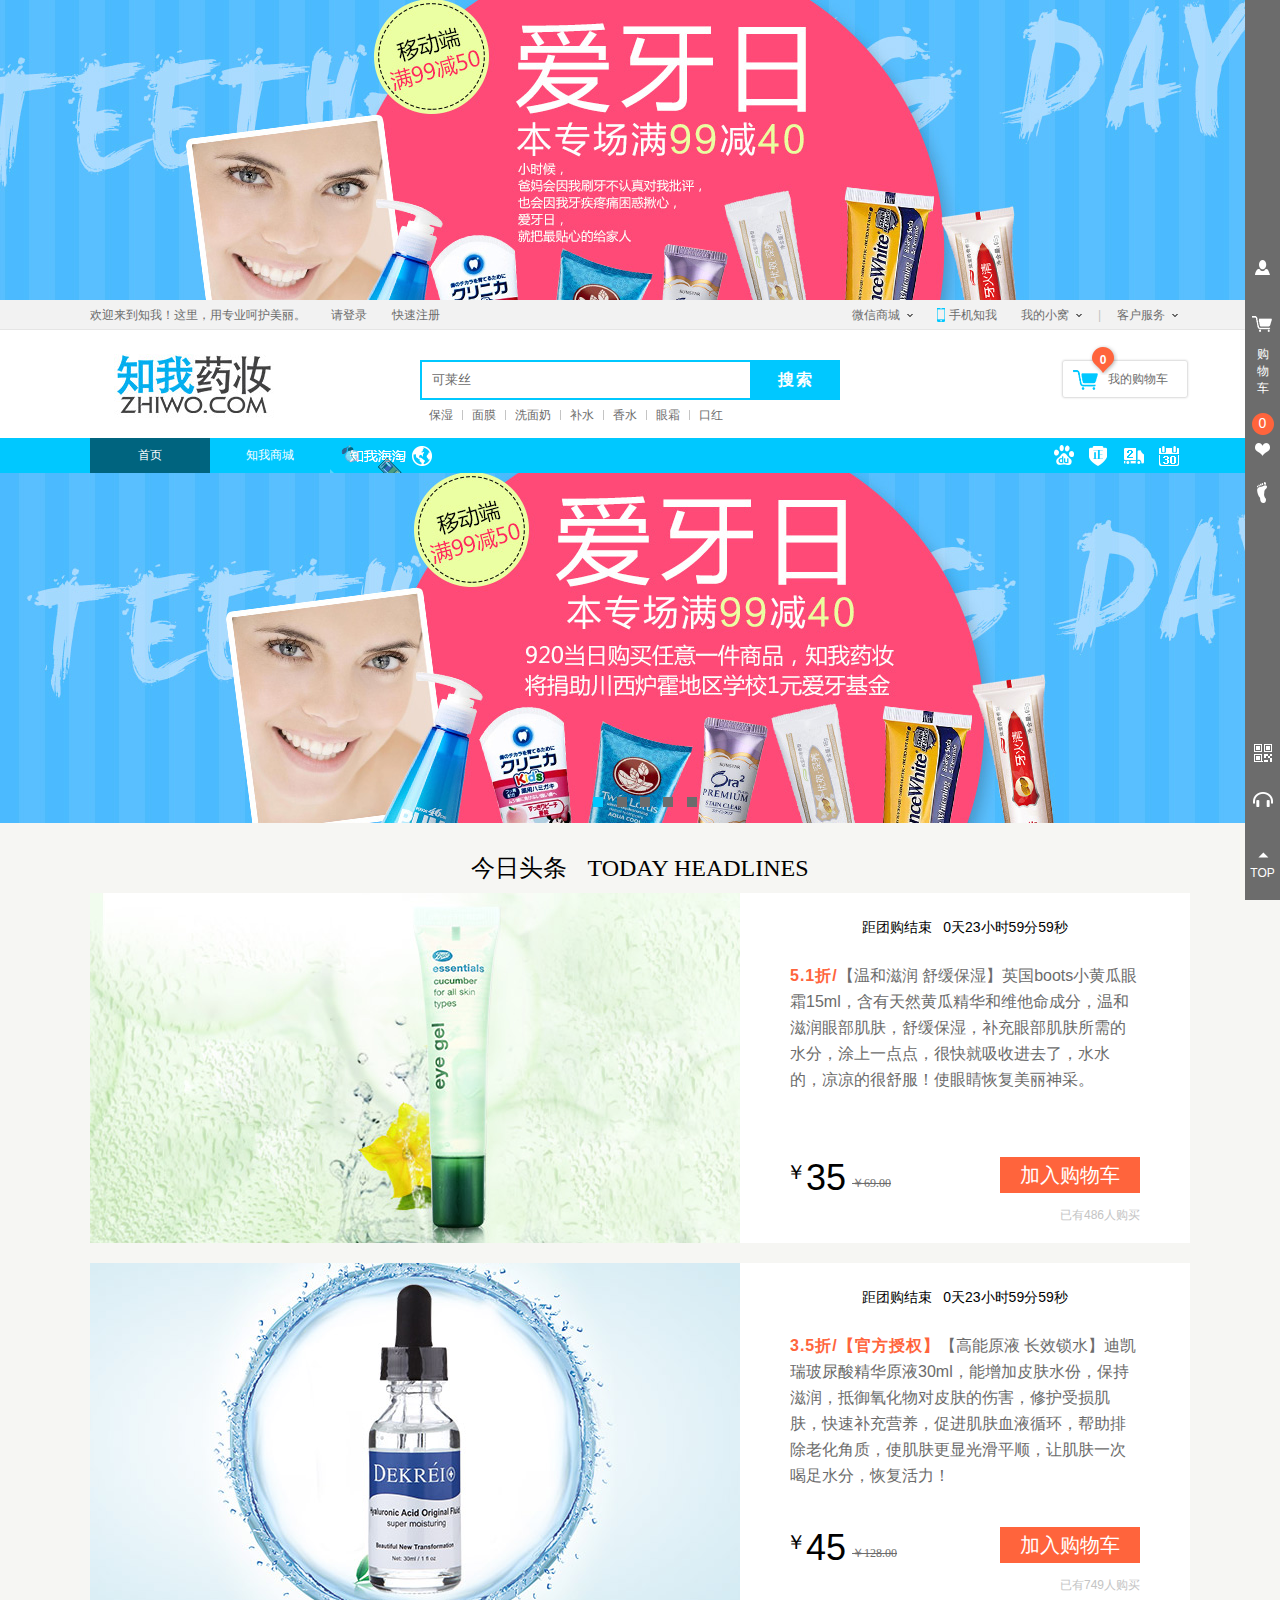
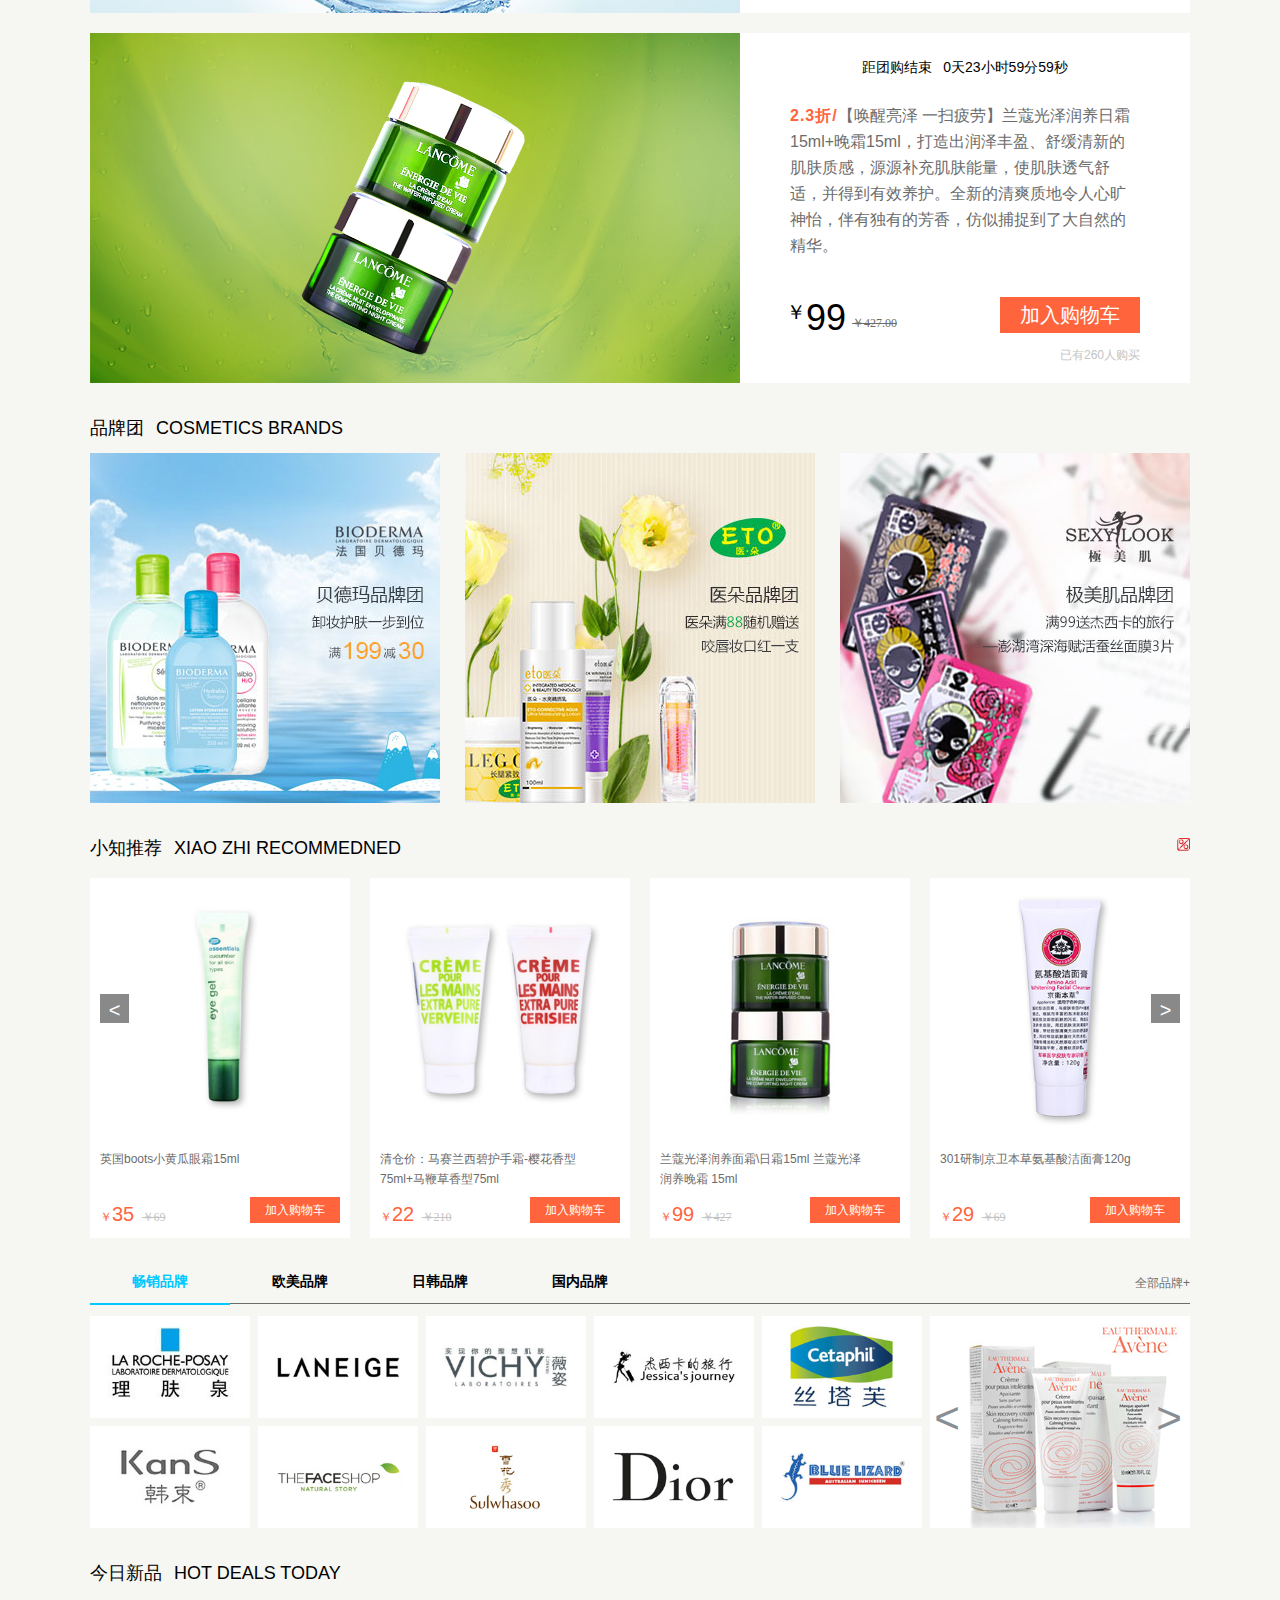
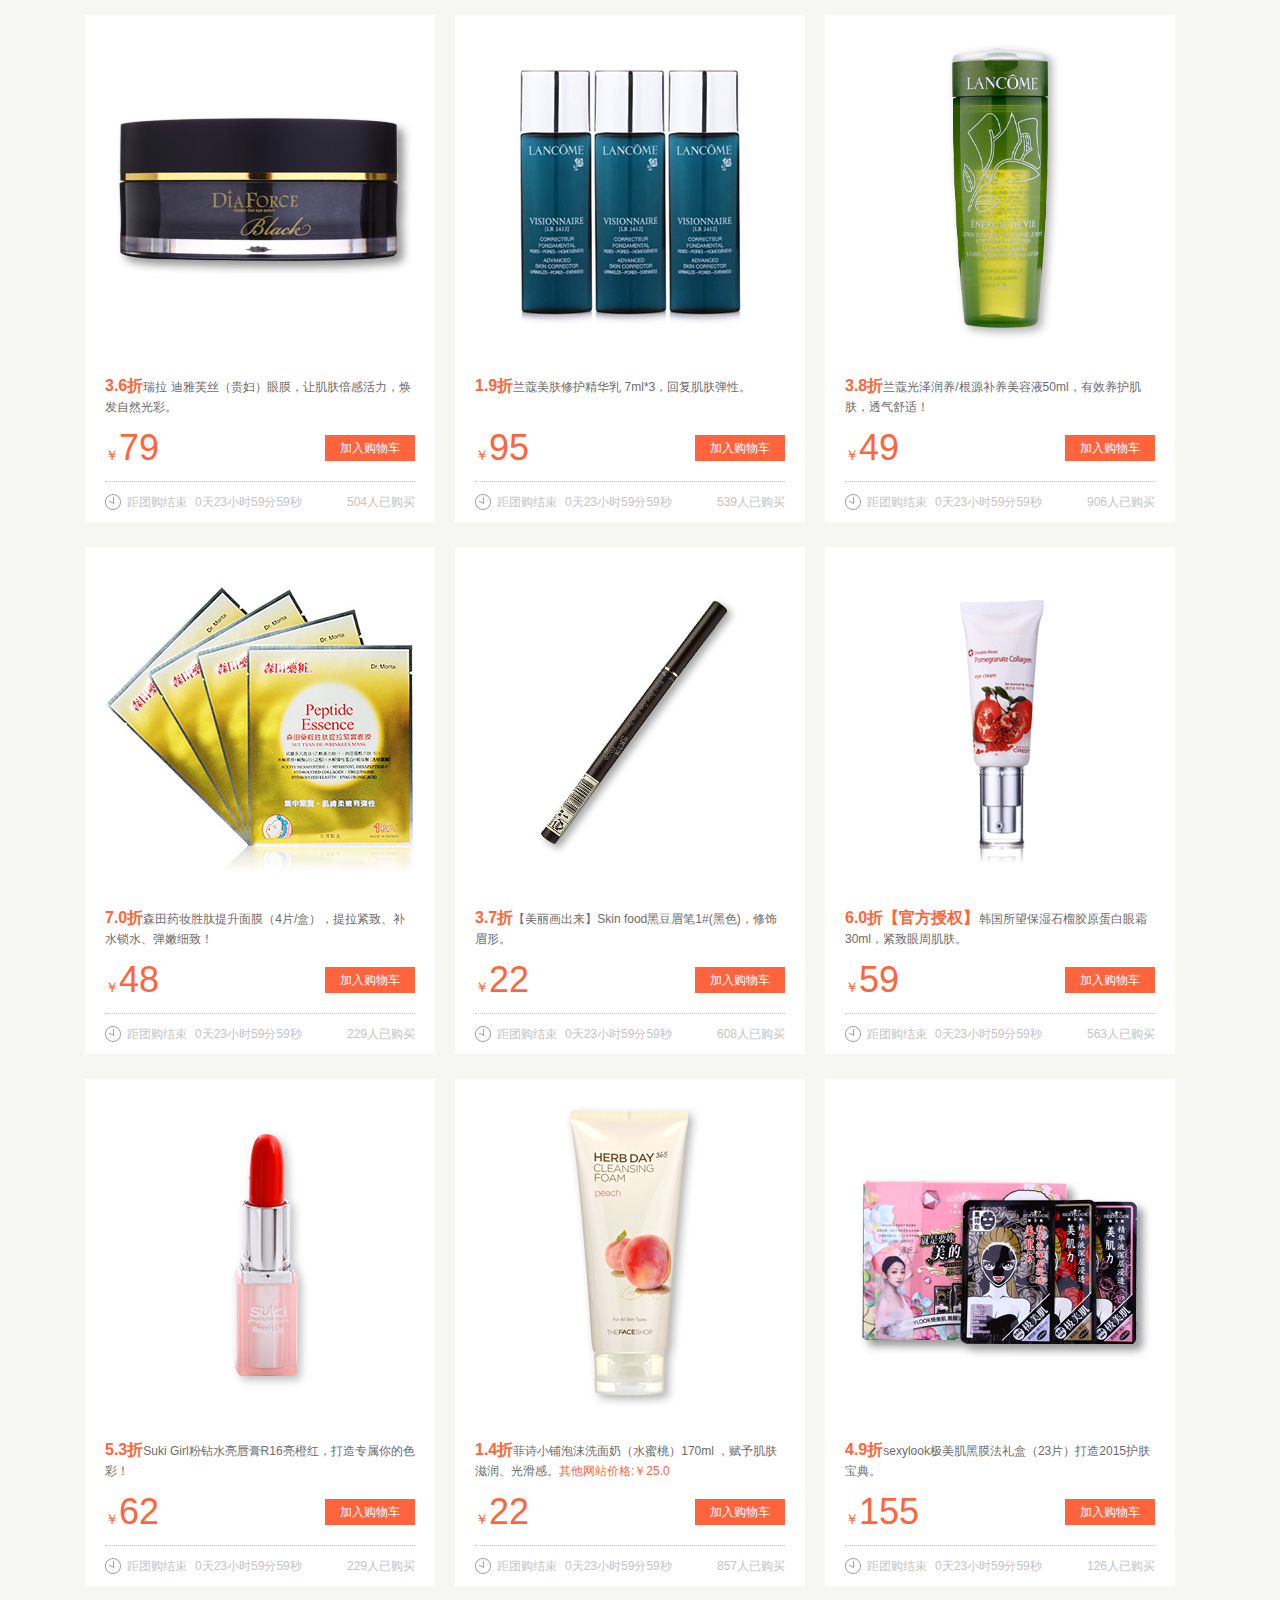
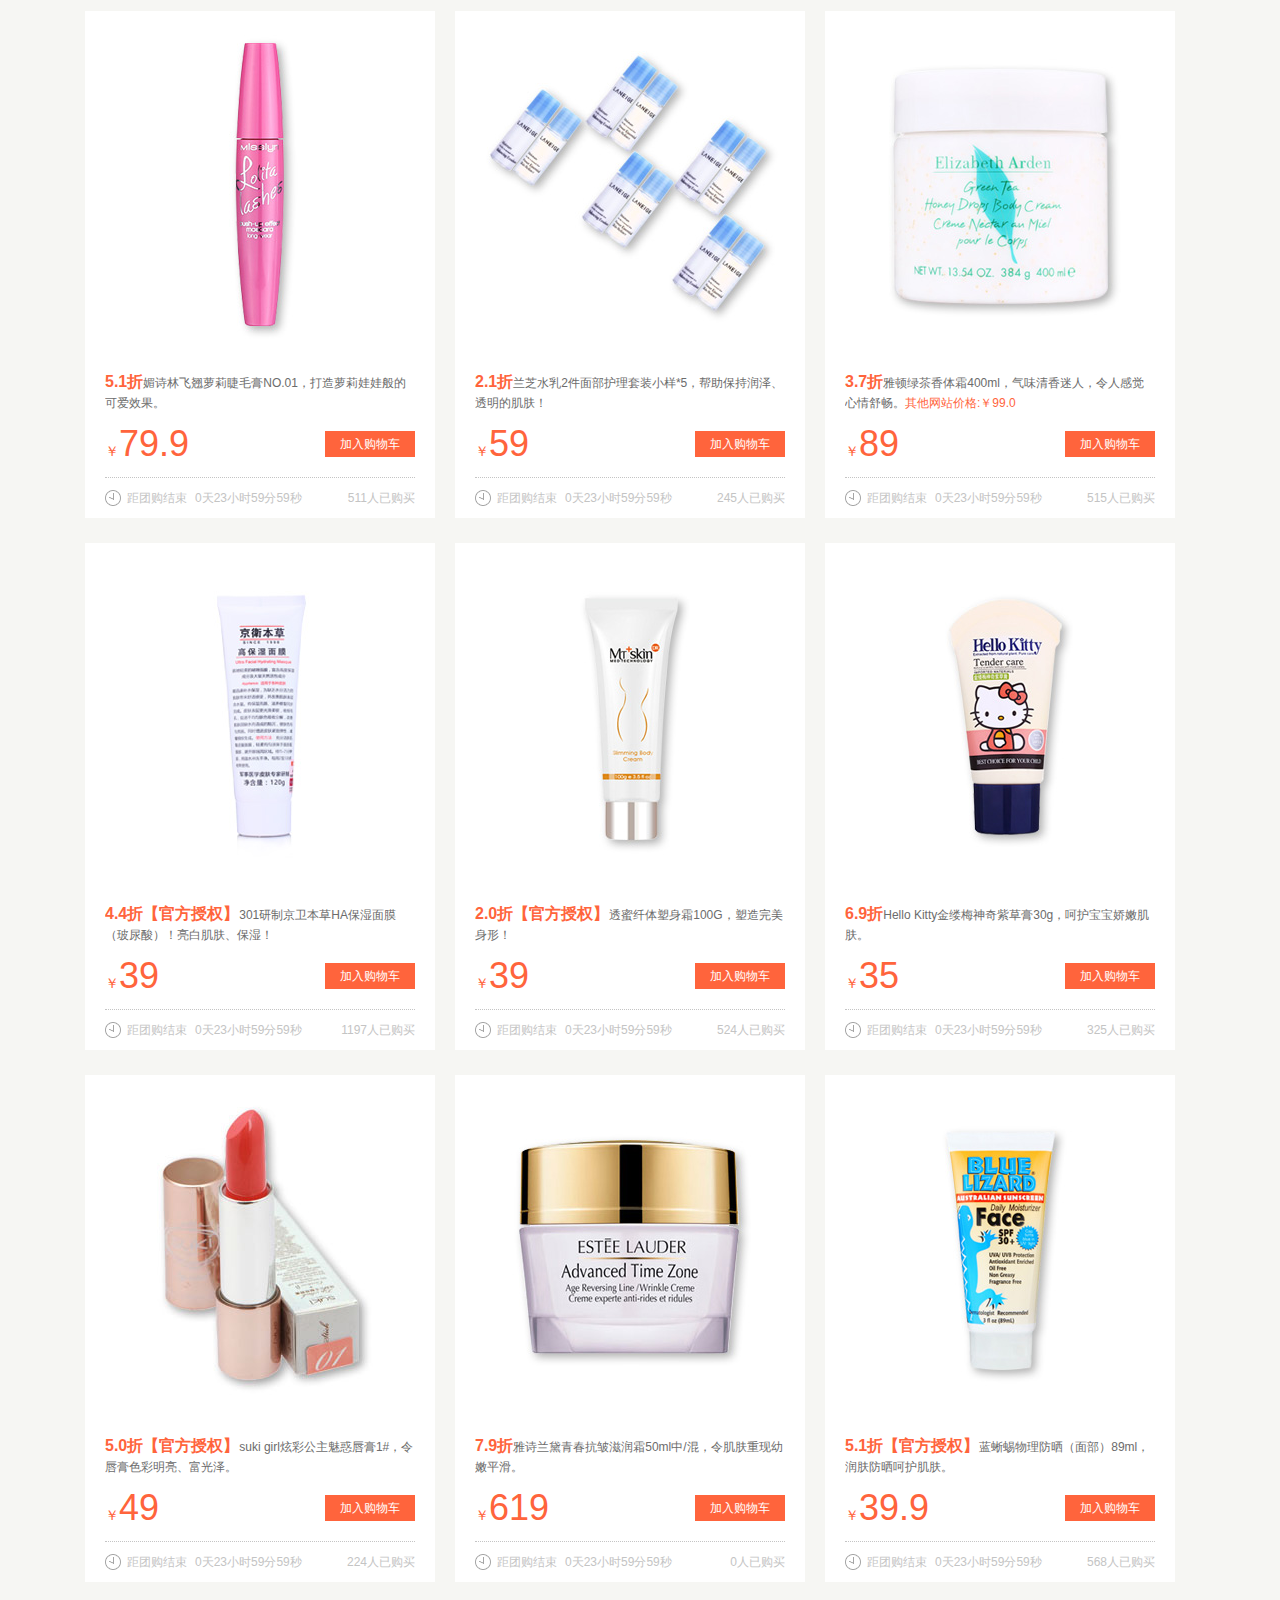
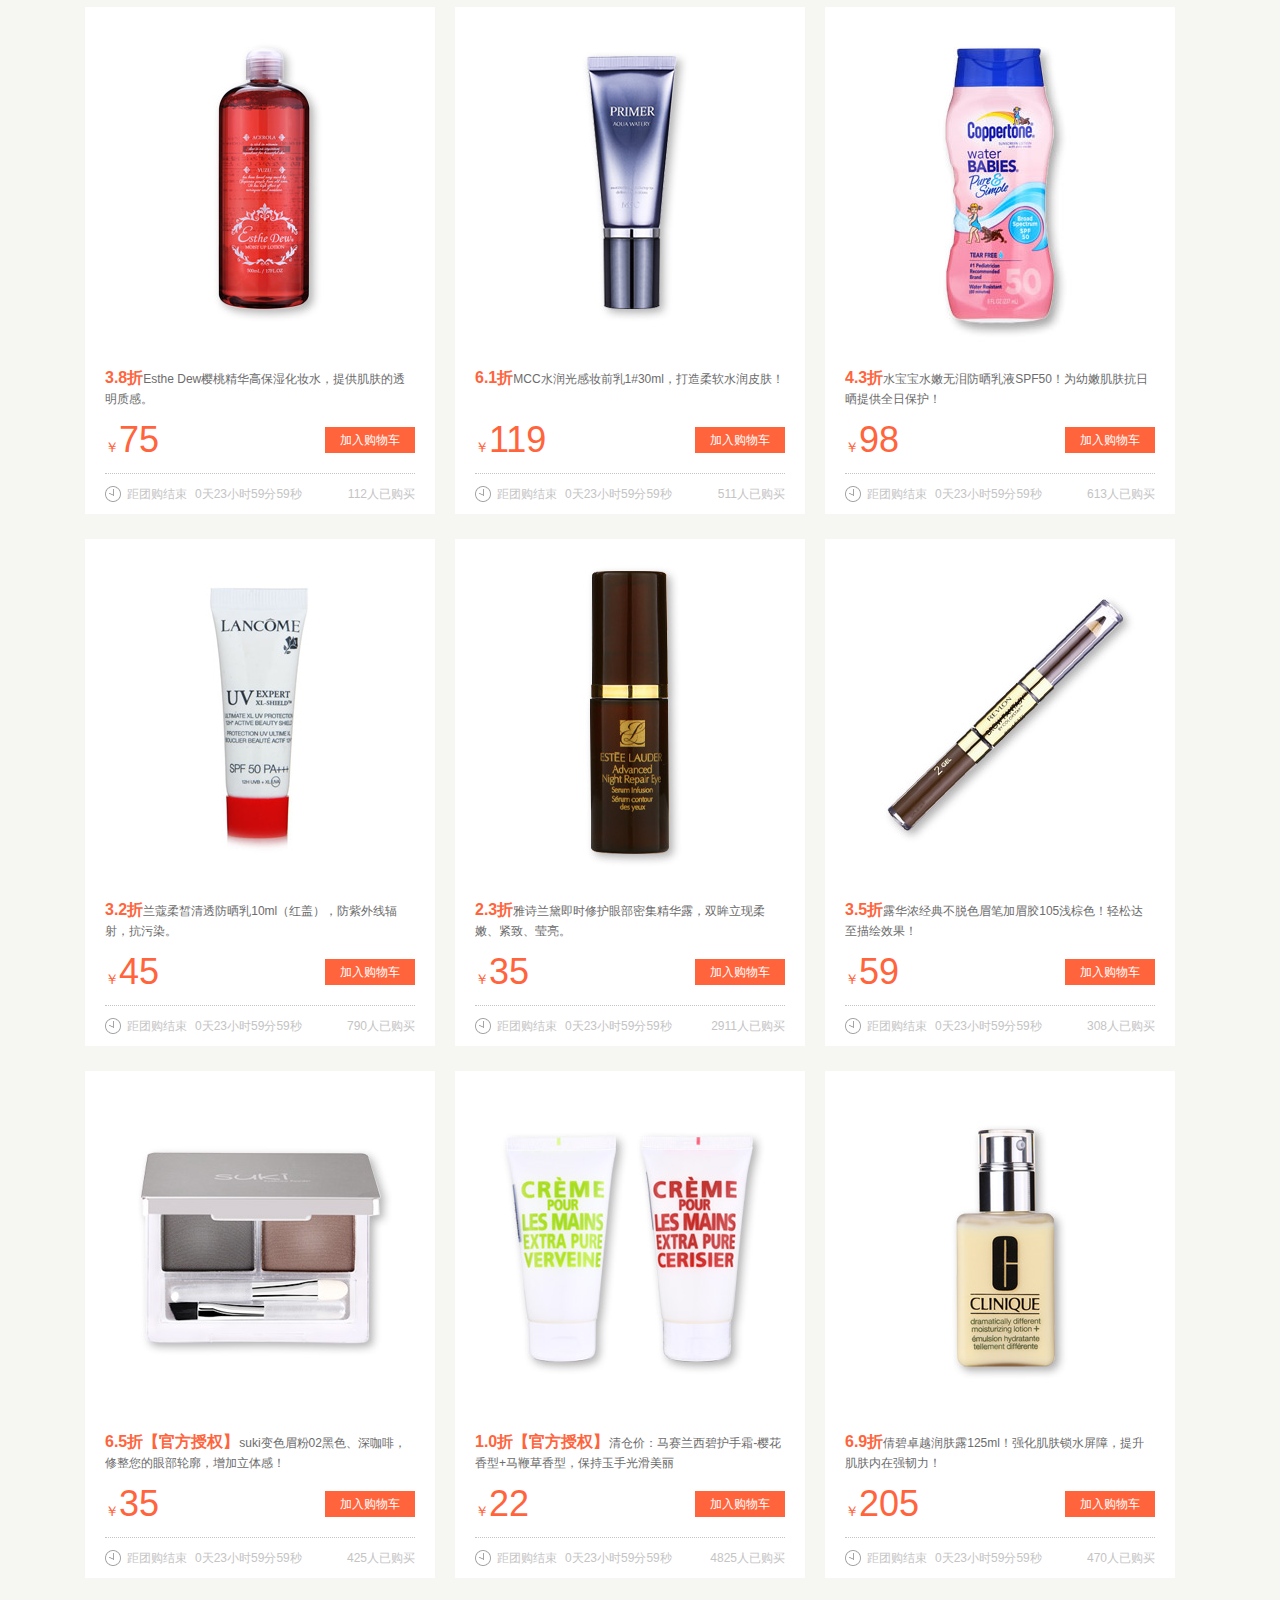
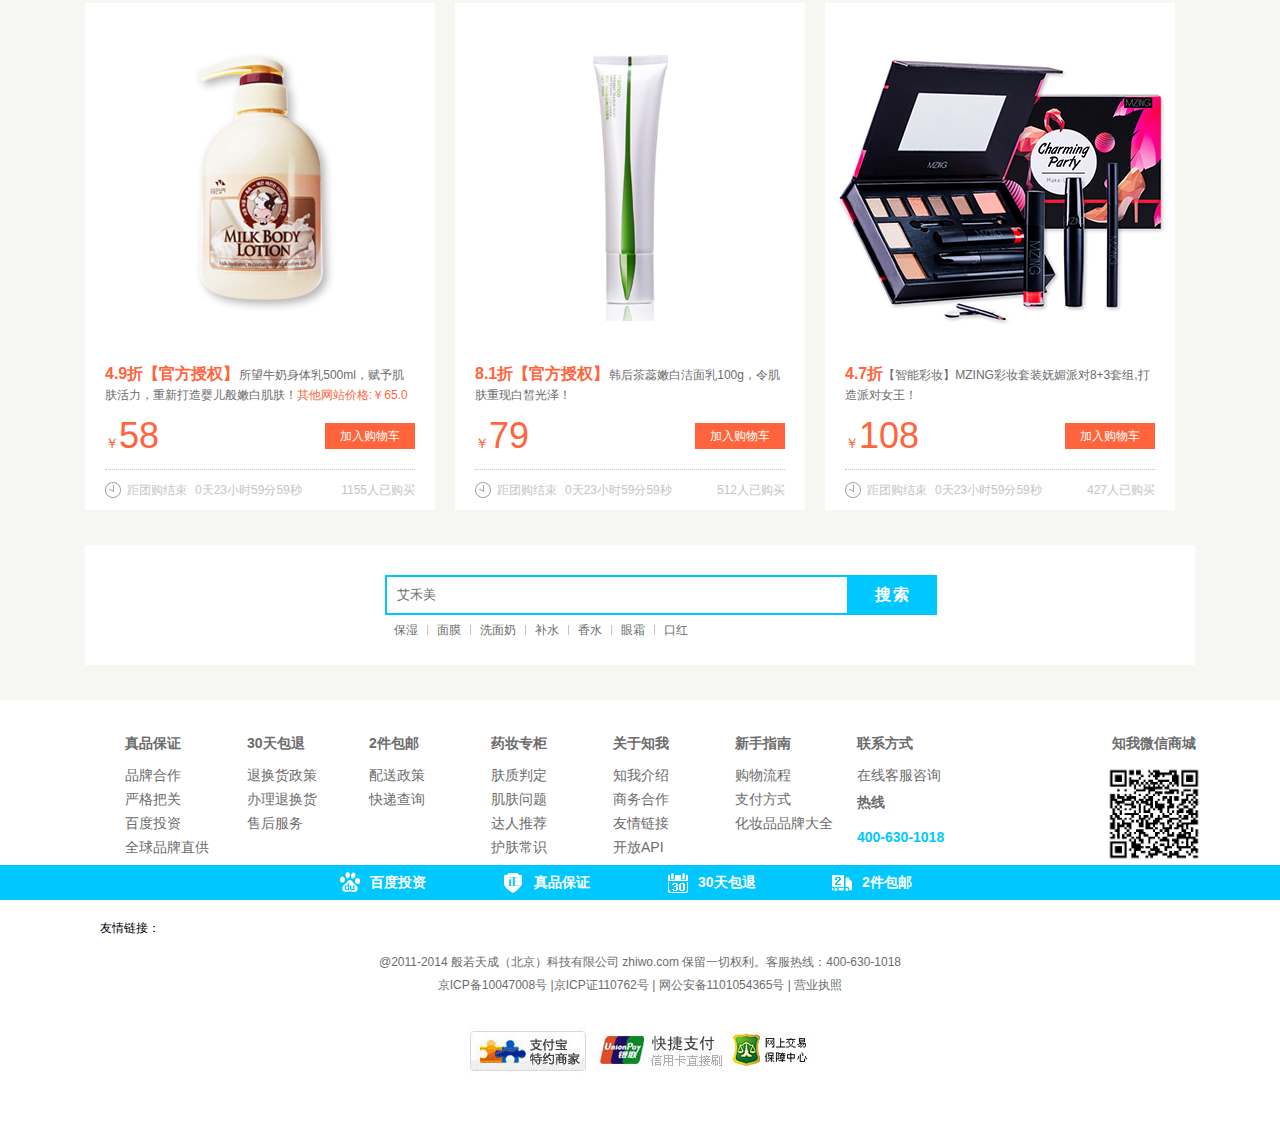
<file: yaozhuang/html/index.html>
<!DOCTYPE html>
<html lang="en">
<head>
    <meta charset="UTF-8">
    <title>知我药妆-知名药妆护肤品化妆品团购网站-真品保证-30天包退</title>
    <link href="../css/index.css" rel="stylesheet" type="text/css">
    <link href="../css/zhiwo_shopcity.css" rel="stylesheet" type="text/css">
    <link href="../css/zhuce_denglu.css" rel="stylesheet" type="text/css">
    <script src="../js/jquery.min.js"></script>
    <script src="../js/jquery.cookie.js"></script>
    <script src="../js/yaozhuang.js"></script>
    <script src="../js/pull_water.js"></script>
    <script src="../js/mycar.js"></script>
</head>
<body>
<div class="header_topbanner">
    <span class="span1"></span>
    <span class="span2"></span>
    <a class="topbanner_small" href="javascript:;"
       style="opacity:0;background:url('../img/head2.jpg') no-repeat center top;"></a>
    <a class="topbanner_big" href="javascript:;"
       style="opacity:1;background: url('../img/head1.jpg') no-repeat 50% 0%;"></a>
</div>
<div class="wrap">
    <div class="header_topnav">
        <div class="header_topnav_cont w1100">
            <div class="header_top_left left">
                <ul>
                    <li>欢迎来到知我！这里，用专业呵护美丽。</li>
                    <li><a href="denglu.html">请登录</a></li>
                    <li><a href="zhuce.html">快速注册</a></li>
                </ul>
            </div>
            <div class="header_top_right right">
                <ul>
                    <li class="item_personal weixin">
                        <a href="javascript:;"><span>微信商城</span><i></i></a>
                        <div class="wechat"><img src="../img/weixin.jpg"></div>
                    </li>
                    <li class="item_phone"><a href="javascript:;">手机知我</a></li>
                    <li class="item_personal xiaowo">
                        <a href="javascript:;"><span>我的小窝</span><i></i></a>
                        <div class="myhome">
                            <ul>
                                <li><a href="javascript:;">我的订单</a></li>
                                <li><a href="javascript:;">我的优惠券</a></li>
                                <li><a href="javascript:;">我的收藏</a></li>
                                <li><a href="javascript:;">我的预订</a></li>
                                <li><a href="javascript:;">我的积分</a></li>
                            </ul>
                        </div>
                    </li>
                    <li class="item_line">|</li>
                    <li class="item_personal item_service">
                        <a href="javascript:;"><span>客户服务</span><i></i></a>
                        <div class="kehu">
                            <ul>
                                <li><a href="javascript:;">帮助中心</a></li>
                                <li><a href="javascript:;">新浪微博</a></li>
                                <li><a href="javascript:;">正品承诺</a></li>
                                <li><a href="javascript:;">真伪查询</a></li>
                            </ul>
                        </div>
                    </li>
                </ul>
            </div>
        </div>
    </div>

    <div class="header_center">
        <div class="header_center_cont w1100">
            <div class="header_clogo left"><a href="index.html"><img src="../img/logo.jpg" alt="知我药妆"></a></div>
            <div class="header_csearch left">
                <div class="search_box header_searchbox">
                    <form class="clearfix search_form">
                        <input class="search_box_text" name="keyword" type="text" value="可莱丝">
                        <input class="search_box_btn" name="search" type="submit" value="搜索">
                    </form>
                    <ul class="hotkey">
                        <li><a href="javascript:;" rel="nofollow">保湿</a><i class="line"></i></li>
                        <li><a href="javascript:;" rel="nofollow">面膜</a><i class="line"></i></li>
                        <li><a href="javascript:;" rel="nofollow">洗面奶</a><i class="line"></i></li>
                        <li><a href="javascript:;" rel="nofollow">补水</a><i class="line"></i></li>
                        <li><a href="javascript:;" rel="nofollow">香水</a><i class="line"></i></li>
                        <li><a href="javascript:;" rel="nofollow">眼霜</a><i class="line"></i></li>
                        <li><a href="javascript:;" rel="nofollow">口红</a></li>
                    </ul>
                </div>
            </div>
            <div class="header_cshopcar">
                <p class="goods-number">0</p>
                <a class="myshopcar" href="mycar.html"><span>我的购物车</span><i></i></a>
                <div class="shopgoods">
                    <div class="shopgoods_empty">
                        <p class="shopgoods_empty_img"></p>
                        <p class="shopgoods_empty_tip1">购物车为空</p>
                        <p class="shopgoods_empty_tip2">请挑选心爱的商品吧！</p>
                    </div>
                    <div class="shopgoods_incar"></div>
                </div>
            </div>
        </div>
    </div>

    <div class="header_mainnav">
        <div class="header_mainnav_cont w1100">
            <div class="header_mc_menu">
                <ul id="index1" class="head_menu_list">
                    <li class="header_navcurrent">
                        <a class="mainnav" href="index.html"><span>首页</span></a>
                    </li>
                    <li class="hmcm_list">
                        <a class="mainnav" href="zhiwo_shopcity.html"><span>知我商城</span></a>
                        <div class="hmcm_shop_list item_cont">
                            <div class="hmcm_shop_listcont">
                                <div class="mainlist_row">
                                    <div class="mainlist_inner hufu">
                                        <dl>
                                            <dt><a>护肤</a></dt>
                                            <dd><a href="javascript:;">面膜面贴</a></dd>
                                            <dd><a href="javascript:;">乳液凝露</a></dd>
                                            <dd><a href="javascript:;">洁面卸妆</a></dd>
                                            <dd><a href="javascript:;">眼精华/眼霜</a></dd>
                                            <dd><a href="javascript:;">防晒隔离</a></dd>
                                            <dd><a href="javascript:;">化妆水爽肤水</a></dd>
                                            <dd><a href="javascript:;">眼膜/眼贴</a></dd>
                                            <dd><a href="javascript:;">精华</a></dd>
                                        </dl>
                                    </div>
                                    <div class="mainlist_inner yaozhuang">
                                        <dl>
                                            <dt><a>药妆</a></dt>
                                            <dd><a href="javascript:;">乳液面霜</a></dd>
                                            <dd><a href="javascript:;">洁面卸妆</a></dd>
                                            <dd><a href="javascript:;">面部精华</a></dd>
                                            <dd><a href="javascript:;">化妆水爽肤水</a></dd>
                                            <dd><a href="javascript:;">面膜面贴</a></dd>
                                            <dd><a href="javascript:;">喷雾</a></dd>
                                            <dd><a href="javascript:;">眼精华/眼霜</a></dd>
                                            <dd><a href="javascript:;">防晒隔离</a></dd>
                                        </dl>
                                    </div>
                                </div>
                                <div class="mainlist_row">
                                    <div class="mainlist_inner xihu">
                                        <dl>
                                            <dt><a>洗护</a></dt>
                                            <dd><a href="javascript:;">洗发护发</a></dd>
                                            <dd><a href="javascript:;">口腔护理</a></dd>
                                            <dd><a href="javascript:;">沐浴润体</a></dd>
                                            <dd><a href="javascript:;">身体乳霜</a></dd>
                                            <dd><a href="javascript:;">手足护理</a></dd>
                                            <dd><a href="javascript:;">美体瘦身</a></dd>
                                            <dd><a href="javascript:;">防晒隔离</a></dd>
                                            <dd><a href="javascript:;">润唇膏</a></dd>
                                        </dl>
                                    </div>
                                    <div class="mainlist_inner caizhuang">
                                        <dl>
                                            <dt><a>彩妆香氛</a></dt>
                                            <dd><a href="javascript:;">唇彩/口红</a></dd>
                                            <dd><a href="javascript:;">女士香水</a></dd>
                                            <dd><a href="javascript:;">粉饼/蜜粉</a></dd>
                                            <dd><a href="javascript:;">男士香水</a></dd>
                                            <dd><a href="javascript:;">睫毛</a></dd>
                                            <dd><a href="javascript:;">眼线</a></dd>
                                            <dd><a href="javascript:;">腮红/胭脂</a></dd>
                                            <dd><a href="javascript:;">粉底/妆前乳</a></dd>
                                            <dd><a href="javascript:;">眼影/彩妆盘</a></dd>
                                            <dd><a href="javascript:;">BB霜/CC霜</a></dd>
                                        </dl>
                                    </div>
                                </div>
                            </div>

                            <div class="hmcm_shop_image"><a href="javascript:;"><img src="../img/guoqing.jpg"></a></div>
                        </div>
                    </li>
                    <li class="head_overseas mainnav">
                        <a class="mainnav" href="javascript:;">
                            <img class="overseas_nav_img1" src="../img/home_overseas.gif">
                            <img class="overseas_nav_img2" src="../img/home_overseas_current.gif">
                        </a>
                    </li>
                </ul>
            </div>

            <div class="header_mc_info">
                <ul>
                    <li class="fcb_invest"><span>百度投资</span></li>
                    <li class="fcb_quality"><span>真品保证</span></li>
                    <li class="fcb_mail"><span>2件包邮</span></li>
                    <li class="fcb_return"><span>30天无理由退换货</span></li>
                </ul>
            </div>
        </div>
    </div>

    <div class="banner">
        <ul class="f_img">
            <li class="active"><a><img src="../img/banner1.jpg"></a></li>
            <li><a><img src="../img/banner2.jpg"></a></li>
            <li><a><img src="../img/banner3.jpg"></a></li>
            <li><a><img src="../img/banner4.jpg"></a></li>
            <li><a><img src="../img/banner5.jpg"></a></li>
        </ul>
        <div class="banner_btn">
            <a href="javascript:;" class="blue"></a>
            <a href="javascript:;"></a>
            <a href="javascript:;"></a>
            <a href="javascript:;"></a>
            <a href="javascript:;"></a>
        </div>
    </div>

    <div class="box">
        <div class="box_contant w1100">
            <h1><span>今日头条</span><i>TODAY HEADLINES</i></h1>

            <div class="m_list w1100">
                <ul>
                    <li>
                        <a href="javascript:;" class="m_list_img"><img src="../img/main1.jpg"></a>
                        <div class="m_list_cont">
                            <div class="qianggou">
                                <i>距团购结束</i><span><span class="day"></span>天<span class="hour"></span>小时<span class="min"></span>分<span class="miao"></span>秒</span>
                            </div>
                            <div class="good_introuduce"><a href="javascript:;"><span>5.1折/</span>【温和滋润
                                舒缓保湿】英国boots小黄瓜眼霜15ml，含有天然黄瓜精华和维他命成分，温和滋润眼部肌肤，舒缓保湿，补充眼部肌肤所需的水分，涂上一点点，很快就吸收进去了，水水的，凉凉的很舒服！使眼睛恢复美丽神采。</a>
                            </div>
                            <div class="m_list_cbuy">
                                <p class="mlcb_price left"><i>￥</i><span>35</span>
                                    <del>￥69.00</del>
                                </p>
                                <p class="mlcb_btn"><a class="put-cart embox" href="javascript:;">加入购物车</a></p>
                            </div>
                            <p class="mlct_count">已有<span>486</span>人购买</p>
                        </div>
                    </li>
                    <li>
                        <a href="javascript:;" class="m_list_img"><img src="../img/main2.jpg"></a>
                        <div class="m_list_cont">
                            <div class="qianggou">
                                <i>距团购结束</i><span><span class="day"></span>天<span class="hour"></span>小时<span class="min"></span>分<span class="miao"></span>秒</span>                            </div>
                            <div class="good_introuduce"><a href="javascript:;"><span>3.5折/【官方授权】</span>【高能原液
                                长效锁水】迪凯瑞玻尿酸精华原液30ml，能增加皮肤水份，保持滋润，抵御氧化物对皮肤的伤害，修护受损肌肤，快速补充营养，促进肌肤血液循环，帮助排除老化角质，使肌肤更显光滑平顺，让肌肤一次喝足水分，恢复活力！</a>
                            </div>
                            <div class="m_list_cbuy">
                                <p class="mlcb_price left"><i>￥</i><span>45</span>
                                    <del>￥128.00</del>
                                </p>
                                <p class="mlcb_btn"><a class="put-cart embox" href="javascript:;">加入购物车</a></p>
                            </div>
                            <p class="mlct_count">已有<span>749</span>人购买</p>
                        </div>
                    </li>
                    <li>
                        <a href="javascript:;" class="m_list_img"><img src="../img/main3.jpg"></a>
                        <div class="m_list_cont">
                            <div class="qianggou">
                                <i>距团购结束</i><span><span class="day"></span>天<span class="hour"></span>小时<span class="min"></span>分<span class="miao"></span>秒</span>                            </div>
                            <div class="good_introuduce"><a href="javascript:;"><span>2.3折/</span>【唤醒亮泽
                                一扫疲劳】兰蔻光泽润养日霜15ml+晚霜15ml，打造出润泽丰盈、舒缓清新的肌肤质感，源源补充肌肤能量，使肌肤透气舒适，并得到有效养护。全新的清爽质地令人心旷神怡，伴有独有的芳香，仿似捕捉到了大自然的精华。</a>
                            </div>
                            <div class="m_list_cbuy">
                                <p class="mlcb_price left"><i>￥</i><span>99</span>
                                    <del>￥427.00</del>
                                </p>
                                <p class="mlcb_btn"><a class="put-cart embox" href="javascript:;">加入购物车</a></p>
                            </div>
                            <p class="mlct_count">已有<span>260</span>人购买</p>
                        </div>
                    </li>
                </ul>
            </div>

            <h2 class="pinpai w1100"><span>品牌团</span><i>COSMETICS BRANDS</i></h2>
            <div class="tou_ming w1100">
                <a href="javascript:;"><img src="../img/tou1.jpg"></a><a href="javascript:;"><img src="../img/tou2.jpg"></a><a
                    href="javascript:;" class="last"><img src="../img/tou3.jpg"></a>
            </div>

            <h2 class="pinpai w1100 xiaozhi">
                <span>小知推荐</span><i>XIAO ZHI RECOMMEDNED</i>
                <a href="javascript:;" class="bfd_img_logo"></a>
            </h2>
            <div class="wufeng_banner w1100">
                <ul>
                    <li>
                        <a class="goods_img" href="javascript:;"><img src="../img/wufeng13.jpg"></a>
                        <div class="goods_price">
                            <p class="pro_name"><a href="javascript:;">兰蔻光泽润养面霜\日霜15ml 兰蔻光泽润养晚霜 15ml</a></p>
                            <p class="now_price"><i>￥</i><span class="price_day">99</span>
                                <del>￥427</del>
                            </p>
                            <p class="buy_btn"><a class="put-cart" href="javascript:;">加入购物车</a></p>
                        </div>
                    </li>
                    <li>
                        <a class="goods_img" href="javascript:;"><img src="../img/wufeng14.jpg"></a>
                        <div class="goods_price">
                            <p class="pro_name"><a href="javascript:;">兰蔻光泽润养面霜\日霜15ml 兰蔻光泽润养晚霜 15ml</a></p>
                            <p class="now_price"><i>￥</i><span class="price_day">99</span>
                                <del>￥427</del>
                            </p>
                            <p class="buy_btn"><a class="put-cart" href="javascript:;">加入购物车</a></p>
                        </div>
                    </li>
                    <li>
                        <a class="goods_img" href="javascript:;"><img src="../img/wufeng15.jpg"></a>
                        <div class="goods_price">
                            <p class="pro_name"><a href="javascript:;">兰蔻光泽润养面霜\日霜15ml 兰蔻光泽润养晚霜 15ml</a></p>
                            <p class="now_price"><i>￥</i><span class="price_day">99</span>
                                <del>￥427</del>
                            </p>
                            <p class="buy_btn"><a class="put-cart" href="javascript:;">加入购物车</a></p>
                        </div>
                    </li>
                    <li class="last">
                        <a class="goods_img" href="javascript:;"><img src="../img/wufeng16.jpg"></a>
                        <div class="goods_price">
                            <p class="pro_name"><a href="javascript:;">兰蔻光泽润养面霜\日霜15ml 兰蔻光泽润养晚霜 15ml</a></p>
                            <p class="now_price"><i>￥</i><span class="price_day">99</span>
                                <del>￥427</del>
                            </p>
                            <p class="buy_btn"><a class="put-cart" href="javascript:;">加入购物车</a></p>
                        </div>
                    </li>

                    <li>
                        <a class="goods_img" href="javascript:;"><img src="../img/wufeng1.jpg"></a>
                        <div class="goods_price">
                            <p class="pro_name"><a href="javascript:;">英国boots小黄瓜眼霜15ml</a></p>
                            <p class="now_price"><i>￥</i><span class="price_day">35</span>
                                <del>￥69</del>
                            </p>
                            <p class="buy_btn"><a class="put-cart" href="javascript:;">加入购物车</a></p>
                        </div>
                    </li>
                    <li>
                        <a class="goods_img" href="javascript:;"><img src="../img/wufeng2.jpg"></a>
                        <div class="goods_price">
                            <p class="pro_name"><a href="javascript:;">清仓价：马赛兰西碧护手霜-樱花香型75ml+马鞭草香型75ml</a></p>
                            <p class="now_price"><i>￥</i><span class="price_day">22</span>
                                <del>￥210</del>
                            </p>
                            <p class="buy_btn"><a class="put-cart" href="javascript:;">加入购物车</a></p>
                        </div>
                    </li>
                    <li>
                        <a class="goods_img" href="javascript:;"><img src="../img/wufeng3.jpg"></a>
                        <div class="goods_price">
                            <p class="pro_name"><a href="javascript:;">兰蔻光泽润养面霜\日霜15ml 兰蔻光泽润养晚霜 15ml</a></p>
                            <p class="now_price"><i>￥</i><span class="price_day">99</span>
                                <del>￥427</del>
                            </p>
                            <p class="buy_btn"><a class="put-cart" href="javascript:;">加入购物车</a></p>
                        </div>
                    </li>
                    <li class="last">
                        <a class="goods_img" href="javascript:;"><img src="../img/wufeng4.jpg"></a>
                        <div class="goods_price">
                            <p class="pro_name"><a href="javascript:;">301研制京卫本草氨基酸洁面膏120g</a></p>
                            <p class="now_price"><i>￥</i><span class="price_day">29</span>
                                <del>￥69</del>
                            </p>
                            <p class="buy_btn"><a class="put-cart" href="javascript:;">加入购物车</a></p>
                        </div>
                    </li>
                    <li>
                        <a class="goods_img" href="javascript:;"><img src="../img/wufeng5.jpg"></a>
                        <div class="goods_price">
                            <p class="pro_name"><a href="javascript:;">兰蔻光泽润养面霜\日霜15ml 兰蔻光泽润养晚霜 15ml</a></p>
                            <p class="now_price"><i>￥</i><span class="price_day">99</span>
                                <del>￥427</del>
                            </p>
                            <p class="buy_btn"><a class="put-cart" href="javascript:;">加入购物车</a></p>
                        </div>
                    </li>
                    <li>
                        <a class="goods_img" href="javascript:;"><img src="../img/wufeng6.jpg"></a>
                        <div class="goods_price">
                            <p class="pro_name"><a href="javascript:;">兰蔻光泽润养面霜\日霜15ml 兰蔻光泽润养晚霜 15ml</a></p>
                            <p class="now_price"><i>￥</i><span class="price_day">99</span>
                                <del>￥427</del>
                            </p>
                            <p class="buy_btn"><a class="put-cart" href="javascript:;">加入购物车</a></p>
                        </div>
                    </li>
                    <li>
                        <a class="goods_img" href="javascript:;"><img src="../img/wufeng7.jpg"></a>
                        <div class="goods_price">
                            <p class="pro_name"><a href="javascript:;">兰蔻光泽润养面霜\日霜15ml 兰蔻光泽润养晚霜 15ml</a></p>
                            <p class="now_price"><i>￥</i><span class="price_day">99</span>
                                <del>￥427</del>
                            </p>
                            <p class="buy_btn"><a class="put-cart" href="javascript:;">加入购物车</a></p>
                        </div>
                    </li>
                    <li class="last">
                        <a class="goods_img" href="javascript:;"><img src="../img/wufeng8.jpg"></a>
                        <div class="goods_price">
                            <p class="pro_name"><a href="javascript:;">兰蔻光泽润养面霜\日霜15ml 兰蔻光泽润养晚霜 15ml</a></p>
                            <p class="now_price"><i>￥</i><span class="price_day">99</span>
                                <del>￥427</del>
                            </p>
                            <p class="buy_btn"><a class="put-cart" href="javascript:;">加入购物车</a></p>
                        </div>
                    </li>
                    <li>
                        <a class="goods_img" href="javascript:;"><img src="../img/wufeng9.jpg"></a>
                        <div class="goods_price">
                            <p class="pro_name"><a href="javascript:;">兰蔻光泽润养面霜\日霜15ml 兰蔻光泽润养晚霜 15ml</a></p>
                            <p class="now_price"><i>￥</i><span class="price_day">99</span>
                                <del>￥427</del>
                            </p>
                            <p class="buy_btn"><a class="put-cart" href="javascript:;">加入购物车</a></p>
                        </div>
                    </li>
                    <li>
                        <a class="goods_img" href="javascript:;"><img src="../img/wufeng10.jpg"></a>
                        <div class="goods_price">
                            <p class="pro_name"><a href="javascript:;">兰蔻光泽润养面霜\日霜15ml 兰蔻光泽润养晚霜 15ml</a></p>
                            <p class="now_price"><i>￥</i><span class="price_day">99</span>
                                <del>￥427</del>
                            </p>
                            <p class="buy_btn"><a class="put-cart" href="javascript:;">加入购物车</a></p>
                        </div>
                    </li>
                    <li>
                        <a class="goods_img" href="javascript:;"><img src="../img/wufeng11.jpg"></a>
                        <div class="goods_price">
                            <p class="pro_name"><a href="javascript:;">兰蔻光泽润养面霜\日霜15ml 兰蔻光泽润养晚霜 15ml</a></p>
                            <p class="now_price"><i>￥</i><span class="price_day">99</span>
                                <del>￥427</del>
                            </p>
                            <p class="buy_btn"><a class="put-cart" href="javascript:;">加入购物车</a></p>
                        </div>
                    </li>
                    <li class="last">
                        <a class="goods_img" href="javascript:;"><img src="../img/wufeng12.jpg"></a>
                        <div class="goods_price">
                            <p class="pro_name"><a href="javascript:;">兰蔻光泽润养面霜\日霜15ml 兰蔻光泽润养晚霜 15ml</a></p>
                            <p class="now_price"><i>￥</i><span class="price_day">99</span>
                                <del>￥427</del>
                            </p>
                            <p class="buy_btn"><a class="put-cart" href="javascript:;">加入购物车</a></p>
                        </div>
                    </li>
                    <li>
                        <a class="goods_img" href="javascript:;"><img src="../img/wufeng13.jpg"></a>
                        <div class="goods_price">
                            <p class="pro_name"><a href="javascript:;">兰蔻光泽润养面霜\日霜15ml 兰蔻光泽润养晚霜 15ml</a></p>
                            <p class="now_price"><i>￥</i><span class="price_day">99</span>
                                <del>￥427</del>
                            </p>
                            <p class="buy_btn"><a class="put-cart" href="javascript:;">加入购物车</a></p>
                        </div>
                    </li>
                    <li>
                        <a class="goods_img" href="javascript:;"><img src="../img/wufeng14.jpg"></a>
                        <div class="goods_price">
                            <p class="pro_name"><a href="javascript:;">兰蔻光泽润养面霜\日霜15ml 兰蔻光泽润养晚霜 15ml</a></p>
                            <p class="now_price"><i>￥</i><span class="price_day">99</span>
                                <del>￥427</del>
                            </p>
                            <p class="buy_btn"><a class="put-cart" href="javascript:;">加入购物车</a></p>
                        </div>
                    </li>
                    <li>
                        <a class="goods_img" href="javascript:;"><img src="../img/wufeng15.jpg"></a>
                        <div class="goods_price">
                            <p class="pro_name"><a href="javascript:;">兰蔻光泽润养面霜\日霜15ml 兰蔻光泽润养晚霜 15ml</a></p>
                            <p class="now_price"><i>￥</i><span class="price_day">99</span>
                                <del>￥427</del>
                            </p>
                            <p class="buy_btn"><a class="put-cart" href="javascript:;">加入购物车</a></p>
                        </div>
                    </li>
                    <li class="last">
                        <a class="goods_img" href="javascript:;"><img src="../img/wufeng16.jpg"></a>
                        <div class="goods_price">
                            <p class="pro_name"><a href="javascript:;">兰蔻光泽润养面霜\日霜15ml 兰蔻光泽润养晚霜 15ml</a></p>
                            <p class="now_price"><i>￥</i><span class="price_day">99</span>
                                <del>￥427</del>
                            </p>
                            <p class="buy_btn"><a class="put-cart" href="javascript:;">加入购物车</a></p>
                        </div>
                    </li>

                    <li>
                        <a class="goods_img" href="javascript:;"><img src="../img/wufeng1.jpg"></a>
                        <div class="goods_price">
                            <p class="pro_name"><a href="javascript:;">英国boots小黄瓜眼霜15ml</a></p>
                            <p class="now_price"><i>￥</i><span class="price_day">35</span>
                                <del>￥69</del>
                            </p>
                            <p class="buy_btn"><a class="put-cart" href="javascript:;">加入购物车</a></p>
                        </div>
                    </li>
                    <li>
                        <a class="goods_img" href="javascript:;"><img src="../img/wufeng2.jpg"></a>
                        <div class="goods_price">
                            <p class="pro_name"><a href="javascript:;">清仓价：马赛兰西碧护手霜-樱花香型75ml+马鞭草香型75ml</a></p>
                            <p class="now_price"><i>￥</i><span class="price_day">22</span>
                                <del>￥210</del>
                            </p>
                            <p class="buy_btn"><a class="put-cart" href="javascript:;">加入购物车</a></p>
                        </div>
                    </li>
                    <li>
                        <a class="goods_img" href="javascript:;"><img src="../img/wufeng3.jpg"></a>
                        <div class="goods_price">
                            <p class="pro_name"><a href="javascript:;">兰蔻光泽润养面霜\日霜15ml 兰蔻光泽润养晚霜 15ml</a></p>
                            <p class="now_price"><i>￥</i><span class="price_day">99</span>
                                <del>￥427</del>
                            </p>
                            <p class="buy_btn"><a class="put-cart" href="javascript:;">加入购物车</a></p>
                        </div>
                    </li>
                    <li class="last">
                        <a class="goods_img" href="javascript:;"><img src="../img/wufeng4.jpg"></a>
                        <div class="goods_price">
                            <p class="pro_name"><a href="javascript:;">301研制京卫本草氨基酸洁面膏120g</a></p>
                            <p class="now_price"><i>￥</i><span class="price_day">29</span>
                                <del>￥69</del>
                            </p>
                            <p class="buy_btn"><a class="put-cart" href="javascript:;">加入购物车</a></p>
                        </div>
                    </li>
                </ul>
                <div class="wufeng_btn wufeng_leftbtn">&lt;</div>
                <div class="wufeng_btn wufeng_rightbtn">&gt;</div>
            </div>

            <div class="brand_box w1100">
                <div class="brand_b_nav">
                    <ul>
                        <li class="blue_current"><span>畅销品牌</span><i></i></li>
                        <li><span>欧美品牌</span><i></i></li>
                        <li><span>日韩品牌</span><i></i></li>
                        <li><span>国内品牌</span><i></i></li>
                    </ul>
                    <div class="bbn_allbrand"><a href="javascript:;">全部品牌+</a></div>
                </div>
                <div class="brand_b_cont">
                    <div class="brand_bc_page">
                        <div class="bbc_listbrand">
                            <ul>
                                <li><a href="javascript:;"><img src="../img/11.jpg"></a></li>
                                <li><a href="javascript:;"><img src="../img/12.jpg"></a></li>
                                <li><a href="javascript:;"><img src="../img/13.jpg"></a></li>
                                <li><a href="javascript:;"><img src="../img/14.jpg"></a></li>
                                <li><a href="javascript:;"><img src="../img/15.jpg"></a></li>
                                <li><a href="javascript:;"><img src="../img/16.jpg"></a></li>
                                <li><a href="javascript:;"><img src="../img/17.jpg"></a></li>
                                <li><a href="javascript:;"><img src="../img/18.jpg"></a></li>
                                <li><a href="javascript:;"><img src="../img/19.jpg"></a></li>
                                <li><a href="javascript:;"><img src="../img/20.jpg"></a></li>
                            </ul>
                        </div>
                        <div class="bbc_hotbrand"><a href="javascript:;"><img src="../img/111.jpg"></a></div>
                    </div>
                    <div class="brand_bc_page" style="display: none;">
                        <div class="bbc_listbrand">
                            <ul>
                                <li><a href="javascript:;"><img src="../img/21.jpg"></a></li>
                                <li><a href="javascript:;"><img src="../img/22.jpg"></a></li>
                                <li><a href="javascript:;"><img src="../img/23.jpg"></a></li>
                                <li><a href="javascript:;"><img src="../img/24.jpg"></a></li>
                                <li><a href="javascript:;"><img src="../img/25.jpg"></a></li>
                                <li><a href="javascript:;"><img src="../img/26.jpg"></a></li>
                                <li><a href="javascript:;"><img src="../img/27.jpg"></a></li>
                                <li><a href="javascript:;"><img src="../img/28.jpg"></a></li>
                                <li><a href="javascript:;"><img src="../img/29.jpg"></a></li>
                                <li><a href="javascript:;"><img src="../img/30.jpg"></a></li>
                            </ul>
                        </div>
                        <div class="bbc_hotbrand"><a href="javascript:;"><img src="../img/222.jpg"></a></div>
                    </div>
                    <div class="brand_bc_page" style="display: none;">
                        <div class="bbc_listbrand">
                            <ul>
                                <li><a href="javascript:;"><img src="../img/31.jpg"></a></li>
                                <li><a href="javascript:;"><img src="../img/32.jpg"></a></li>
                                <li><a href="javascript:;"><img src="../img/33.jpg"></a></li>
                                <li><a href="javascript:;"><img src="../img/34.jpg"></a></li>
                                <li><a href="javascript:;"><img src="../img/35.jpg"></a></li>
                                <li><a href="javascript:;"><img src="../img/36.jpg"></a></li>
                                <li><a href="javascript:;"><img src="../img/37.jpg"></a></li>
                                <li><a href="javascript:;"><img src="../img/38.jpg"></a></li>
                                <li><a href="javascript:;"><img src="../img/39.jpg"></a></li>
                                <li><a href="javascript:;"><img src="../img/40.jpg"></a></li>
                            </ul>
                        </div>
                        <div class="bbc_hotbrand"><a href="javascript:;"><img src="../img/333.jpg"></a></div>
                    </div>
                    <div class="brand_bc_page" style="display: none;">
                        <div class="bbc_listbrand">
                            <ul>
                                <li><a href="javascript:;"><img src="../img/41.jpg"></a></li>
                                <li><a href="javascript:;"><img src="../img/42.jpg"></a></li>
                                <li><a href="javascript:;"><img src="../img/43.jpg"></a></li>
                                <li><a href="javascript:;"><img src="../img/44.jpg"></a></li>
                                <li><a href="javascript:;"><img src="../img/45.jpg"></a></li>
                                <li><a href="javascript:;"><img src="../img/46.jpg"></a></li>
                                <li><a href="javascript:;"><img src="../img/47.jpg"></a></li>
                                <li><a href="javascript:;"><img src="../img/48.jpg"></a></li>
                                <li><a href="javascript:;"><img src="../img/49.jpg"></a></li>
                                <li><a href="javascript:;"><img src="../img/50.jpg"></a></li>
                            </ul>
                        </div>
                        <div class="bbc_hotbrand"><a href="javascript:;"><img src="../img/444.jpg"></a></div>
                    </div>
                </div>
                <div class="bbc_leftbtn">&lt;</div>
                <div class="bbc_rightbtn">&gt;</div>
            </div>

            <h2 class="pinpai w1100 xinpin"><span>今日新品</span><i>HOT DEALS TODAY</i></h2>

            <div class="n_list w1100">
                <ul id="groupGoods">
                    <li>
                        <div class="goods_img">
                            <a class="goods_img_show" href="javascript:;">
                                <img class="lazy" src="../img/pu1.jpg" style="display: block;">
                            </a>
                            <div class="goods_img_efficacy">
                                <a href="javascript:;">润肤</a>
                                <a href="javascript:;">提拉紧致</a>
                                <a href="javascript:;">去干纹细纹</a>
                            </div>
                            <div class="sk_sale_out"></div>
                            <div class="skso_tip">
                                <p class="sktip_txt">已抢光</p>
                            </div>
                        </div>
                        <div class="goods_info">
                            <div class="pro_name">
                                <a href="javascript:;"><span>3.6折</span>瑞拉 迪雅芙丝（贵妇）眼膜，让肌肤倍感活力，焕发自然光彩。</a>
                            </div>
                            <div class="price_info">
                                <p class="pinfo_num"><i>￥</i><span>79</span><del>￥219.00</del></p>
                                <p class="pinfo_buy"><a class="put-cart embox" href="javascript:;">加入购物车</a></p>
                            </div>
                            <div class="sale_tip">
                                <p class="sale_tip_time"><i class="_downClock">距团购结束</i><span><span class="day1"></span>天<span class="hour1"></span>小时<span class="min1"></span>分<span class="miao1"></span>秒</span></p>
                                <p class="sale_tip_count"><span>504</span>人已购买</p>
                            </div>
                        </div>
                    </li>
                    <li>
                        <div class="goods_img ">
                            <a class="goods_img_show" href="javascript:;">
                                <img class="lazy" src="../img/pu2.jpg" style="display: block;">
                            </a>
                            <div class="goods_img_efficacy">
                                <a href="javascript:;">保湿</a>
                                <a href="javascript:;">补水</a>
                                <a href="javascript:;">提拉紧致</a>
                            </div>
                            <div class="sk_sale_out"></div>
                            <div class="skso_tip"><p class="sktip_txt">已抢光</p></div>
                        </div>
                        <div class="goods_info">
                            <div class="pro_name">
                                <a href="javascript:;"><span>1.9折</span>兰蔻美肤修护精华乳 7ml*3，回复肌肤弹性。</a>
                            </div>
                            <div class="price_info">
                                <p class="pinfo_num"><i>￥</i><span>95</span><del>￥489.00</del></p>
                                <p class="pinfo_buy"><a class="put-cart embox" href="javascript:;">加入购物车</a></p>
                            </div>
                            <div class="sale_tip">
                                <p class="sale_tip_time"><i class="_downClock">距团购结束</i><span><span class="day1"></span>天<span class="hour1"></span>小时<span class="min1"></span>分<span class="miao1"></span>秒</span></p>
                                <p class="sale_tip_count"><span>539</span>人已购买</p>
                            </div>
                        </div>
                    </li>
                    <li>
                        <div class="goods_img ">
                            <a class="goods_img_show" href="javascript:;">
                                <img class="lazy" src="../img/pu3.jpg" style="display: block;">
                            </a>
                            <div class="goods_img_efficacy">
                                <a href="javascript:;">补水</a>
                                <a href="javascript:;">保湿</a>
                                <a href="javascript:;">润肤</a>
                            </div>
                            <div class="sk_sale_out"></div>
                            <div class="skso_tip"><p class="sktip_txt">已抢光</p></div>
                        </div>
                        <div class="goods_info">
                            <div class="pro_name">
                                <a href="javascript:;"><span>3.8折</span>兰蔻光泽润养/根源补养美容液50ml，有效养护肌肤，透气舒适！</a>
                            </div>
                            <div class="price_info">
                                <p class="pinfo_num"><i>￥</i><span>49</span><del>￥128.00</del></p>
                                <p class="pinfo_buy"><a class="put-cart embox" href="javascript:;">加入购物车</a></p>
                            </div>
                            <div class="sale_tip">
                                <p class="sale_tip_time"><i class="_downClock">距团购结束</i><span><span class="day1"></span>天<span class="hour1"></span>小时<span class="min1"></span>分<span class="miao1"></span>秒</span></p>
                                <p class="sale_tip_count"><span>906</span>人已购买</p>
                            </div>
                        </div>
                    </li>
                    <li>
                        <div class="goods_img ">
                            <a class="goods_img_show" href="javascript:;"><img class="lazy" src="../img/pu4.jpg"></a>
                            <div class="goods_img_efficacy"><a href="javascript:;">保湿补水</a></div>
                            <div class="sk_sale_out"></div>
                            <div class="skso_tip"><p class="sktip_txt">已抢光</p></div>
                        </div>
                        <div class="goods_info">
                            <div class="pro_name">
                                <a href="javascript:;"><span>7.0折</span>森田药妆胜肽提升面膜（4片/盒），提拉紧致、补水锁水、弹嫩细致！</a>
                            </div>
                            <div class="price_info">
                                <p class="pinfo_num"><i>￥</i><span>48</span><del>￥69.00</del></p>
                                <p class="pinfo_buy"><a class="put-cart embox" href="javascript:;">加入购物车</a></p>
                            </div>
                            <div class="sale_tip">
                                <p class="sale_tip_time"><i class="_downClock">距团购结束</i><span><span class="day1"></span>天<span class="hour1"></span>小时<span class="min1"></span>分<span class="miao1"></span>秒</span></p>
                                <p class="sale_tip_count"><span>229</span>人已购买</p>
                            </div>
                        </div>
                    </li>
                    <li>
                        <div class="goods_img ">
                            <a class="goods_img_show" href="javascript:;"><img class="lazy" src="../img/pu5.jpg"></a>
                            <div class="goods_img_efficacy"><a href="javascript:;">眼部造型</a></div>
                            <div class="sk_sale_out"></div>
                            <div class="skso_tip"><p class="sktip_txt">已抢光</p></div>
                        </div>
                        <div class="goods_info">
                            <div class="pro_name"><a href="javascript:;"><span>3.7折</span>【美丽画出来】Skin
                                    food黑豆眉笔1#(黑色)，修饰眉形。</a>
                            </div>
                            <div class="price_info">
                                <p class="pinfo_num"><i>￥</i><span>22</span><del>￥59.00</del></p>
                                <p class="pinfo_buy"><a class="put-cart embox" href="javascript:;">加入购物车</a></p>
                            </div>
                            <div class="sale_tip">
                                <p class="sale_tip_time"><i class="_downClock">距团购结束</i><span><span class="day1"></span>天<span class="hour1"></span>小时<span class="min1"></span>分<span class="miao1"></span>秒</span></p>
                                <p class="sale_tip_count"><span>608</span>人已购买</p>
                            </div>
                        </div>
                    </li>
                    <li>
                        <div class="goods_img ">
                            <a class="goods_img_show" href="javascript:;"><img class="lazy" src="../img/pu6.jpg"></a>
                            <div class="goods_img_efficacy">
                                <a href="javascript:;">保湿</a>
                                <a href="javascript:;">提拉紧致</a>
                                <a href="javascript:;">去干纹细纹</a>
                            </div>
                            <div class="sk_sale_out"></div>
                            <div class="skso_tip"><p class="sktip_txt">已抢光</p></div>
                        </div>
                        <div class="goods_info">
                            <div class="pro_name">
                                <a href="javascript:;"><span>6.0折【官方授权】</span>韩国所望保湿石榴胶原蛋白眼霜30ml，紧致眼周肌肤。</a>
                            </div>
                            <div class="price_info">
                                <p class="pinfo_num"><i>￥</i><span>59</span><del>￥99.00</del></p>
                                <p class="pinfo_buy"><a class="put-cart embox" href="javascript:;">加入购物车</a></p>
                            </div>
                            <div class="sale_tip">
                                <p class="sale_tip_time"><i class="_downClock">距团购结束</i><span><span class="day1"></span>天<span class="hour1"></span>小时<span class="min1"></span>分<span class="miao1"></span>秒</span></p>
                                <p class="sale_tip_count"><span>563</span>人已购买</p>
                            </div>
                        </div>
                    </li>
                    <li>
                        <div class="goods_img ">
                            <a class="goods_img_show" href="javascript:;"><img class="lazy" src="../img/pu7.jpg"></a>
                            <div class="goods_img_efficacy">
                                <a href="javascript:;">润唇保湿</a>
                            </div>
                            <div class="sk_sale_out"></div>
                            <div class="skso_tip"><p class="sktip_txt">已抢光</p></div>
                        </div>
                        <div class="goods_info">
                            <div class="pro_name">
                                <a href="javascript:;"><span>5.3折</span>Suki
                                    Girl粉钻水亮唇膏R16亮橙红，打造专属你的色彩！</a>
                            </div>
                            <div class="price_info">
                                <p class="pinfo_num"><i>￥</i><span>62</span><del>￥118.00</del></p>
                                <p class="pinfo_buy"><a class="put-cart embox" href="javascript:;">加入购物车</a></p>
                            </div>
                            <div class="sale_tip">
                                <p class="sale_tip_time"><i class="_downClock">距团购结束</i><span><span class="day1"></span>天<span class="hour1"></span>小时<span class="min1"></span>分<span class="miao1"></span>秒</span></p>
                                <p class="sale_tip_count"><span>229</span>人已购买</p>
                            </div>
                        </div>
                    </li>
                    <li>
                        <div class="goods_img ">
                            <a class="goods_img_show" href="javascript:;"><img class="lazy" src="../img/pu8.jpg"></a>
                            <div class="goods_img_efficacy">
                                <a href="javascript:;">卸妆</a>
                                <a href="javascript:;">清洁</a>
                                <a href="javascript:;">保湿</a>
                            </div>
                            <div class="sk_sale_out"></div>
                            <div class="skso_tip"><p class="sktip_txt">已抢光</p></div>
                        </div>
                        <div class="goods_info">
                            <div class="pro_name">
                                <a href="javascript:;"><span>1.4折</span>菲诗小铺泡沫洗面奶（水蜜桃）170ml
                                    ，赋予肌肤滋润、光滑感。<em class="pro_nametip">其他网站价格:<i>￥</i>25.0</em></a>
                            </div>
                            <div class="price_info">
                                <p class="pinfo_num"><i>￥</i><span>22</span><del>￥158.00</del></p>
                                <p class="pinfo_buy"><a class="put-cart embox" href="javascript:;">加入购物车</a></p>
                            </div>
                            <div class="sale_tip">
                                <p class="sale_tip_time"><i class="_downClock">距团购结束</i><span><span class="day1"></span>天<span class="hour1"></span>小时<span class="min1"></span>分<span class="miao1"></span>秒</span></p>
                                <p class="sale_tip_count"><span>857</span>人已购买</p>
                            </div>
                        </div>
                    </li>
                    <li>
                        <div class="goods_img ">
                            <a class="goods_img_show" href="javascript:;"><img class="lazy" src="../img/pu9.jpg"></a>
                            <div class="goods_img_efficacy">
                                <a href="javascript:;">补水</a>
                                <a href="javascript:;">保湿</a>
                                <a href="javascript:;">润肤</a>
                            </div>
                            <div class="sk_sale_out"></div>
                            <div class="skso_tip"><p class="sktip_txt">已抢光</p></div>
                        </div>
                        <div class="goods_info">
                            <div class="pro_name">
                                <a href="javascript:;"><span>4.9折</span>sexylook极美肌黑膜法礼盒（23片）打造2015护肤宝典。</a>
                            </div>
                            <div class="price_info">
                                <p class="pinfo_num"><i>￥</i><span>155</span><del>￥318.00</del></p>
                                <p class="pinfo_buy"><a class="put-cart embox" href="javascript:;">加入购物车</a></p>
                            </div>
                            <div class="sale_tip">
                                <p class="sale_tip_time"><i class="_downClock">距团购结束</i><span><span class="day1"></span>天<span class="hour1"></span>小时<span class="min1"></span>分<span class="miao1"></span>秒</span></p>
                                <p class="sale_tip_count"><span>126</span>人已购买</p>
                            </div>
                        </div>
                    </li>
                    <li>
                        <div class="goods_img ">
                            <a class="goods_img_show" href="javascript:;"><img class="lazy" src="../img/pu10.jpg"></a>
                            <div class="goods_img_efficacy"><a href="javascript:;">眼部造型</a></div>
                            <div class="sk_sale_out"></div>
                            <div class="skso_tip"><p class="sktip_txt">已抢光</p></div>
                        </div>
                        <div class="goods_info">
                            <div class="pro_name">
                                <a href="javascript:;"><span>5.1折</span>媚诗林飞翘萝莉睫毛膏NO.01，打造萝莉娃娃般的可爱效果。</a>
                            </div>
                            <div class="price_info">
                                <p class="pinfo_num"><i>￥</i><span>79.9</span><del>￥158.00</del></p>
                                <p class="pinfo_buy"><a class="put-cart embox" href="javascript:;">加入购物车</a></p>
                            </div>
                            <div class="sale_tip">
                                <p class="sale_tip_time"><i class="_downClock">距团购结束</i><span><span class="day1"></span>天<span class="hour1"></span>小时<span class="min1"></span>分<span class="miao1"></span>秒</span></p>
                                <p class="sale_tip_count"><span>511</span>人已购买</p>
                            </div>
                        </div>
                    </li>
                    <li>
                        <div class="goods_img ">
                            <a class="goods_img_show" href="javascript:;"><img class="lazy" src="../img/pu11.jpg"></a>
                            <div class="goods_img_efficacy">
                                <a href="javascript:;">补水</a>
                                <a href="javascript:;">保湿</a>
                                <a href="javascript:;">润肤</a>
                            </div>
                            <div class="sk_sale_out"></div>
                            <div class="skso_tip"><p class="sktip_txt">已抢光</p></div>
                        </div>
                        <div class="goods_info">
                            <div class="pro_name">
                                <a href="javascript:;"><span>2.1折</span>兰芝水乳2件面部护理套装小样*5，帮助保持润泽、透明的肌肤！</a>
                            </div>
                            <div class="price_info">
                                <p class="pinfo_num"><i>￥</i><span>59</span><del>￥275.00</del></p>
                                <p class="pinfo_buy"><a class="put-cart embox" href="javascript:;">加入购物车</a></p>
                            </div>
                            <div class="sale_tip">
                                <p class="sale_tip_time"><i class="_downClock">距团购结束</i><span><span class="day1"></span>天<span class="hour1"></span>小时<span class="min1"></span>分<span class="miao1"></span>秒</span></p>
                                <p class="sale_tip_count"><span>245</span>人已购买</p>
                            </div>
                        </div>
                    </li>
                    <li>
                        <div class="goods_img ">
                            <a class="goods_img_show" href="javascript:;"><img class="lazy" src="../img/pu12.jpg"></a>
                            <div class="goods_img_efficacy">
                                <a href="javascript:;">保湿</a>
                                <a href="javascript:;">润肤</a>
                                <a href="javascript:;">舒缓</a>
                            </div>
                            <div class="sk_sale_out"></div>
                            <div class="skso_tip"><p class="sktip_txt">已抢光</p></div>
                        </div>
                        <div class="goods_info">
                            <div class="pro_name">
                                <a href="javascript:;"><span>3.7折</span>雅顿绿茶香体霜400ml，气味清香迷人，令人感觉心情舒畅。<em
                                        class="pro_nametip">其他网站价格:<i>￥</i>99.0</em></a>
                            </div>
                            <div class="price_info">
                                <p class="pinfo_num"><i>￥</i><span>89</span><del>￥238.00</del></p>
                                <p class="pinfo_buy"><a class="put-cart embox" href="javascript:;">加入购物车</a></p>
                            </div>
                            <div class="sale_tip">
                                <p class="sale_tip_time"><i class="_downClock">距团购结束</i><span><span class="day1"></span>天<span class="hour1"></span>小时<span class="min1"></span>分<span class="miao1"></span>秒</span></p>
                                <p class="sale_tip_count"><span>515</span>人已购买</p>
                            </div>
                        </div>
                    </li>
                    <li>
                        <div class="goods_img ">
                            <a class="goods_img_show" href="javascript:;"><img class="lazy" src="../img/pu13.jpg"></a>
                            <div class="goods_img_efficacy">
                                <a href="javascript:;">保湿补水</a>
                                <a href="javascript:;">补水</a>
                                <a href="javascript:;">保湿</a>
                            </div>
                            <div class="sk_sale_out"></div>
                            <div class="skso_tip"><p class="sktip_txt">已抢光</p></div>
                        </div>
                        <div class="goods_info">
                            <div class="pro_name">
                                <a href="javascript:;"><span>4.4折【官方授权】</span>301研制京卫本草HA保湿面膜（玻尿酸）！亮白肌肤、保湿！</a>
                            </div>
                            <div class="price_info">
                                <p class="pinfo_num"><i>￥</i><span>39</span><del>￥88.00</del></p>
                                <p class="pinfo_buy"><a class="put-cart embox" href="javascript:;">加入购物车</a></p>
                            </div>
                            <div class="sale_tip">
                                <p class="sale_tip_time"><i class="_downClock">距团购结束</i><span><span class="day1"></span>天<span class="hour1"></span>小时<span class="min1"></span>分<span class="miao1"></span>秒</span></p>
                                <p class="sale_tip_count"><span>1197</span>人已购买</p>
                            </div>
                        </div>
                    </li>
                    <li>
                        <div class="goods_img ">
                            <a class="goods_img_show" href="javascript:;"><img class="lazy" src="../img/pu14.jpg"></a>
                            <span class="promo_img_2015"
                                  style="background-image: url('../img/zhiwo.png')"></span>
                            <div class="goods_img_efficacy">
                                <a href="javascript:;">提拉紧致</a>
                                <a href="javascript:;">美体</a>
                            </div>
                            <div class="sk_sale_out"></div>
                            <div class="skso_tip">
                                <p class="sktip_txt">已抢光</p>
                            </div>
                        </div>
                        <div class="goods_info">
                            <div class="pro_name">
                                <a href="javascript:;"><span>2.0折【官方授权】</span>透蜜纤体塑身霜100G，塑造完美身形！</a>
                            </div>
                            <div class="price_info">
                                <p class="pinfo_num"><i>￥</i><span>39</span><del>￥199.00</del></p>
                                <p class="pinfo_buy"><a class="put-cart embox" href="javascript:;">加入购物车</a></p>
                            </div>
                            <div class="sale_tip">
                                <p class="sale_tip_time"><i class="_downClock">距团购结束</i><span><span class="day1"></span>天<span class="hour1"></span>小时<span class="min1"></span>分<span class="miao1"></span>秒</span></p>
                                <p class="sale_tip_count"><span>524</span>人已购买</p>
                            </div>
                        </div>
                    </li>
                    <li>
                        <div class="goods_img ">
                            <a class="goods_img_show" href="javascript:;"><img class="lazy" src="../img/pu15.jpg"></a>
                            <div class="goods_img_efficacy">
                                <a href="javascript:;">舒缓</a>
                            </div>
                            <div class="sk_sale_out"></div>
                            <div class="skso_tip"><p class="sktip_txt">已抢光</p></div>
                        </div>
                        <div class="goods_info">
                            <div class="pro_name">
                                <a href="javascript:;"><span>6.9折</span>Hello
                                    Kitty金缕梅神奇紫草膏30g，呵护宝宝娇嫩肌肤。</a>
                            </div>
                            <div class="price_info">
                                <p class="pinfo_num"><i>￥</i><span>35</span><del>￥50.40</del>
                                </p>
                                <p class="pinfo_buy"><a class="put-cart embox" href="javascript:;">加入购物车</a></p>
                            </div>
                            <div class="sale_tip">
                                <p class="sale_tip_time"><i class="_downClock">距团购结束</i><span><span class="day1"></span>天<span class="hour1"></span>小时<span class="min1"></span>分<span class="miao1"></span>秒</span></p>
                                <p class="sale_tip_count"><span>325</span>人已购买</p>
                            </div>
                        </div>
                    </li>
                    <li>
                        <div class="goods_img ">
                            <a class="goods_img_show" href="javascript:;"><img class="lazy" src="../img/pu16.jpg"></a>
                            <div class="goods_img_efficacy">
                                <a href="javascript:;">保湿</a>
                                <a href="javascript:;">润唇保湿</a>
                            </div>
                            <div class="sk_sale_out"></div>
                            <div class="skso_tip"><p class="sktip_txt">已抢光</p></div>
                        </div>
                        <div class="goods_info">
                            <div class="pro_name">
                                <a href="javascript:;"><span>5.0折【官方授权】</span>suki
                                    girl炫彩公主魅惑唇膏1#，令唇膏色彩明亮、富光泽。</a>
                            </div>
                            <div class="price_info">
                                <p class="pinfo_num"><i>￥</i><span>49</span><del>￥98.00</del></p>
                                <p class="pinfo_buy"><a class="put-cart embox" href="javascript:;">加入购物车</a></p>
                            </div>
                            <div class="sale_tip">
                                <p class="sale_tip_time"><i class="_downClock">距团购结束</i><span><span class="day1"></span>天<span class="hour1"></span>小时<span class="min1"></span>分<span class="miao1"></span>秒</span></p>
                                <p class="sale_tip_count"><span>224</span>人已购买</p>
                            </div>
                        </div>
                    </li>
                    <li>
                        <div class="goods_img ">
                            <a class="goods_img_show" href="javascript:;"><img class="lazy" src="../img/pu17.jpg"></a>
                            <div class="goods_img_efficacy">
                                <a href="javascript:;">保湿</a>
                                <a href="javascript:;">提拉紧致</a>
                                <a href="javascript:;">去干纹细纹</a>
                            </div>
                            <div class="sk_sale_out"></div>
                            <div class="skso_tip"><p class="sktip_txt">已抢光</p></div>
                        </div>
                        <div class="goods_info">
                            <div class="pro_name">
                                <a href="javascript:;"><span>7.9折</span>雅诗兰黛青春抗皱滋润霜50ml中/混，令肌肤重现幼嫩平滑。</a>
                            </div>
                            <div class="price_info">
                                <p class="pinfo_num"><i>￥</i><span>619</span><del>￥780.00</del></p>
                                <p class="pinfo_buy"><a class="put-cart embox" href="javascript:;">加入购物车</a></p>
                            </div>
                            <div class="sale_tip">
                                <p class="sale_tip_time"><i class="_downClock">距团购结束</i><span><span class="day1"></span>天<span class="hour1"></span>小时<span class="min1"></span>分<span class="miao1"></span>秒</span></p>
                                <p class="sale_tip_count"><span>0</span>人已购买</p>
                            </div>
                        </div>
                    </li>
                    <li>
                        <div class="goods_img ">
                            <a class="goods_img_show" href="javascript:;"><img class="lazy" src="../img/pu18.jpg"></a>
                            <div class="goods_img_efficacy">
                                <a href="javascript:;">润肤</a>
                                <a href="javascript:;">隔离</a>
                                <a href="javascript:;">防晒</a>
                            </div>
                            <div class="sk_sale_out"></div>
                            <div class="skso_tip"><p class="sktip_txt">已抢光</p></div>
                        </div>
                        <div class="goods_info">
                            <div class="pro_name">
                                <a href="javascript:;"><span>5.1折【官方授权】</span>蓝蜥蜴物理防晒（面部）89ml，润肤防晒呵护肌肤。</a>
                            </div>
                            <div class="price_info">
                                <p class="pinfo_num"><i>￥</i><span>39.9</span><del>￥78.00</del></p>
                                <p class="pinfo_buy"><a class="put-cart embox" href="javascript:;">加入购物车</a></p>
                            </div>
                            <div class="sale_tip">
                                <p class="sale_tip_time"><i class="_downClock">距团购结束</i><span><span class="day1"></span>天<span class="hour1"></span>小时<span class="min1"></span>分<span class="miao1"></span>秒</span></p>
                                <p class="sale_tip_count"><span>568</span>人已购买</p>
                            </div>
                        </div>
                    </li>
                    <li>
                        <div class="goods_img ">
                            <a class="goods_img_show" href="javascript:;"><img class="lazy" src="../img/pu19.jpg"></a>
                            <div class="goods_img_efficacy">
                                <a href="javascript:;">补水</a>
                                <a href="javascript:;">保湿</a>
                            </div>
                            <div class="sk_sale_out"></div>
                            <div class="skso_tip"><p class="sktip_txt">已抢光</p></div>
                        </div>
                        <div class="goods_info">
                            <div class="pro_name">
                                <a href="javascript:;"><span>3.8折</span>Esthe Dew樱桃精华高保湿化妆水，提供肌肤的透明质感。</a>
                            </div>
                            <div class="price_info">
                                <p class="pinfo_num"><i>￥</i><span>75</span><del>￥198.00</del></p>
                                <p class="pinfo_buy"><a class="put-cart embox" href="javascript:;">加入购物车</a></p>
                            </div>
                            <div class="sale_tip">
                                <p class="sale_tip_time"><i class="_downClock">距团购结束</i><span><span class="day1"></span>天<span class="hour1"></span>小时<span class="min1"></span>分<span class="miao1"></span>秒</span></p>
                                <p class="sale_tip_count"><span>112</span>人已购买</p>
                            </div>
                        </div>
                    </li>
                    <li>
                        <div class="goods_img ">
                            <a class="goods_img_show" href="javascript:;"><img class="lazy" src="../img/pu20.jpg"></a>
                            <div class="goods_img_efficacy">
                                <a href="javascript:;">保湿</a>
                                <a href="javascript:;">均匀肤色</a>
                                <a href="javascript:;">遮瑕</a>
                            </div>
                            <div class="sk_sale_out"></div>
                            <div class="skso_tip"><p class="sktip_txt">已抢光</p></div>
                        </div>
                        <div class="goods_info">
                            <div class="pro_name">
                                <a href="javascript:;"><span>6.1折</span>MCC水润光感妆前乳1#30ml，打造柔软水润皮肤！</a>
                            </div>
                            <div class="price_info">
                                <p class="pinfo_num"><i>￥</i><span>119</span><del>￥196.00</del></p>
                                <p class="pinfo_buy"><a class="put-cart embox" href="javascript:;">加入购物车</a></p>
                            </div>
                            <div class="sale_tip">
                                <p class="sale_tip_time"><i class="_downClock">距团购结束</i><span><span class="day1"></span>天<span class="hour1"></span>小时<span class="min1"></span>分<span class="miao1"></span>秒</span></p>
                                <p class="sale_tip_count"><span>511</span>人已购买</p>
                            </div>
                        </div>
                    </li>
                    <li>
                        <div class="goods_img ">
                            <a class="goods_img_show" href="javascript:;"><img class="lazy" src="../img/pu21.jpg"></a>
                            <div class="goods_img_efficacy">
                                <a href="javascript:;">保湿</a>
                                <a href="javascript:;">隔离</a>
                                <a href="javascript:;">防晒</a>
                            </div>
                            <div class="sk_sale_out"></div>
                            <div class="skso_tip"><p class="sktip_txt">已抢光</p></div>
                        </div>
                        <div class="goods_info">
                            <div class="pro_name">
                                <a href="javascript:;"><span>4.3折</span>水宝宝水嫩无泪防晒乳液SPF50！为幼嫩肌肤抗日晒提供全日保护！</a>
                            </div>
                            <div class="price_info">
                                <p class="pinfo_num"><i>￥</i><span>98</span><del>￥228.00</del></p>
                                <p class="pinfo_buy"><a class="put-cart embox" href="javascript:;">加入购物车</a></p>
                            </div>
                            <div class="sale_tip">
                                <p class="sale_tip_time"><i class="_downClock">距团购结束</i><span><span class="day1"></span>天<span class="hour1"></span>小时<span class="min1"></span>分<span class="miao1"></span>秒</span></p>
                                <p class="sale_tip_count"><span>613</span>人已购买</p>
                            </div>
                        </div>
                    </li>
                    <li>
                        <div class="goods_img ">
                            <a class="goods_img_show" href="javascript:;"><img class="lazy" src="../img/pu22.jpg"></a>
                            <div class="goods_img_efficacy">
                                <a href="javascript:;">隔离</a>
                                <a href="javascript:;">防晒</a>
                            </div>
                            <div class="sk_sale_out"></div>
                            <div class="skso_tip"><p class="sktip_txt">已抢光</p></div>
                        </div>
                        <div class="goods_info">
                            <div class="pro_name">
                                <a href="javascript:;"><span>3.2折</span>兰蔻柔皙清透防晒乳10ml（红盖），防紫外线辐射，抗污染。</a>
                            </div>
                            <div class="price_info">
                                <p class="pinfo_num"><i>￥</i><span>45</span><del>￥139.00</del></p>
                                <p class="pinfo_buy"><a class="put-cart embox" href="javascript:;">加入购物车</a></p>
                            </div>
                            <div class="sale_tip">
                                <p class="sale_tip_time"><i class="_downClock">距团购结束</i><span><span class="day1"></span>天<span class="hour1"></span>小时<span class="min1"></span>分<span class="miao1"></span>秒</span></p>
                                <p class="sale_tip_count"><span>790</span>人已购买</p>
                            </div>
                        </div>
                    </li>
                    <li>
                        <div class="goods_img ">
                            <a class="goods_img_show" href="javascript:;"><img class="lazy" src="../img/pu23.jpg"></a>
                            <div class="goods_img_efficacy">
                                <a href="javascript:;">保湿</a>
                                <a href="javascript:;">润肤</a>
                            </div>
                            <div class="sk_sale_out"></div>
                            <div class="skso_tip"><p class="sktip_txt">已抢光</p></div>
                        </div>
                        <div class="goods_info">
                            <div class="pro_name">
                                <a href="javascript:;"><span>2.3折</span>雅诗兰黛即时修护眼部密集精华露，双眸立现柔嫩、紧致、莹亮。</a>
                            </div>
                            <div class="price_info">
                                <p class="pinfo_num"><i>￥</i><span>35</span><del>￥149.00</del></p>
                                <p class="pinfo_buy"><a class="put-cart embox" href="javascript:;">加入购物车</a></p>
                            </div>
                            <div class="sale_tip">
                                <p class="sale_tip_time"><i class="_downClock">距团购结束</i><span><span class="day1"></span>天<span class="hour1"></span>小时<span class="min1"></span>分<span class="miao1"></span>秒</span></p>
                                <p class="sale_tip_count"><span>2911</span>人已购买</p>
                            </div>
                        </div>
                    </li>
                    <li>
                        <div class="goods_img ">
                            <a class="goods_img_show" href="javascript:;"><img class="lazy" src="../img/pu24.jpg"></a>
                            <div class="goods_img_efficacy"><a href="javascript:;">眼部造型</a></div>
                            <div class="sk_sale_out"></div>
                            <div class="skso_tip"><p class="sktip_txt">已抢光</p></div>
                        </div>
                        <div class="goods_info">
                            <div class="pro_name"><a href="javascript:;"><span>3.5折</span>露华浓经典不脱色眉笔加眉胶105浅棕色！轻松达至描绘效果！</a></div>
                            <div class="price_info">
                                <p class="pinfo_num"><i>￥</i><span>59</span><del>￥168.00</del></p>
                                <p class="pinfo_buy"><a class="put-cart embox" href="javascript:;">加入购物车</a></p>
                            </div>
                            <div class="sale_tip">
                                <p class="sale_tip_time"><i class="_downClock">距团购结束</i><span><span class="day1"></span>天<span class="hour1"></span>小时<span class="min1"></span>分<span class="miao1"></span>秒</span></p>
                                <p class="sale_tip_count"><span>308</span>人已购买</p>
                            </div>
                        </div>
                    </li>
                    <li>
                        <div class="goods_img ">
                            <a class="goods_img_show" href="javascript:;"><img class="lazy" src="../img/pu25.jpg"></a>
                            <div class="goods_img_efficacy">
                                <a href="javascript:;">定妆</a>
                                <a href="javascript:;">眼部造型</a>
                            </div>
                            <div class="sk_sale_out"></div>
                            <div class="skso_tip"><p class="sktip_txt">已抢光</p></div>
                        </div>
                        <div class="goods_info">
                            <div class="pro_name">
                                <a href="javascript:;"><span>6.5折【官方授权】</span>suki变色眉粉02黑色、深咖啡，修整您的眼部轮廓，增加立体感！</a>
                            </div>
                            <div class="price_info">
                                <p class="pinfo_num"><i>￥</i><span>35</span><del>￥54.00</del></p>
                                <p class="pinfo_buy"><a class="put-cart embox" href="javascript:;">加入购物车</a></p>
                            </div>
                            <div class="sale_tip">
                                <p class="sale_tip_time"><i class="_downClock">距团购结束</i><span><span class="day1"></span>天<span class="hour1"></span>小时<span class="min1"></span>分<span class="miao1"></span>秒</span></p>
                                <p class="sale_tip_count"><span>425</span>人已购买</p>
                            </div>
                        </div>
                    </li>
                    <li>
                        <div class="goods_img ">
                            <a class="goods_img_show" href="javascript:;"><img class="lazy" src="../img/pu26.jpg"></a>
                            <div class="goods_img_efficacy">
                                <a href="javascript:;">保湿</a>
                                <a href="javascript:;">润肤</a>
                            </div>
                            <div class="sk_sale_out"></div>
                            <div class="skso_tip"><p class="sktip_txt">已抢光</p></div>
                        </div>
                        <div class="goods_info">
                            <div class="pro_name">
                                <a href="javascript:;"><span>1.0折【官方授权】</span>清仓价：马赛兰西碧护手霜-樱花香型+马鞭草香型，保持玉手光滑美丽</a>
                            </div>
                            <div class="price_info">
                                <p class="pinfo_num"><i>￥</i><span>22</span><del>￥210.00</del></p>
                                <p class="pinfo_buy"><a class="put-cart embox" href="javascript:;">加入购物车</a></p>
                            </div>
                            <div class="sale_tip">
                                <p class="sale_tip_time"><i class="_downClock">距团购结束</i><span><span class="day1"></span>天<span class="hour1"></span>小时<span class="min1"></span>分<span class="miao1"></span>秒</span></p>
                                <p class="sale_tip_count"><span>4825</span>人已购买</p>
                            </div>
                        </div>
                    </li>
                    <li>
                        <div class="goods_img ">
                            <a class="goods_img_show" href="javascript:;"><img class="lazy" src="../img/pu27.jpg"></a>
                            <div class="goods_img_efficacy">
                                <a href="javascript:;">补水</a>
                                <a href="javascript:;">保湿</a>
                                <a href="javascript:;">润肤</a>
                            </div>
                            <div class="sk_sale_out"></div>
                            <div class="skso_tip"><p class="sktip_txt">已抢光</p></div>
                        </div>
                        <div class="goods_info">
                            <div class="pro_name">
                                <a href="javascript:;"><span>6.9折</span>倩碧卓越润肤露125ml！强化肌肤锁水屏障，提升肌肤内在强韧力！</a>
                            </div>
                            <div class="price_info">
                                <p class="pinfo_num"><i>￥</i><span>205</span><del>￥295.00</del></p>
                                <p class="pinfo_buy"><a class="put-cart embox" href="javascript:;">加入购物车</a></p>
                            </div>
                            <div class="sale_tip">
                                <p class="sale_tip_time"><i class="_downClock">距团购结束</i><span><span class="day1"></span>天<span class="hour1"></span>小时<span class="min1"></span>分<span class="miao1"></span>秒</span></p>
                                <p class="sale_tip_count"><span>470</span>人已购买</p>
                            </div>
                        </div>
                    </li>
                    <li>
                        <div class="goods_img ">
                            <a class="goods_img_show" href="javascript:;"><img class="lazy" src="../img/pu28.jpg"></a>
                            <div class="goods_img_efficacy">
                                <a href="javascript:;">补水</a>
                                <a href="javascript:;">保湿</a>
                                <a href="javascript:;">润肤</a>
                            </div>
                            <div class="sk_sale_out"></div>
                            <div class="skso_tip"><p class="sktip_txt">已抢光</p></div>
                        </div>
                        <div class="goods_info">
                            <div class="pro_name">
                                <a href="javascript:;"><span>4.9折【官方授权】</span>所望牛奶身体乳500ml，赋予肌肤活力，重新打造婴儿般嫩白肌肤！<em class="pro_nametip">其他网站价格:<i>￥</i>65.0</em></a>
                            </div>
                            <div class="price_info">
                                <p class="pinfo_num"><i>￥</i><span>58</span><del>￥118.00</del></p>
                                <p class="pinfo_buy"><a class="put-cart embox" href="javascript:;">加入购物车</a></p>
                            </div>
                            <div class="sale_tip">
                                <p class="sale_tip_time"><i class="_downClock">距团购结束</i><span><span class="day1"></span>天<span class="hour1"></span>小时<span class="min1"></span>分<span class="miao1"></span>秒</span></p>
                                <p class="sale_tip_count"><span>1155</span>人已购买</p>
                            </div>
                        </div>
                    </li>
                    <li>
                        <div class="goods_img ">
                            <a class="goods_img_show" href="javascript:;"><img class="lazy" src="../img/pu29.jpg"></a>
                            <div class="goods_img_efficacy">
                                <a href="javascript:;">卸妆</a>
                                <a href="javascript:;">清洁</a>
                                <a href="javascript:;">保湿</a>
                            </div>
                            <div class="sk_sale_out"></div>
                            <div class="skso_tip"><p class="sktip_txt">已抢光</p></div>
                        </div>
                        <div class="goods_info">
                            <div class="pro_name">
                                <a href="javascript:;"><span>8.1折【官方授权】</span>韩后茶蕊嫩白洁面乳100g，令肌肤重现白皙光泽！</a>
                            </div>
                            <div class="price_info">
                                <p class="pinfo_num"><i>￥</i><span>79</span><del>￥98.00</del></p>
                                <p class="pinfo_buy"><a class="put-cart embox" href="javascript:;">加入购物车</a></p>
                            </div>
                            <div class="sale_tip">
                                <p class="sale_tip_time"><i class="_downClock">距团购结束</i><span><span class="day1"></span>天<span class="hour1"></span>小时<span class="min1"></span>分<span class="miao1"></span>秒</span></p>
                                <p class="sale_tip_count"><span>512</span>人已购买</p>
                            </div>
                        </div>
                    </li>
                    <li class="dingwei">
                        <div class="goods_img ">
                            <a class="goods_img_show" href="javascript:;"><img class="lazy" src="../img/pu30.jpg"></a>
                            <div class="goods_img_efficacy"><a href="javascript:;">眼部造型</a></div>
                            <div class="sk_sale_out"></div>
                            <div class="skso_tip"><p class="sktip_txt">已抢光</p></div>
                        </div>
                        <div class="goods_info">
                            <div class="pro_name">
                                <a href="javascript:;"><span>4.7折</span>【智能彩妆】MZING彩妆套装妩媚派对8+3套组,打造派对女王！</a>
                            </div>
                            <div class="price_info">
                                <p class="pinfo_num"><i>￥</i><span>108</span><del>￥228.00</del></p>
                                <p class="pinfo_buy"><a class="put-cart embox" href="javascript:;">加入购物车</a></p>
                            </div>
                            <div class="sale_tip">
                                <p class="sale_tip_time"><i class="_downClock">距团购结束</i><span><span class="day1"></span>天<span class="hour1"></span>小时<span class="min1"></span>分<span class="miao1"></span>秒</span></p>
                                <p class="sale_tip_count"><span>427</span>人已购买</p>
                            </div>
                        </div>
                    </li>
                </ul>
            </div>

        </div>
        <div class="footer_search w1100">
            <div class="search_box header_searchbox">
                <form class="footer_search_form">
                    <input class="search_box_text" type="text" value="艾禾美">
                    <input class="search_box_btn" type="submit" value="搜索">
                </form>
                <ul class="hotkey footer_ul">
                    <li><a href="javascript:;" rel="nofollow">保湿</a><i class="line"></i></li>
                    <li><a href="javascript:;" rel="nofollow">面膜</a><i class="line"></i></li>
                    <li><a href="javascript:;" rel="nofollow">洗面奶</a><i class="line"></i></li>
                    <li><a href="javascript:;" rel="nofollow">补水</a><i class="line"></i></li>
                    <li><a href="javascript:;" rel="nofollow">香水</a><i class="line"></i></li>
                    <li><a href="javascript:;" rel="nofollow">眼霜</a><i class="line"></i></li>
                    <li><a href="javascript:;" rel="nofollow">口红</a></li>
                </ul>
            </div>
        </div>
    </div>


    <div id="foot">
        <div class="foot_list w1100">
             <dl>
                 <dt>真品保证</dt>
                 <dd><a href="javascript:;">品牌合作</a></dd>
                 <dd><a href="javascript:;">严格把关</a></dd>
                 <dd><a href="javascript:;">百度投资</a></dd>
                 <dd><a href="javascript:;">全球品牌直供</a></dd>
             </dl>
            <dl>
                <dt>30天包退</dt>
                <dd><a href="javascript:;">退换货政策</a></dd>
                <dd><a href="javascript:;">办理退换货</a></dd>
                <dd><a href="javascript:;">售后服务</a></dd>
            </dl>
            <dl>
                <dt>2件包邮</dt>
                <dd><a href="javascript:;">配送政策</a></dd>
                <dd><a href="javascript:;">快递查询</a></dd>
            </dl>
            <dl>
                <dt>药妆专柜</dt>
                <dd><a href="javascript:;">肤质判定</a></dd>
                <dd><a href="javascript:;">肌肤问题</a></dd>
                <dd><a href="javascript:;">达人推荐</a></dd>
                <dd><a href="javascript:;">护肤常识</a></dd>
            </dl>
            <dl>
                <dt>关于知我</dt>
                <dd><a href="javascript:;">知我介绍</a></dd>
                <dd><a href="javascript:;">商务合作</a></dd>
                <dd><a href="javascript:;">友情链接</a></dd>
                <dd><a href="javascript:;">开放API</a></dd>
            </dl>
            <dl>
                <dt>新手指南</dt>
                <dd><a href="javascript:;">购物流程</a></dd>
                <dd><a href="javascript:;">支付方式</a></dd>
                <dd><a href="javascript:;">化妆品品牌大全</a></dd>
            </dl>
            <dl>
                <dt>联系方式</dt>
                <dd><a id="online_service" href="javascript:;">在线客服咨询</a></dd>
                <dd class="contact_method">热线</dd>
                <dd class="contact_phone">400-630-1018</dd>
            </dl>
            <dl class="footer_wechat">
                <dt>知我微信商城</dt>
                <dd><img src="../img/saoma.jpg"></dd>
            </dl>
        </div>
    </div>
    <div class="footer_blue_box">
        <ul class="w1100">
            <li class="fcb_invest"><span>百度投资</span></li>
            <li class="fcb_quality"><span>真品保证</span></li>
            <li class="fcb_return"><span>30天包退</span></li>
            <li class="fcb_mail"><span>2件包邮</span></li>
        </ul>
    </div>
    <div class="end">
        <div class="end_inner w1100">
            <p class="footer_c_text0">友情链接：</p>
            <p class="footer_c_text1">@2011-2014 般若天成（北京）科技有限公司 zhiwo.com 保留一切权利。客服热线：400-630-1018</p>
            <p class="footer_c_text2"><a href="javascript:;">京ICP备10047008号</a> |<a href="http://www.miibeian.gov.cn/" target="_blank" rel="nofollow">京ICP证110762号</a> | 网公安备1101054365号 | 营业执照 </p>
            <p class="footer_c_text3">
                <img src="../img/footer1.jpg" alt="支付宝特约商家">
                <img src="../img/footer2.jpg" alt="快捷支付">
                <img src="../img/footer3.jpg" alt="网上交易保障中心">
            </p>
        </div>
    </div>

</div>

<div class="sidebar">
    <div class="sidebar_panel">
        <ul class="sidebar_panel_partone">
            <li class="sidebar_item sidebar_login">
                <a class="sitem_btn deng_lu" href="javascript:;">
                    <i class="sitem_btnbg"></i>
                </a>
                <div class="sidebar_tooltip deng_lu1" style="left:-160px; opacity: 0; display: none;">
                    <a href="denglu.html">登录</a><span>|</span><a href="zhuc">注册</a>
                    <i class="triangle"></i>
                </div>
            </li>
            <li class="sidebar_item sidebar_shopcar">
                <a class="sitem_btn gouwu_car" href="javascript:;">
                    <i class="sitem_btnbg"></i>
                    <span class="sshopcar_text">购物车</span>
                    <span class="sshopcar_amout">0</span>
                </a>
            </li>
            <li id="sidebar_collect" class="sidebar_item sidebar_collect">
                <a class="sitem_btn ai_xin" href="javascript:;">
                    <i class="sitem_btnbg shou_cang"></i>
                </a>
                <div class="sidebar_tooltip ai_xin1" style="left:-160px;opacity: 0; display: none;">
                    <span>我的收藏</span>
                    <i class="triangle"></i>
                </div>
            </li>
            <li id="sidebar_foot" class="sidebar_item sidebar_foot">
                <a class="sitem_btn jiao_ya" href="javascript:;">
                    <i class="sitem_btnbg kan_guo"></i>
                </a>
                <div class="sidebar_tooltip jiao_ya1" style="left:-160px;opacity: 0; display: none;">
                    <span>我看过的</span>
                    <i class="triangle"></i>
                </div>
            </li>
        </ul>
        <ul class="sidebar_panel_parttwo">
            <li class="sidebar_item sidebar_wechat">
                <a class="sitem_btn iphone_ewm" href="javascript:;">
                    <i class="sitem_btnbg"></i>
                </a>
                <div class="sidebar_tooltip iphone_ewm1">
                    <div class="sidebar_ewm_box">
                        <img src="../img/iphone_ewm.png">
                        <span>知我微信商城</span>
                        <i class="triangle"></i>
                    </div>
                    <div class="sidebar_ewm_box">
                        <img src="../img/iphone_ewm.png">
                        <span>Android版APP下载</span>
                        <i class="triangle"></i>
                    </div>
                    <div class="sidebar_ewm_box">
                        <img src="../img/iphone_ewm.png">
                        <span>iPhone版APP下载</span>
                        <i class="triangle"></i>
                    </div>
                </div>

            </li>
            <li class="sidebar_item sidebar_servers">
                <a class="sitem_btn kefu_xin" href="javascript:;">
                    <i class="sitem_btnbg er_ji"></i>
                </a>
                <div class="sidebar_tooltip kefu_xin1" style="left:-160px; opacity: 0; display: none;">
                    <span>客服中心</span>
                    <i class="triangle"></i>
                </div>
            </li>
            <li class="sidebar_item sidebar_top">
                <a class="sitem_btn" href="javascript:;">
                    <i class="up_triangle"><img src="../img/arrow-up-filling.png"></i>
                    <span class="go_top">TOP</span>
                </a>
            </li>
        </ul>
    </div>
    <div class="sidebar_content" style="left: 35px;">
        <div class="nav_content" style="display: block;"><h2><span>我的购物车</span><i class="sidebar_cont_closebtn">&gt;</i></h2>

            <div class="shopgoods_empty">
                <p class="shopgoods_empty_img"></p>
                <p class="shopgoods_empty_tip1">购物车为空</p>
                <p class="shopgoods_empty_tip2">请挑选心爱的商品吧！</p>
            </div>
            <div class="shopgoods_incar"></div>
        </div>
    </div>
</div>
<div class="side_nav">
    <ul>
        <li class="snav_zhiwo_index"><a href="javascript:;"><span class="zhiwo">知我<br>首页</span></a></li>
        <li class="snav_main_push"><a href="javascript:;"><span>今日头条</span></a></li>
        <li class="snav_group"><a href="javascript:;"><span>品牌团</span></a></li>
        <li class="snav_today_deals"><a href="javascript:;"><span>上新单品</span></a></li>
    </ul>
</div>

</body>
</html>
</file>
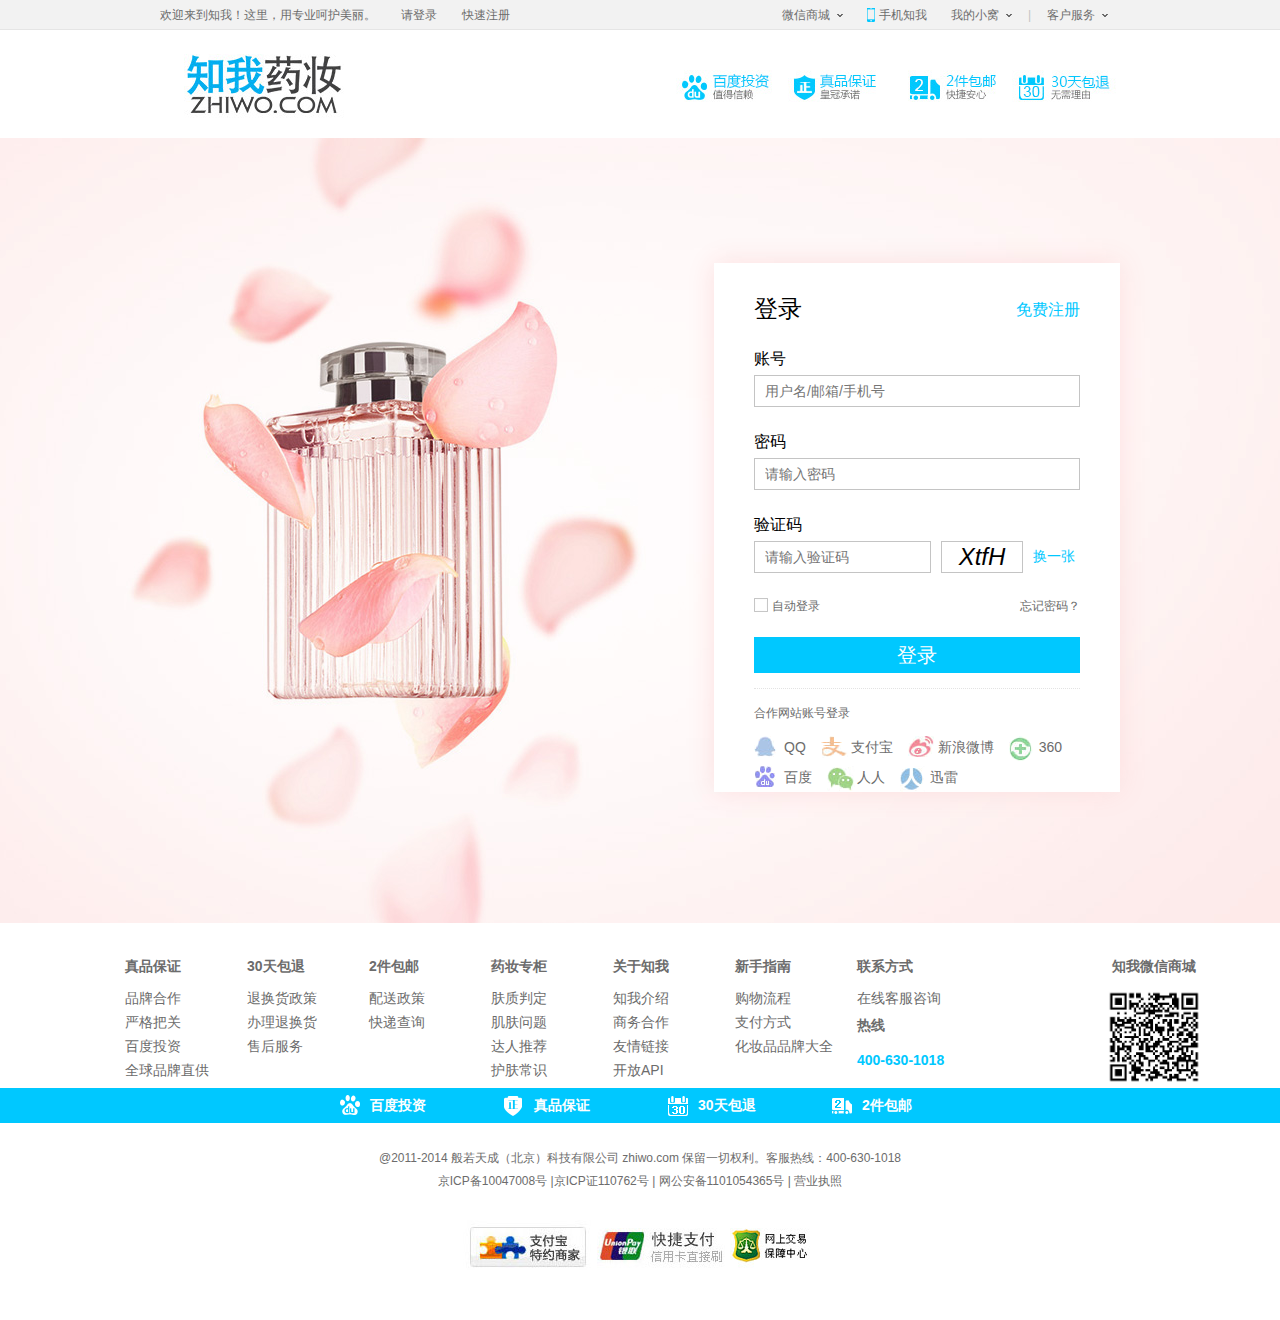
<file: yaozhuang/html/denglu.html>
<!DOCTYPE html>
<html lang="en">
<head>
    <meta charset="UTF-8">
    <title>欢迎登录~~祝您购物愉快</title>
    <link href="../css/index.css" rel="stylesheet" type="text/css">
    <link href="../css/zhuce_denglu.css" rel="stylesheet" type="text/css">
    <link href="../css/zhiwo_shopcity.css" rel="stylesheet" type="text/css">
    <script src="../js/jquery.min.js"></script>
    <script src="../js/jquery.cookie.js"></script>
    <script src="../js/yaozhuang.js"></script>
    <script src="../js/zhuce_denglu.js"></script>
</head>
<body>
<div class="header_topnav">
    <div class="header_topnav_cont w960">
        <div class="header_top_left left">
            <ul>
                <li>欢迎来到知我！这里，用专业呵护美丽。</li>
                <li><a href="denglu.html">请登录</a></li>
                <li><a href="zhuce.html">快速注册</a></li>
            </ul>
        </div>
        <div class="header_top_right right">
            <ul>
                <li class="item_personal weixin">
                    <a href="javascript:;"><span>微信商城</span><i></i></a>
                    <div class="wechat"><img src="../img/weixin.jpg"></div>
                </li>
                <li class="item_phone"><a href="javascript:;">手机知我</a></li>
                <li class="item_personal xiaowo">
                    <a href="denglu.html"><span>我的小窝</span><i></i></a>
                    <div class="myhome">
                        <ul>
                            <li><a href="javascript:;">我的订单</a></li>
                            <li><a href="javascript:;">我的优惠券</a></li>
                            <li><a href="javascript:;">我的收藏</a></li>
                            <li><a href="javascript:;">我的预订</a></li>
                            <li><a href="javascript:;">我的积分</a></li>
                        </ul>
                    </div>
                </li>
                <li class="item_line">|</li>
                <li class="item_personal item_service">
                    <a href="javascript:;"><span>客户服务</span><i></i></a>
                    <div class="kehu">
                        <ul>
                            <li><a href="javascript:;">帮助中心</a></li>
                            <li><a href="javascript:;">新浪微博</a></li>
                            <li><a href="javascript:;">正品承诺</a></li>
                            <li><a href="javascript:;">真伪查询</a></li>
                        </ul>
                    </div>
                </li>
            </ul>
        </div>
    </div>
</div>
<div class="denglu_zhuce">
    <div class="denglu w960">
        <div class="header_clogo left"><a href="index.html"><img src="../img/logo.jpg" alt="知我药妆"></a></div>
        <div class="header_tipinfo"><img src="../img/tipinfo.jpg"></div>
    </div>
</div>
<div id="contant1">
    <div class="zhuce_box">
        <div class="zhuce_logo">
            <span class="span1">登录</span>
            <a href="zhuce.html">免费注册</a>
        </div>
        <p class="warning warning8"></p>
        <p class="hei">账号</p>
        <input class="top_none denglu_ming" type="text" placeholder="用户名/邮箱/手机号" name="tel">
        <p class="warning warning6"></p>
        <p class="hei">密码</p>
        <input class="top_none denglu_psd" type="password" placeholder="请输入密码" name="mima1">
        <p class="warning warning7"></p>
        <p class="hei">验证码</p>
        <div class="yan_ma top_none">
            <input class="yanzheng" type="text" placeholder="请输入验证码" name="yanzheng">
            <i class="wei_zhi"></i><span id="change_code" onselectstart="return false">换一张</span>
        </div>
        <p class="warning"></p>
        <div class="operate">
            <a class="auto_login" onselectstart="return false">自动登录</a>
            <a class="forget_password" href="javascript:;">忘记密码？</a>
        </div>
        <p class="warning"></p>
        <button class="button1">登录</button>

        <div class="hezuo_wang">
            <p>合作网站账号登录</p>
            <ul class="ext_connect">
                <li class="qq"><a href="javascript:;">QQ</a></li>
                <li class="alipay"><a href="javascript:;">支付宝</a></li>
                <li class="sina"><a href="javascript:;">新浪微博</a></li>
                <li class="t360"><a href="javascript:;">360</a></li>
                <li class="baidu"><a href="javascript:;">百度</a></li>
                <li class="renren"><a href="javascript:;">人人</a></li>
                <li class="xunlei"><a href="javascript:;">迅雷</a></li>
            </ul>
        </div>
    </div>
    <div></div>
</div>


<div id="foot">
    <div class="foot_list w1100">
        <dl>
            <dt>真品保证</dt>
            <dd><a href="javascript:;">品牌合作</a></dd>
            <dd><a href="javascript:;">严格把关</a></dd>
            <dd><a href="javascript:;">百度投资</a></dd>
            <dd><a href="javascript:;">全球品牌直供</a></dd>
        </dl>
        <dl>
            <dt>30天包退</dt>
            <dd><a href="javascript:;">退换货政策</a></dd>
            <dd><a href="javascript:;">办理退换货</a></dd>
            <dd><a href="javascript:;">售后服务</a></dd>
        </dl>
        <dl>
            <dt>2件包邮</dt>
            <dd><a href="javascript:;">配送政策</a></dd>
            <dd><a href="javascript:;">快递查询</a></dd>
        </dl>
        <dl>
            <dt>药妆专柜</dt>
            <dd><a href="javascript:;">肤质判定</a></dd>
            <dd><a href="javascript:;">肌肤问题</a></dd>
            <dd><a href="javascript:;">达人推荐</a></dd>
            <dd><a href="javascript:;">护肤常识</a></dd>
        </dl>
        <dl>
            <dt>关于知我</dt>
            <dd><a href="javascript:;">知我介绍</a></dd>
            <dd><a href="javascript:;">商务合作</a></dd>
            <dd><a href="javascript:;">友情链接</a></dd>
            <dd><a href="javascript:;">开放API</a></dd>
        </dl>
        <dl>
            <dt>新手指南</dt>
            <dd><a href="javascript:;">购物流程</a></dd>
            <dd><a href="javascript:;">支付方式</a></dd>
            <dd><a href="javascript:;">化妆品品牌大全</a></dd>
        </dl>
        <dl>
            <dt>联系方式</dt>
            <dd><a id="online_service" href="javascript:;">在线客服咨询</a></dd>
            <dd class="contact_method">热线</dd>
            <dd class="contact_phone">400-630-1018</dd>
        </dl>
        <dl class="footer_wechat">
            <dt>知我微信商城</dt>
            <dd><img src="../img/saoma.jpg"></dd>
        </dl>
    </div>
</div>
<div class="footer_blue_box">
    <ul class="w1100">
        <li class="fcb_invest"><span>百度投资</span></li>
        <li class="fcb_quality"><span>真品保证</span></li>
        <li class="fcb_return"><span>30天包退</span></li>
        <li class="fcb_mail"><span>2件包邮</span></li>
    </ul>
</div>
<div class="end">
    <div class="end_inner w1100">
        <p class="footer_c_text0"></p>
        <p class="footer_c_text1">@2011-2014 般若天成（北京）科技有限公司 zhiwo.com 保留一切权利。客服热线：400-630-1018</p>
        <p class="footer_c_text2"><a href="javascript:;">京ICP备10047008号</a> |<a href="http://www.miibeian.gov.cn/" target="_blank" rel="nofollow">京ICP证110762号</a> | 网公安备1101054365号 | 营业执照 </p>
        <p class="footer_c_text3">
            <img src="../img/footer1.jpg" alt="支付宝特约商家">
            <img src="../img/footer2.jpg" alt="快捷支付">
            <img src="../img/footer3.jpg" alt="网上交易保障中心">
        </p>
    </div>
</div>

<a class="tanchu" href="javascript:;"><p class="close"></p></a>
</body>
</html>
</file>
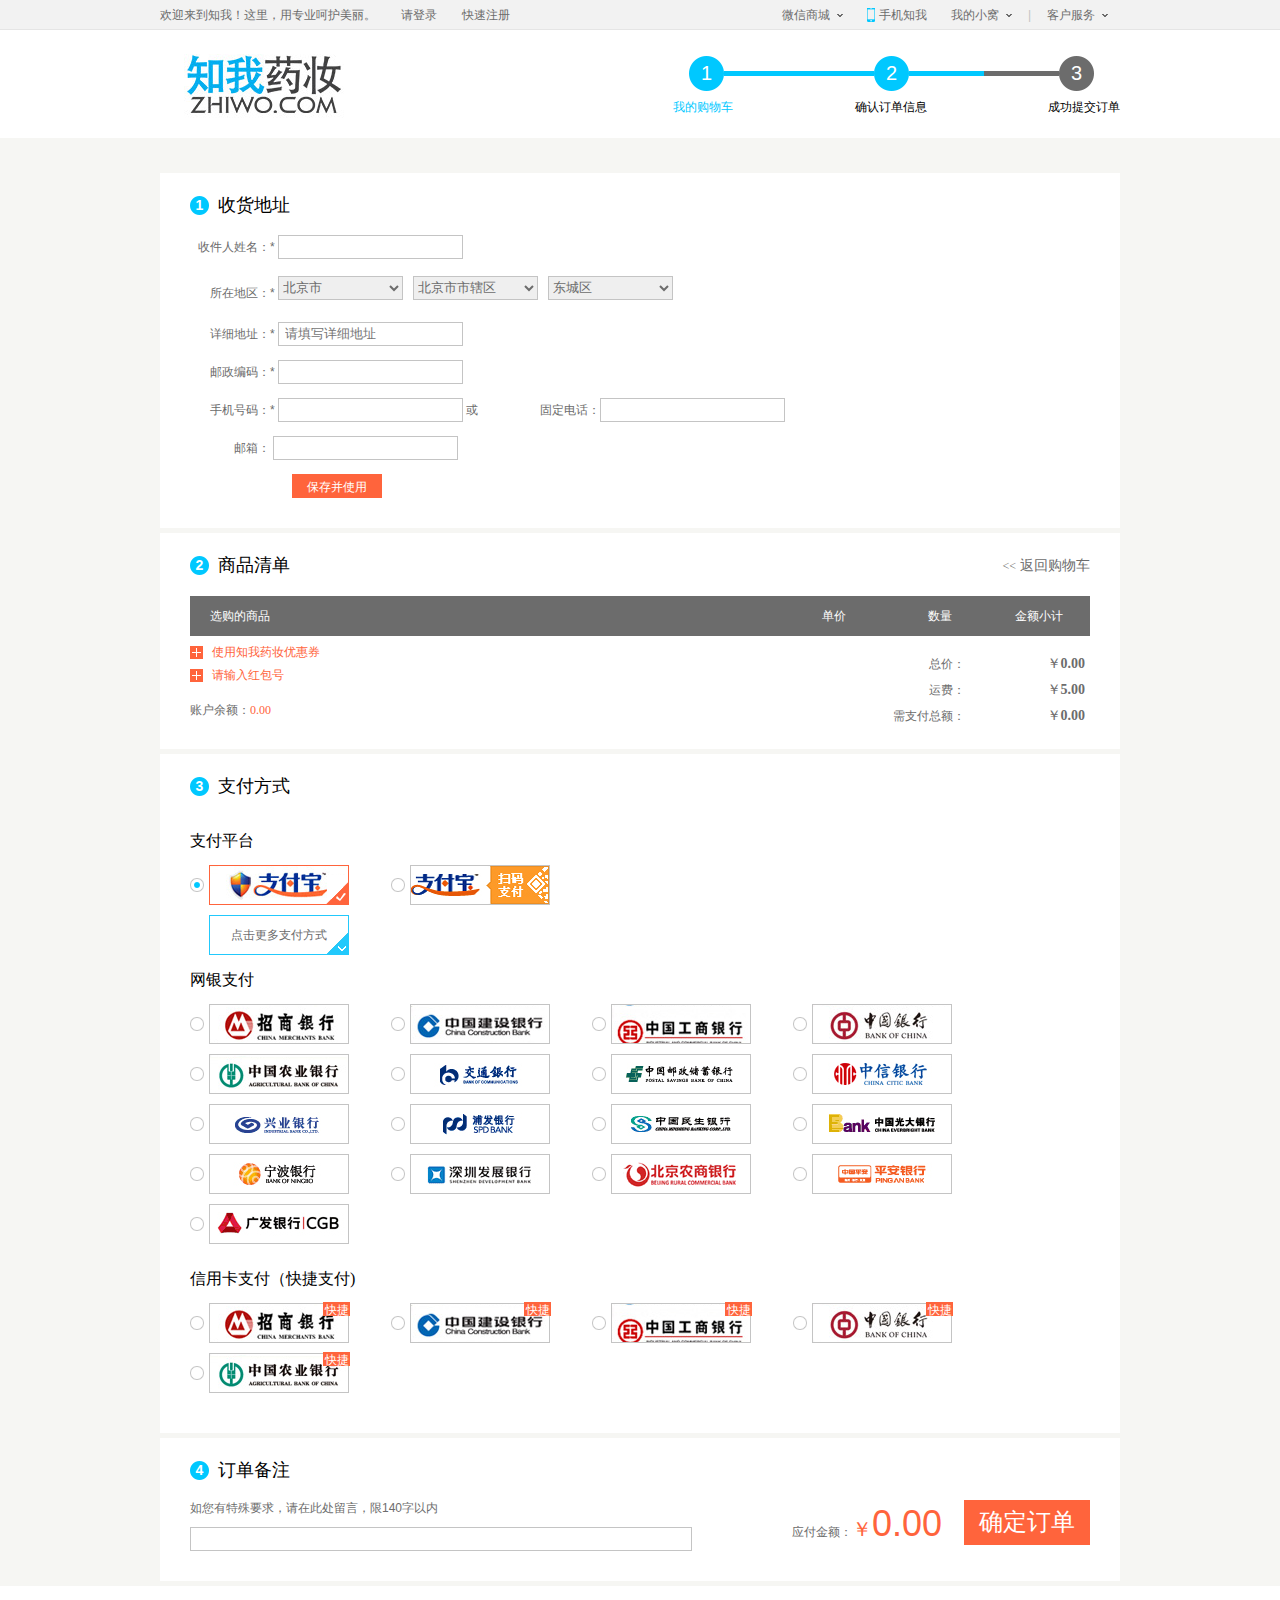
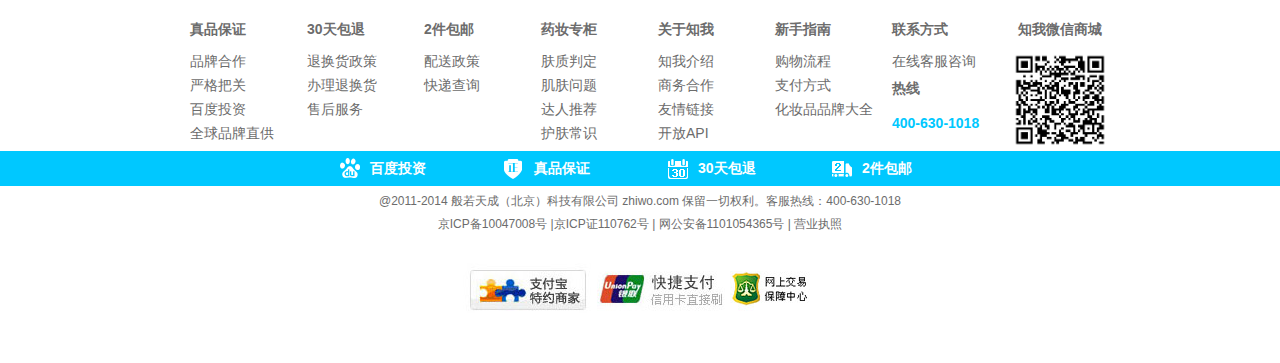
<file: yaozhuang/html/dingdan.html>
<!DOCTYPE html>
<html lang="en">
<head>
    <meta charset="UTF-8">
    <title>我的订单</title>
    <link href="../css/index.css" rel="stylesheet" type="text/css">
    <link href="../css/zhiwo_shopcity.css" rel="stylesheet" type="text/css">
    <link href="../css/mycar.css" rel="stylesheet" type="text/css">
    <link href="../css/zhuce_denglu.css" rel="stylesheet" type="text/css">
    <link href="../css/dingdan.css" rel="stylesheet" type="text/css">
    <script src="../js/jquery.min.js"></script>
    <script src="../js/jquery.cookie.js"></script>
    <script src="../js/yaozhuang.js"></script>
    <script src="../js/mycar.js"></script>
    <script src="../js/dingdan.js"></script>
    <script src="../js/distpicker.data.js"></script>
    <script src="../js/distpicker.js"></script>
    <script src="../js/main.js"></script>


</head>
<body>

<div class="header_topnav">
    <div class="header_topnav_cont w960">
        <div class="header_top_left left">
            <ul>
                <li>欢迎来到知我！这里，用专业呵护美丽。</li>
                <li><a href="denglu.html">请登录</a></li>
                <li><a href="zhuce.html">快速注册</a></li>
            </ul>
        </div>
        <div class="header_top_right right">
            <ul>
                <li class="item_personal weixin">
                    <a href="javascript:;"><span>微信商城</span><i></i></a>
                    <div class="wechat"><img src="../img/weixin.jpg"></div>
                </li>
                <li class="item_phone"><a href="javascript:;">手机知我</a></li>
                <li class="item_personal xiaowo">
                    <a href="denglu.html"><span>我的小窝</span><i></i></a>
                    <div class="myhome">
                        <ul>
                            <li><a href="javascript:;">我的订单</a></li>
                            <li><a href="javascript:;">我的优惠券</a></li>
                            <li><a href="javascript:;">我的收藏</a></li>
                            <li><a href="javascript:;">我的预订</a></li>
                            <li><a href="javascript:;">我的积分</a></li>
                        </ul>
                    </div>
                </li>
                <li class="item_line">|</li>
                <li class="item_personal item_service">
                    <a href="javascript:;"><span>客户服务</span><i></i></a>
                    <div class="kehu">
                        <ul>
                            <li><a href="javascript:;">帮助中心</a></li>
                            <li><a href="javascript:;">新浪微博</a></li>
                            <li><a href="javascript:;">正品承诺</a></li>
                            <li><a href="javascript:;">真伪查询</a></li>
                        </ul>
                    </div>
                </li>
            </ul>
        </div>
    </div>
</div>
<div class="denglu_zhuce">
    <div class="denglu w960">
        <div class="header_clogo left"><a href="index.html"><img src="../img/logo.jpg" alt="知我药妆"></a></div>
        <div class="header_payflow_img">
            <ul class="step_img">
                <li class="step_item step_item_present">
                    <span class="step_num">1</span>
                    <span class="step_line"><i></i></span>
                </li>
                <li class="step_item step_item_present">
                    <span class="step_line"><i></i></span>
                    <span class="step_num">2</span>
                    <span class="step_line"><i></i></span>
                </li>
                <li class="step_item ">
                    <span class="step_line"><i></i></span>
                    <span class="step_num">3</span>
                </li>
            </ul>
            <ul class="step_txt">
                <li class="step_txt_1 step_item_present">我的购物车</li>
                <li class="step_txt_2 ">确认订单信息</li>
                <li class="step_txt_3 ">成功提交订单</li>
            </ul>
        </div>
    </div>
</div>
<div class="gg_box">

<div class="addressbox">
    <div class="addressbox1">
        <h2><span>1</span><em>收货地址</em></h2>
        <p><b>收件人姓名：</b><i>*</i>
                <input class="paycfm_pername" type="text">
                <span class="error_tip">请填写正确的收货人姓名</span>
        </p>
        <div><b>所在地区：</b><i>*</i>
                <table data-toggle="distpicker" class="di_qu">
                    <tr>
                        <td class="form-group">
                            <select class="form-control" id="province1"></select>
                        </td>
                        <td class="form-group">
                            <select class="form-control" id="city1"></select>
                        </td>
                        <td class="form-group">
                            <select class="form-control" id="district1"></select>
                        </td>
                    </tr>
                </table>
                <span class="error_tip">请填写完整的地址信息</span>
        </div>
            <p><b>详细地址：</b><i>*</i>
                <input class="paycfm_peraddress" placeholder="请填写详细地址">
                <span class="error_tip">请填写详细地址，不少于3个汉字，不能全部是数字/字母</span></p>
            <p><b>邮政编码：</b><i>*</i>
                <input class="paycfm_peryoubian" name="postalcode" type="text">
                <span class="error_tip">邮政编码错误</span></p>
            <p class="paycfm_phonewrite"><b>手机号码：</b><i>*</i>
                <input class="paycfm_perphone" name="mobile" type="text">
                <span class="contact_ele" style="display: inline-block;width: 50px">或</span>
                <b>固定电话：</b><input class="paycfm_perphone" name="phone" type="text">
                <span class="error_tip">请填写正确手机号码，手机号码为11位数字</span></p>
            <p><b>邮箱：</b>&nbsp;<input class="paycfm_peremail" name="email" type="text">
                <span class="error_tip">邮箱错误</span></p>
            <p class="paycfm_savebtn"><a href="javascript:;">保存并使用</a></p>
    </div>

    <div class="addressbox2">
        <h2><span>2</span><em>商品清单</em><a href="mycar.html"><i>&lt;&lt;</i>返回购物车</a></h2>
        <div class="paycfm_procont">
            <div class="paycfm_prolist">
                <table class="table_item paypro_table">
                    <tr class="thead">
                        <th class="paytable_name">选购的商品</th><th class="paytable_price">单价</th><th class="paytable_amonut">数量</th><th class="paytable_totle">金额小计</th>
                    </tr>
                </table>
            </div>
            <div class="paycfm_payyouhui">
                <p class="paycfm_yhwaytitle ">使用知我药妆优惠券</p>
                <p class="hide"><input class="paycfm_txt" type="text" placeholder="请输入优惠券号"><input class="paycfm_btn" type="button" value="点击使用"></p>
                <p class="paycfm_yhwaytitle">请输入红包号</p>
                <p class="hide"><input class="paycfm_txt" type="text" placeholder="请输入优惠券号"><input class="paycfm_btn" type="button" value="点击使用"></p>
            </div>
            <div class="paycfm_yue"><p>账户余额：<span>0.00</span></p></div>
            <div class="paycfm_propaylist">
                <p><em><i>￥</i><span id="total_amount">0.00</span></em><span class="r">总价：</span></p>
                <p><em><i>￥</i><span id="delivery_fee">5.00</span></em><span class="r">运费：</span></p>
                <p class="paycfm_itemtotle"><em><i>￥</i><span class="need_pay">0.00</span></em><span class="r">需支付总额：</span></p>
            </div>
        </div>
    </div>

    <div class="addressbox3" id="payway">
        <h2 class="paycfm_title"><span>3</span><em>支付方式</em></h2>
        <div class="paycfm_waysel">
            <div class="payonline_way">
                <dl style="overflow: auto">
                    <dt>支付平台</dt>
                    <dd class="payway_ paycfm_itemtotle">
                        <label></label>
                        <div class="payonline_waylist"><i></i></div>
                    </dd>
                    <dd class="payway_">
                        <label></label>
                        <div class="payonline_waylist zhi2"><i></i></div>
                    </dd>
                </dl>

                <dl class="payonline_terrace" style="display: none">
                    <dd class="payway_">
                        <label></label>
                        <div class="payonline_waylist Wcpay"><i></i></div>
                    </dd>
                    <dd class="payway_">
                        <label></label>
                        <div class="payonline_waylist Tenpay"><i></i></div>
                    </dd>
                    <dd class="payway_">
                        <label></label>
                        <div class="payonline_waylist Cmpay"><i></i></div>
                    </dd>
                    <dd class=" payway_">
                        <label></label>
                        <div class="payonline_waylist Zhpay"><i></i></div>
                    </dd>
                </dl>
                <div class="paymore_btn">点击更多支付方式<i></i></div>


                <dl>
                    <dt>网银支付</dt>
                    <dd class="payway_">
                        <label></label>
                        <div class="payonline_waylist Alipay_CMB"><i></i></div>
                    </dd>
                    <dd class="payway_">
                        <label></label>
                        <div class="payonline_waylist Alipay_CCB"><i></i></div>
                    </dd>
                    <dd class="payway_">
                        <label></label>
                        <div class="payonline_waylist Alipay_ICBCB2C"><i></i></div>
                    </dd>
                    <dd class="payway_">
                        <label></label>
                        <div class="payonline_waylist Alipay_BOCB2C"><i></i></div>
                    </dd>
                    <dd class="payway_">
                        <label></label>
                        <div class="payonline_waylist Alipay_ABC"><i></i></div>
                    </dd>
                    <dd class="payway_">
                        <label></label>
                        <div class="payonline_waylist Alipay_COMM"><i></i></div>
                    </dd>
                    <dd class="payway_">
                        <label></label>
                        <div class="payonline_waylist Alipay_PSBC-DEBIT"><i></i></div>
                    </dd>
                    <dd class="payway_">
                        <label></label>
                        <div class="payonline_waylist Alipay_CITIC"><i></i></div>
                    </dd>
                    <dd class="payway_">
                        <label></label>
                        <div class="payonline_waylist Alipay_CIB"><i></i></div>
                    </dd>
                    <dd class="payway_">
                        <label></label>
                        <div class="payonline_waylist Alipay_SPDB"><i></i></div>
                    </dd>
                    <dd class="payway_">
                        <label></label>
                        <div class="payonline_waylist Alipay_CMBC"><i></i></div>
                    </dd>
                    <dd class="payway_">
                        <label></label>
                        <div class="payonline_waylist Alipay_CEBBANK"><i></i></div>
                    </dd>
                    <dd class="payway_">
                        <label></label>
                        <div class="payonline_waylist Alipay_NBBANK"><i></i></div>
                    </dd>
                    <dd class="payway_">
                        <label></label>
                        <div class="payonline_waylist Alipay_SDB"><i></i></div>
                    </dd>
                    <dd class="payway_">
                        <label></label>
                        <div class="payonline_waylist Alipay_BJRCB"><i></i></div>
                    </dd>
                    <dd class="payway_">
                        <label></label>
                        <div class="payonline_waylist Alipay_SPABANK"><i></i></div>
                    </dd>
                    <dd class="payway_">
                        <label></label>
                        <div class="payonline_waylist Alipay_GDB"><i></i></div>
                    </dd>
                </dl>
                <dl>
                    <dt>信用卡支付（快捷支付)</dt>
                    <dd class="payway_">
                        <label></label>
                        <div class="payonline_waylist Alipay_CMB"><i></i><span>快捷</span></div>
                    </dd>
                    <dd class="payway_">
                        <label></label>
                        <div class="payonline_waylist Alipay_CCB"><i></i><span>快捷</span></div>
                    </dd>
                    <dd class="payway_">
                        <label></label>
                        <div class="payonline_waylist Alipay_ICBCB2C"><i></i><span>快捷</span></div>
                    </dd>
                    <dd class="payway_">
                        <label></label>
                        <div class="payonline_waylist Alipay_BOCB2C"><i></i><span>快捷</span></div>
                    </dd>
                    <dd class="payway_">
                        <label></label>
                        <div class="payonline_waylist Alipay_ABC"><i></i><span>快捷</span></div>
                    </dd>
                </dl>
            </div>
        </div>
    </div>
    <div class="addressbox3">
        <h2><span>4</span><em>订单备注</em></h2>
        <div class="paycfm_contbox">
            <div class="paycfm_beizhutip">
                <p>如您有特殊要求，请在此处留言，限140字以内</p>
                <input id="remarks_" type="text">
            </div>
            <div class="payonline_gobox">
                <p><a class="payonline_gopaybtn" href="javascript:;">确定订单</a><span>应付金额：<i>￥</i><em class="need_pay">0.00</em></span></p>
            </div>
        </div>
    </div>

</div>
</div>


<div id="foot">
    <div class="foot_list w960">
        <dl>
            <dt>真品保证</dt>
            <dd><a href="javascript:;">品牌合作</a></dd>
            <dd><a href="javascript:;">严格把关</a></dd>
            <dd><a href="javascript:;">百度投资</a></dd>
            <dd><a href="javascript:;">全球品牌直供</a></dd>
        </dl>
        <dl>
            <dt>30天包退</dt>
            <dd><a href="javascript:;">退换货政策</a></dd>
            <dd><a href="javascript:;">办理退换货</a></dd>
            <dd><a href="javascript:;">售后服务</a></dd>
        </dl>
        <dl>
            <dt>2件包邮</dt>
            <dd><a href="javascript:;">配送政策</a></dd>
            <dd><a href="javascript:;">快递查询</a></dd>
        </dl>
        <dl>
            <dt>药妆专柜</dt>
            <dd><a href="javascript:;">肤质判定</a></dd>
            <dd><a href="javascript:;">肌肤问题</a></dd>
            <dd><a href="javascript:;">达人推荐</a></dd>
            <dd><a href="javascript:;">护肤常识</a></dd>
        </dl>
        <dl>
            <dt>关于知我</dt>
            <dd><a href="javascript:;">知我介绍</a></dd>
            <dd><a href="javascript:;">商务合作</a></dd>
            <dd><a href="javascript:;">友情链接</a></dd>
            <dd><a href="javascript:;">开放API</a></dd>
        </dl>
        <dl>
            <dt>新手指南</dt>
            <dd><a href="javascript:;">购物流程</a></dd>
            <dd><a href="javascript:;">支付方式</a></dd>
            <dd><a href="javascript:;">化妆品品牌大全</a></dd>
        </dl>
        <dl>
            <dt>联系方式</dt>
            <dd><a id="online_service" href="javascript:;">在线客服咨询</a></dd>
            <dd class="contact_method">热线</dd>
            <dd class="contact_phone">400-630-1018</dd>
        </dl>
        <dl class="footer_wechat">
            <dt>知我微信商城</dt>
            <dd><img src="../img/saoma.jpg"></dd>
        </dl>
    </div>
</div>
<div class="footer_blue_box">
    <ul class="w1100">
        <li class="fcb_invest"><span>百度投资</span></li>
        <li class="fcb_quality"><span>真品保证</span></li>
        <li class="fcb_return"><span>30天包退</span></li>
        <li class="fcb_mail"><span>2件包邮</span></li>
    </ul>
</div>
<div class="end">
    <div class="end_inner w1100">
        <p class="footer_c_text1">@2011-2014 般若天成（北京）科技有限公司 zhiwo.com 保留一切权利。客服热线：400-630-1018</p>
        <p class="footer_c_text2"><a href="javascript:;">京ICP备10047008号</a> |<a href="http://www.miibeian.gov.cn/" target="_blank" rel="nofollow">京ICP证110762号</a> | 网公安备1101054365号 | 营业执照 </p>
        <p class="footer_c_text3">
            <img src="../img/footer1.jpg" alt="支付宝特约商家">
            <img src="../img/footer2.jpg" alt="快捷支付">
            <img src="../img/footer3.jpg" alt="网上交易保障中心">
        </p>
    </div>
</div>
<a class="tanchu" href="javascript:;"><p class="close"></p></a>
</body>
</html>
</file>
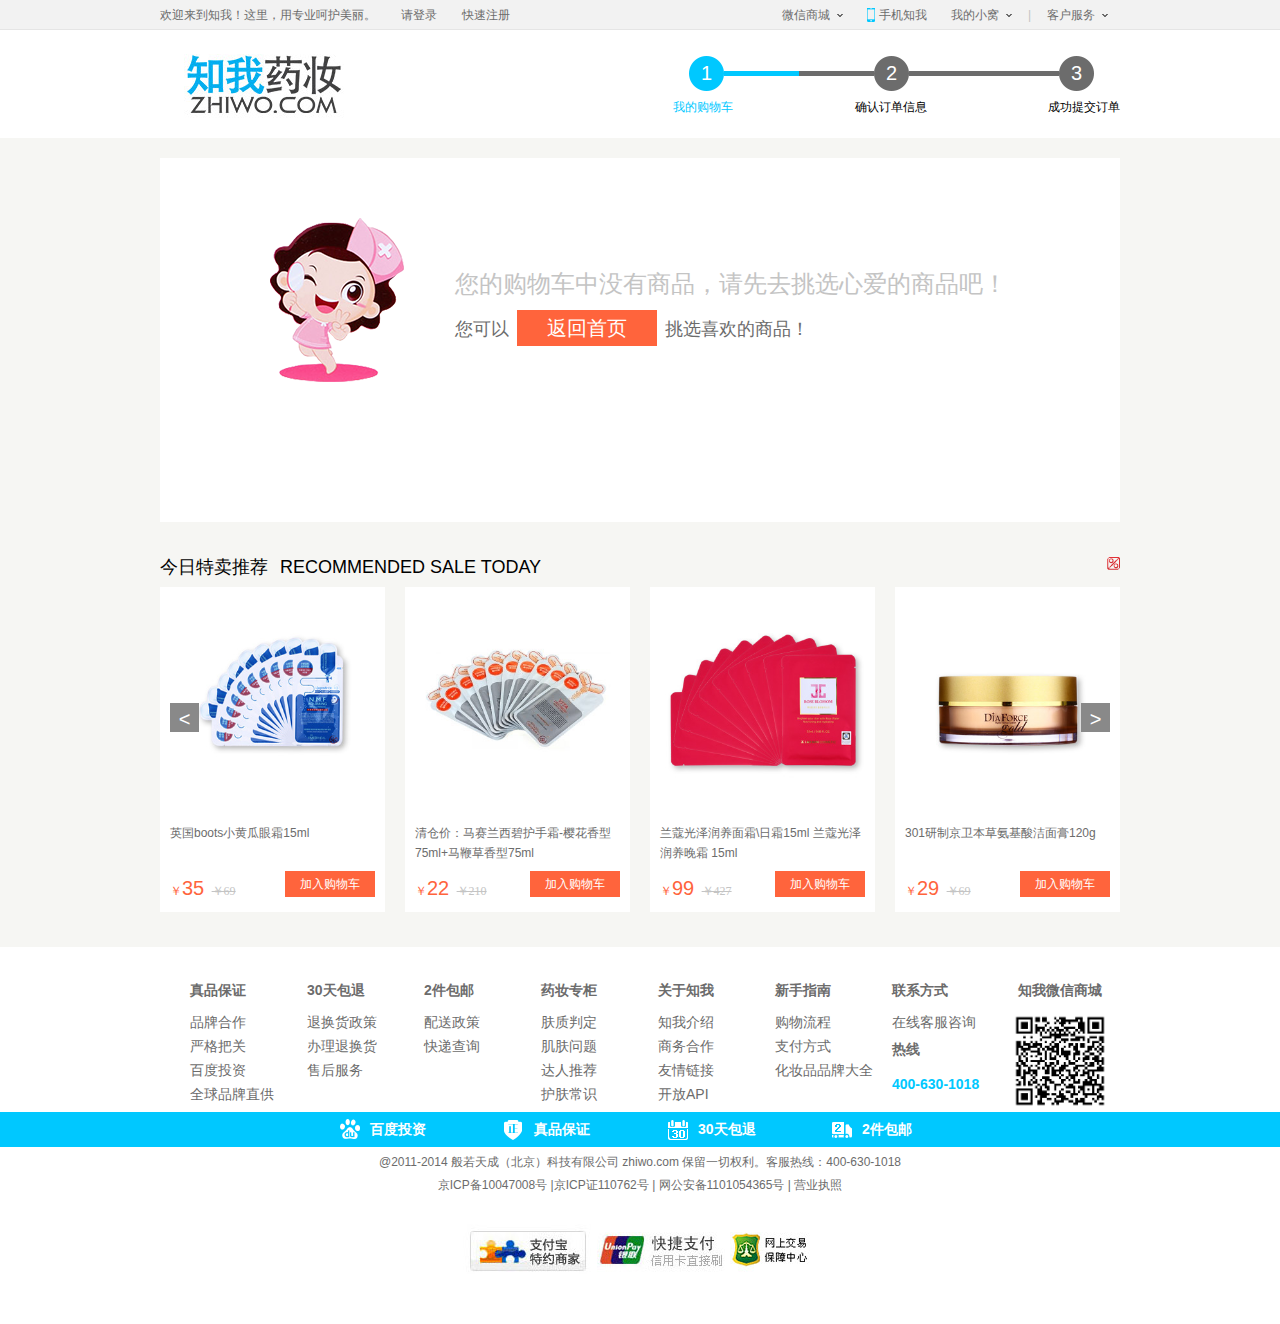
<file: yaozhuang/html/mycar.html>
<!DOCTYPE html>
<html lang="en">
<head>
    <meta charset="UTF-8">
    <title>购物车</title>
    <link href="../css/index.css" rel="stylesheet" type="text/css">
    <link href="../css/zhiwo_shopcity.css" rel="stylesheet" type="text/css">
    <link href="../css/mycar.css" rel="stylesheet" type="text/css">
    <link href="../css/zhuce_denglu.css" rel="stylesheet" type="text/css">
    <script src="../js/jquery.min.js"></script>
    <script src="../js/jquery.cookie.js"></script>
    <script src="../js/yaozhuang.js"></script>
    <script src="../js/mycar.js"></script>
</head>
<body>
<div class="header_topnav">
    <div class="header_topnav_cont w960">
        <div class="header_top_left left">
            <ul>
                <li>欢迎来到知我！这里，用专业呵护美丽。</li>
                <li><a href="denglu.html">请登录</a></li>
                <li><a href="zhuce.html">快速注册</a></li>
            </ul>
        </div>
        <div class="header_top_right right">
            <ul>
                <li class="item_personal weixin">
                    <a href="javascript:;"><span>微信商城</span><i></i></a>
                    <div class="wechat"><img src="../img/weixin.jpg"></div>
                </li>
                <li class="item_phone"><a href="javascript:;">手机知我</a></li>
                <li class="item_personal xiaowo">
                    <a href="denglu.html"><span>我的小窝</span><i></i></a>
                    <div class="myhome">
                        <ul>
                            <li><a href="javascript:;">我的订单</a></li>
                            <li><a href="javascript:;">我的优惠券</a></li>
                            <li><a href="javascript:;">我的收藏</a></li>
                            <li><a href="javascript:;">我的预订</a></li>
                            <li><a href="javascript:;">我的积分</a></li>
                        </ul>
                    </div>
                </li>
                <li class="item_line">|</li>
                <li class="item_personal item_service">
                    <a href="javascript:;"><span>客户服务</span><i></i></a>
                    <div class="kehu">
                        <ul>
                            <li><a href="javascript:;">帮助中心</a></li>
                            <li><a href="javascript:;">新浪微博</a></li>
                            <li><a href="javascript:;">正品承诺</a></li>
                            <li><a href="javascript:;">真伪查询</a></li>
                        </ul>
                    </div>
                </li>
            </ul>
        </div>
    </div>
</div>
<div class="denglu_zhuce">
    <div class="denglu w960">
        <div class="header_clogo left"><a href="index.html"><img src="../img/logo.jpg" alt="知我药妆"></a></div>
        <div class="header_payflow_img">
            <ul class="step_img">
                <li class="step_item step_item_present">
                    <span class="step_num">1</span>
                    <span class="step_line"><i></i></span>
                </li>
                <li class="step_item ">
                    <span class="step_line"><i></i></span>
                    <span class="step_num">2</span>
                    <span class="step_line"><i></i></span>
                </li>
                <li class="step_item ">
                    <span class="step_line"><i></i></span>
                    <span class="step_num">3</span>
                </li>
            </ul>
            <ul class="step_txt">
                <li class="step_txt_1 step_item_present">我的购物车</li>
                <li class="step_txt_2 ">确认订单信息</li>
                <li class="step_txt_3 ">成功提交订单</li>
            </ul>
        </div>
    </div>
</div>
<div class="yayang">
    <div class="cb_title_h2 w960">
        <div class="car_empty">
            <div class="shopcar_empty_img"><img src="../img/empty.png"></div>
            <div class="shopcar_empty_tip">
                <p class="shopcar_empty_tip1">您的购物车中没有商品，请先去挑选心爱的商品吧！</p>
                <p class="shopcar_empty_tip2"><span>您可以</span><a href="index.html">返回首页</a><span>挑选喜欢的商品！</span></p>
            </div>
        </div>

        <div class="shopping_car w960" style="display: none" >
            <div class="no_empty">
                <h2>
                    <p class="mycart_htitle"><span>我的购物车</span><i>My Cart</i></p>
                    <p class="mycart_htip"><span>运费每单<em>5</em>元</span><span>购买<em>任意两件</em>免运费</span></p>
                </h2>
                <div class="table_nav">
                    <ul>
                        <li class="table_nav_name">选购的商品</li>
                        <li class="table_nav_price">单价</li>
                        <li class="table_nav_amount">数量</li>
                        <li class="table_nav_allpay">金额小计</li>
                        <li class="table_nav_integral">赠送积分</li>
                        <li class="table_nav_operate">操作</li>
                    </ul>
                </div>
            </div>
            <div class="w960 goods_buy"><div class="buybuy"> </div></div>

            <div class="add_price">
                <h2><p class="mycart_htitle"><span>加价购</span><i>INCREASE PURCHASE</i></p></h2>
                <div class="purchase cb_title_h2">
                    <div class="purchase_list_box">
                        <div class="purchase_list_nav">
                            <ul>
                                <li class="pln_current wu_left"><span><em>10</em>元以下专区</span></li>
                                <li class=""><span><em>10</em>元至<em>30</em>元专区</span></li>
                                <li class=""><span><em>30</em>元以上专区</span></li>
                            </ul>
                        </div>
                        <div class="purchase_list_cont">
                            <div class="purchase_cont_page show_time">
                                <ul>
                                    <li>
                                        <div class="goods_img"><img src="../img/q1.jpg"></div>
                                        <div class="goods_price">
                                            <p class="pro_name">我的心机随机发面膜1片</p>
                                            <p class="now_price"><span class="price_day">￥1</span><i>￥</i><del>1.00</del></p>
                                            <p></p><p class="buy_btnend">已卖完</p>	                                <p></p>
                                        </div>
                                    </li>
                                    <li>
                                        <div class="goods_img"><img src="../img/q2.jpg"></div>
                                        <div class="goods_price">
                                            <p class="pro_name">suki迷你香水甲油 342紫色</p>
                                            <p class="now_price"><span class="price_day">￥8</span><i>￥</i><del>20.00</del></p>
                                            <p class="buy_btn"><a href="javascript:;">加入购物车</a></p>
                                        </div>
                                    </li>
                                    <li>
                                        <div class="goods_img"><img src="../img/q3.jpg"></div>
                                        <div class="goods_price">
                                            <p class="pro_name">杰西卡的旅行-阳明山花漾保湿蚕丝面膜(单片)</p>
                                            <p class="now_price"><span class="price_day">￥7.98</span><i>￥</i><del>20.00</del></p>
                                            <p class="buy_btn"><a href="javascript:;">加入购物车</a></p>
                                        </div>
                                    </li>
                                    <li>
                                        <div class="goods_img"><img src="../img/q4.jpg"></div>
                                        <div class="goods_price">
                                            <p class="pro_name">阿里山茶多酚清盈蚕丝面膜(单片)</p>
                                            <p class="now_price"><span class="price_day">￥7.98</span><i>￥</i><del>20.00</del></p>
                                            <p class="buy_btn"><a href="javascript:;">加入购物车</a>	                                </p>
                                        </div>
                                    </li>
                                    <li>
                                        <div class="goods_img"><img src="../img/q5.jpg"></div>
                                        <div class="goods_price">
                                            <p class="pro_name">理肤泉特安洁面泡沫3ml</p>
                                            <p class="now_price"><span class="price_day">￥9.9</span><i>￥</i><del>19.00</del></p>
                                            <p></p><p class="buy_btnend">已卖完</p><p></p>
                                        </div>
                                    </li>
                                    <li>
                                        <div class="goods_img"><img src="../img/q6.jpg"></div>
                                        <div class="goods_price">
                                            <p class="pro_name">巨型一号丝瓜水美肤液(配方滋润型)320ml</p>
                                            <p class="now_price"><span class="price_day">￥9.9</span><i>￥</i><del>35.00</del></p>
                                            <p></p><p class="buy_btnend">已卖完</p><p></p>
                                        </div>
                                    </li>
                                    <li>
                                        <div class="goods_img"><img src="../img/q7.jpg"></div>
                                        <div class="goods_price">
                                            <p class="pro_name">薇姿泉之净滢润泡沫洁面膏15ml</p>
                                            <p class="now_price"><span class="price_day">￥9.9</span><i>￥</i><del>28.00</del></p>
                                            <p></p><p class="buy_btnend">已卖完</p><p></p>
                                        </div>
                                    </li>
                                    <li>
                                        <div class="goods_img"><img src="../img/q8.jpg"></div>
                                        <div class="goods_price">
                                            <p class="pro_name">雪花秀弹力面霜+润燥精华2件套 滋阴保湿改善皮肤</p>
                                            <p class="now_price"><span class="price_day">￥9.9</span><i>￥</i><del>33.00</del></p>
                                            <p></p><p class="buy_btnend">已卖完</p><p></p>
                                        </div>
                                    </li>
                                    <li>
                                        <div class="goods_img"><img src="../img/q9.jpg"></div>
                                        <div class="goods_price">
                                            <p class="pro_name">知我药妆芦荟胶40g</p>
                                            <p class="now_price"><span class="price_day">￥9.9</span><i>￥</i><del>38.00</del></p>
                                            <p class="buy_btn"><a href="javascript:;">加入购物车</a></p>
                                        </div>
                                    </li>
                                    <li>
                                        <div class="goods_img"><img src="../img/q10.jpg"></div>
                                        <div class="goods_price">
                                            <p class="pro_name">艾禾美小苏打牙膏 清新洁净25g*3支装</p>
                                            <p class="now_price"><span class="price_day">￥9.9</span><i>￥</i><del>39.00</del></p>
                                            <p class="buy_btn"><a href="javascript:;">加入购物车</a></p>
                                        </div>
                                    </li>
                                    <li>
                                        <div class="goods_img"><img src="../img/q11.jpg"></div>
                                        <div class="goods_price">
                                            <p class="pro_name">德国Herbacin小甘菊经典护手霜20ml 小甘菊护手霜</p>
                                            <p class="now_price"><span class="price_day">￥9.9</span><i>￥</i><del>79.00</del></p>
                                            <p></p><p class="buy_btnend">已卖完</p><p></p>
                                        </div>
                                    </li>
                                    <li>
                                        <div class="goods_img"><img src="../img/q12.jpg"></div>
                                        <div class="goods_price">
                                            <p class="pro_name">兰芝臻白修护柔肤乳液15ml</p>
                                            <p class="now_price"><span class="price_day">￥9.8</span><i>￥</i><del>35.00</del></p>
                                            <p></p><p class="buy_btnend">已卖完</p><p></p>
                                        </div>
                                    </li>
                                </ul>
                            </div>
                            <div class="purchase_cont_page">
                                <ul>
                                    <li>
                                        <div class="goods_img"><img src="../img/q13.jpg"></div>
                                        <div class="goods_price">
                                            <p class="pro_name">千纤草丝瓜水500ml</p>
                                            <p class="now_price"><span class="price_day">￥15</span><i>￥</i><del>48.00</del></p>
                                            <p class="buy_btn"><a href="javascript:;">加入购物车</a></p>
                                        </div>
                                    </li>
                                    <li>
                                        <div class="goods_img"><img src="../img/q14.jpg"></div>
                                        <div class="goods_price">
                                            <p class="pro_name">三本旅行小伴（7天装）</p>
                                            <p class="now_price"><span class="price_day">￥28</span><i>￥</i><del>46.00</del></p>
                                            <p class="buy_btn"><a href="javascript:;">加入购物车</a></p>
                                        </div>
                                    </li>
                                    <li>
                                        <div class="goods_img"><img src="../img/q15.jpg"></div>
                                        <div class="goods_price">
                                            <p class="pro_name">suki迷你香水甲油 347中国红</p>
                                            <p class="now_price"><span class="price_day">￥12.9</span><i>￥</i><del>20.00</del></p>
                                            <p class="buy_btn"><a href="javascript:;">加入购物车</a></p>
                                        </div>
                                    </li>
                                    <li>
                                        <div class="goods_img"><img src="../img/16.jpg"></div>
                                        <div class="goods_price">
                                            <p class="pro_name">6203片仔癀祛痱花露水195ml</p>
                                            <p class="now_price"><span class="price_day">￥12.9</span><i>￥</i><del>19.90</del></p>
                                            <p class="buy_btn"><a href="javascript:;">加入购物车</a></p>
                                        </div>
                                    </li>
                                    <li>
                                        <div class="goods_img"><img src="../img/q17.jpg"></div>
                                        <div class="goods_price">
                                            <p class="pro_name">澳格菲胶原蛋白黄金眼贴膜10对</p>
                                            <p class="now_price"><span class="price_day">￥12.9</span><i>￥</i><del>29.00</del></p>
                                            <p></p><p class="buy_btnend">已卖完</p><p></p>
                                        </div>
                                    </li>
                                    <li>
                                        <div class="goods_img"><img src="../img/q18.jpg"></div>
                                        <div class="goods_price">
                                            <p class="pro_name">倩碧四色眼影盘（带镜刷）</p>
                                            <p class="now_price"><span class="price_day">￥16</span><i>￥</i><del>80.00</del></p>
                                            <p></p><p class="buy_btnend">已卖完</p><p></p>
                                        </div>
                                    </li>
                                    <li>
                                        <div class="goods_img"><img src="../img/q19.jpg"></div>
                                        <div class="goods_price">
                                            <p class="pro_name">倩碧果漾唇蜜7ml(三色随机发放)</p>
                                            <p class="now_price"><span class="price_day">￥18</span><i>￥</i><del>85.00</del></p>
                                            <p></p><p class="buy_btnend">已卖完</p><p></p>
                                        </div>
                                    </li>
                                    <li>
                                        <div class="goods_img"><img src="../img/q20.jpg"></div>
                                        <div class="goods_price">
                                            <p class="pro_name">菲诗小铺天然泡沫洗面奶（水蜜桃）170ml</p>
                                            <p class="now_price"><span class="price_day">￥18.5</span><i>￥</i><del>158.00</del></p>
                                            <p class="buy_btn"><a href="javascript:;">加入购物车</a></p>
                                        </div>
                                    </li>
                                    <li id="raisebuy_goods_1115371">
                                        <div class="goods_img"><img src="../img/q21.jpg"></div>
                                        <div class="goods_price">
                                            <p class="pro_name">Suki 眉笔刷02 深咖啡色</p>
                                            <p class="now_price"><span class="price_day">￥19.9</span><i>￥</i><del>35.00</del></p>
                                            <p class="buy_btn"><a href="javascript:;">加入购物车</a></p>
                                        </div>
                                    </li>
                                    <li>
                                        <div class="goods_img"><img src="../img/q22.jpg"></div>
                                        <div class="goods_price">
                                            <p class="pro_name">韩束芦荟修护凝胶180g</p>
                                            <p class="now_price"><span class="price_day">￥23</span><i>￥</i><del>59.00</del></p>
                                            <p class="buy_btn"><a href="javascript:;">加入购物车</a></p>
                                        </div>
                                    </li>
                                    <li>
                                        <div class="goods_img"><img src="../img/q23.jpg"></div>
                                        <div class="goods_price">
                                            <p class="pro_name">韩国PhytoTree/cheese芝士起司奶酪护手霜50g</p>
                                            <p class="now_price"><span class="price_day">￥22</span><i>￥</i><del>47.00</del></p>
                                            <p></p><p class="buy_btnend">已卖完</p><p></p>
                                        </div>
                                    </li>
                                    <li>
                                        <div class="goods_img"><img src="../img/q24.jpg"></div>
                                        <div class="goods_price">
                                            <p class="pro_name">Arm Hammer艾禾美小苏打摇摇瓶 340g 艾禾美小苏打</p>
                                            <p class="now_price"><span class="price_day">￥21.9</span><i>￥</i><del>65.80</del></p>
                                            <p class="buy_btn"><a href="javascript:;">加入购物车</a></p>
                                        </div>
                                    </li>
                                </ul>
                            </div>
                            <div class="purchase_cont_page">
                                <ul>
                                    <li>
                                        <div class="goods_img"><img src="../img/q25.jpg"></div>
                                        <div class="goods_price">
                                            <p class="pro_name">英国AA网佛手柑高保湿手工皂125g</p>
                                            <p class="now_price"><span class="price_day">￥33</span><i>￥</i><del>75.00</del></p>
                                            <p class="buy_btn"><a href="javascript:;">加入购物车</a></p>
                                        </div>
                                    </li>
                                    <li>
                                        <div class="goods_img"><img src="../img/q26.jpg"></div>
                                        <div class="goods_price">
                                            <p class="pro_name">舒适达速效抗敏牙膏180g</p>
                                            <p class="now_price"><span class="price_day">￥36</span><i>￥</i><del>79.00</del></p>
                                            <p></p><p class="buy_btnend">已卖完</p><p></p>
                                        </div>
                                    </li>
                                    <li>
                                        <div class="goods_img"><img src="../img/q27.jpg"></div>
                                        <div class="goods_price">
                                            <p class="pro_name">NatureRepublic韩国自然乐园芦荟胶300ml</p>
                                            <p class="now_price"><span class="price_day">￥36</span><i>￥</i><del>158.00</del></p>
                                            <p class="buy_btn"><a href="javascript:;">加入购物车</a></p>
                                        </div>
                                    </li>
                                    <li>
                                        <div class="goods_img"><img src="../img/q28.jpg"></div>
                                        <div class="goods_price">
                                            <p class="pro_name">珂莱瑞蜗牛粘液透白保湿面膜6片/盒</p>
                                            <p class="now_price"><span class="price_day">￥38</span><i>￥</i><del>98.00</del></p>
                                            <p></p><p class="buy_btnend">已卖完</p><p></p>
                                        </div>
                                    </li>
                                    <li>
                                        <div class="goods_img"><img src="../img/q29.jpg"></div>
                                        <div class="goods_price">
                                            <p class="pro_name">韩束魔力水珠补水霜50g</p>
                                            <p class="now_price"><span class="price_day">￥39</span><i>￥</i><del>79.00</del></p>
                                            <p></p><p class="buy_btnend">已卖完</p><p></p>
                                        </div>
                                    </li>
                                    <li>
                                        <div class="goods_img"><img src="../img/q30.jpg"></div>
                                        <div class="goods_price">
                                            <p class="pro_name">杰西卡的旅行-阳明山花漾保湿蚕丝面膜(五片)+日月潭光感净透蚕丝面膜(五片)</p>
                                            <p class="now_price"><span class="price_day">￥39.9</span><i>￥</i><del>159.00</del></p>
                                            <p></p><p class="buy_btnend">已卖完</p><p></p>
                                        </div>
                                    </li>
                                    <li>
                                        <div class="goods_img"><img src="../img/q31.jpg"></div>
                                        <div class="goods_price">
                                            <p class="pro_name">森田药妆玻尿酸微导保湿面膜5片</p>
                                            <p class="now_price"><span class="price_day">￥43.9</span><i>￥</i><del>59.00</del></p>
                                            <p class="buy_btn"><a href="javascript:;">加入购物车</a></p>
                                        </div>
                                    </li>
                                    <li>
                                        <div class="goods_img"><img src="../img/q32.jpg"></div>
                                        <div class="goods_price">
                                            <p class="pro_name">碧缇丝免水洗发喷雾(柔亮金棕)200ml</p>
                                            <p class="now_price"><span class="price_day">￥89.9</span><i>￥</i><del>145.00</del></p>
                                            <p class="buy_btn"><a href="javascript:;">加入购物车</a></p>
                                        </div>
                                    </li>
                                    <li>
                                        <div class="goods_img"><img src="../img/q33.jpg"></div>
                                        <div class="goods_price">
                                            <p class="pro_name">婵真美菁柔肤保湿乳液130ml</p>
                                            <p class="now_price"><span class="price_day">￥99</span><i>￥</i><del>116.00</del></p>
                                            <p class="buy_btn"><a href="javascript:;">加入购物车</a></p>
                                        </div>
                                    </li>
                                    <li>
                                        <div class="goods_img"><img src="../img/q34.jpg"></div>
                                        <div class="goods_price">
                                            <p class="pro_name">国内专柜正品理肤泉每日隔离乳液SPF30+PA+++（修颜型）30ml</p>
                                            <p class="now_price"><span class="price_day">￥178</span><i>￥</i><del>260.00</del></p>
                                            <p class="buy_btn"><a href="javascript:;">加入购物车</a></p>
                                        </div>
                                    </li>
                                </ul>
                            </div>
                        </div>
                    </div>
                </div>
            </div>
        </div>

        <h2 class="pinpai w960 xiaozhi">
            <span>今日特卖推荐</span><i>RECOMMENDED SALE TODAY</i>
            <a href="javascript:;" class="bfd_img_logo"></a>
        </h2>
        <div class="wufeng_banner w960 gouwu_tuijian">
            <ul>
                <li>
                    <a class="goods_img" href="javascript:;"><img src="../img/g13.jpg"></a>
                    <div class="goods_price">
                        <p class="pro_name"><a href="javascript:;">兰蔻光泽润养面霜\日霜15ml 兰蔻光泽润养晚霜 15ml</a></p>
                        <p class="now_price"><i>￥</i><span class="price_day">99</span>
                            <del>￥427</del>
                        </p>
                        <p class="buy_btn"><a class="put-cart" href="javascript:;">加入购物车</a></p>
                    </div>
                </li>
                <li>
                    <a class="goods_img" href="javascript:;"><img src="../img/g14.jpg"></a>
                    <div class="goods_price">
                        <p class="pro_name"><a href="javascript:;">兰蔻光泽润养面霜\日霜15ml 兰蔻光泽润养晚霜 15ml</a></p>
                        <p class="now_price"><i>￥</i><span class="price_day">99</span>
                            <del>￥427</del>
                        </p>
                        <p class="buy_btn"><a class="put-cart" href="javascript:;">加入购物车</a></p>
                    </div>
                </li>
                <li>
                    <a class="goods_img" href="javascript:;"><img src="../img/g15.jpg"></a>
                    <div class="goods_price">
                        <p class="pro_name"><a href="javascript:;">兰蔻光泽润养面霜\日霜15ml 兰蔻光泽润养晚霜 15ml</a></p>
                        <p class="now_price"><i>￥</i><span class="price_day">99</span>
                            <del>￥427</del>
                        </p>
                        <p class="buy_btn"><a class="put-cart" href="javascript:;">加入购物车</a></p>
                    </div>
                </li>
                <li class="last">
                    <a class="goods_img" href="javascript:;"><img src="../img/g16.jpg"></a>
                    <div class="goods_price">
                        <p class="pro_name"><a href="javascript:;">兰蔻光泽润养面霜\日霜15ml 兰蔻光泽润养晚霜 15ml</a></p>
                        <p class="now_price"><i>￥</i><span class="price_day">99</span>
                            <del>￥427</del>
                        </p>
                        <p class="buy_btn"><a class="put-cart" href="javascript:;">加入购物车</a></p>
                    </div>
                </li>

                <li>
                    <a class="goods_img" href="javascript:;"><img src="../img/g1.jpg"></a>
                    <div class="goods_price">
                        <p class="pro_name"><a href="javascript:;">英国boots小黄瓜眼霜15ml</a></p>
                        <p class="now_price"><i>￥</i><span class="price_day">35</span>
                            <del>￥69</del>
                        </p>
                        <p class="buy_btn"><a class="put-cart" href="javascript:;">加入购物车</a></p>
                    </div>
                </li>
                <li>
                    <a class="goods_img" href="javascript:;"><img src="../img/g2.jpg"></a>
                    <div class="goods_price">
                        <p class="pro_name"><a href="javascript:;">清仓价：马赛兰西碧护手霜-樱花香型75ml+马鞭草香型75ml</a></p>
                        <p class="now_price"><i>￥</i><span class="price_day">22</span>
                            <del>￥210</del>
                        </p>
                        <p class="buy_btn"><a class="put-cart" href="javascript:;">加入购物车</a></p>
                    </div>
                </li>
                <li>
                    <a class="goods_img" href="javascript:;"><img src="../img/g3.jpg"></a>
                    <div class="goods_price">
                        <p class="pro_name"><a href="javascript:;">兰蔻光泽润养面霜\日霜15ml 兰蔻光泽润养晚霜 15ml</a></p>
                        <p class="now_price"><i>￥</i><span class="price_day">99</span>
                            <del>￥427</del>
                        </p>
                        <p class="buy_btn"><a class="put-cart" href="javascript:;">加入购物车</a></p>
                    </div>
                </li>
                <li class="last">
                    <a class="goods_img" href="javascript:;"><img src="../img/g4.jpg"></a>
                    <div class="goods_price">
                        <p class="pro_name"><a href="javascript:;">301研制京卫本草氨基酸洁面膏120g</a></p>
                        <p class="now_price"><i>￥</i><span class="price_day">29</span>
                            <del>￥69</del>
                        </p>
                        <p class="buy_btn"><a class="put-cart" href="javascript:;">加入购物车</a></p>
                    </div>
                </li>
                <li>
                    <a class="goods_img" href="javascript:;"><img src="../img/g5.jpg"></a>
                    <div class="goods_price">
                        <p class="pro_name"><a href="javascript:;">兰蔻光泽润养面霜\日霜15ml 兰蔻光泽润养晚霜 15ml</a></p>
                        <p class="now_price"><i>￥</i><span class="price_day">99</span>
                            <del>￥427</del>
                        </p>
                        <p class="buy_btn"><a class="put-cart" href="javascript:;">加入购物车</a></p>
                    </div>
                </li>
                <li>
                    <a class="goods_img" href="javascript:;"><img src="../img/g6.jpg"></a>
                    <div class="goods_price">
                        <p class="pro_name"><a href="javascript:;">兰蔻光泽润养面霜\日霜15ml 兰蔻光泽润养晚霜 15ml</a></p>
                        <p class="now_price"><i>￥</i><span class="price_day">99</span>
                            <del>￥427</del>
                        </p>
                        <p class="buy_btn"><a class="put-cart" href="javascript:;">加入购物车</a></p>
                    </div>
                </li>
                <li>
                    <a class="goods_img" href="javascript:;"><img src="../img/g7.jpg"></a>
                    <div class="goods_price">
                        <p class="pro_name"><a href="javascript:;">兰蔻光泽润养面霜\日霜15ml 兰蔻光泽润养晚霜 15ml</a></p>
                        <p class="now_price"><i>￥</i><span class="price_day">99</span>
                            <del>￥427</del>
                        </p>
                        <p class="buy_btn"><a class="put-cart" href="javascript:;">加入购物车</a></p>
                    </div>
                </li>
                <li class="last">
                    <a class="goods_img" href="javascript:;"><img src="../img/g8.jpg"></a>
                    <div class="goods_price">
                        <p class="pro_name"><a href="javascript:;">兰蔻光泽润养面霜\日霜15ml 兰蔻光泽润养晚霜 15ml</a></p>
                        <p class="now_price"><i>￥</i><span class="price_day">99</span>
                            <del>￥427</del>
                        </p>
                        <p class="buy_btn"><a class="put-cart" href="javascript:;">加入购物车</a></p>
                    </div>
                </li>
                <li>
                    <a class="goods_img" href="javascript:;"><img src="../img/g9.jpg"></a>
                    <div class="goods_price">
                        <p class="pro_name"><a href="javascript:;">兰蔻光泽润养面霜\日霜15ml 兰蔻光泽润养晚霜 15ml</a></p>
                        <p class="now_price"><i>￥</i><span class="price_day">99</span>
                            <del>￥427</del>
                        </p>
                        <p class="buy_btn"><a class="put-cart" href="javascript:;">加入购物车</a></p>
                    </div>
                </li>
                <li>
                    <a class="goods_img" href="javascript:;"><img src="../img/g10.jpg"></a>
                    <div class="goods_price">
                        <p class="pro_name"><a href="javascript:;">兰蔻光泽润养面霜\日霜15ml 兰蔻光泽润养晚霜 15ml</a></p>
                        <p class="now_price"><i>￥</i><span class="price_day">99</span>
                            <del>￥427</del>
                        </p>
                        <p class="buy_btn"><a class="put-cart" href="javascript:;">加入购物车</a></p>
                    </div>
                </li>
                <li>
                    <a class="goods_img" href="javascript:;"><img src="../img/g11.jpg"></a>
                    <div class="goods_price">
                        <p class="pro_name"><a href="javascript:;">兰蔻光泽润养面霜\日霜15ml 兰蔻光泽润养晚霜 15ml</a></p>
                        <p class="now_price"><i>￥</i><span class="price_day">99</span>
                            <del>￥427</del>
                        </p>
                        <p class="buy_btn"><a class="put-cart" href="javascript:;">加入购物车</a></p>
                    </div>
                </li>
                <li class="last">
                    <a class="goods_img" href="javascript:;"><img src="../img/g12.jpg"></a>
                    <div class="goods_price">
                        <p class="pro_name"><a href="javascript:;">兰蔻光泽润养面霜\日霜15ml 兰蔻光泽润养晚霜 15ml</a></p>
                        <p class="now_price"><i>￥</i><span class="price_day">99</span>
                            <del>￥427</del>
                        </p>
                        <p class="buy_btn"><a class="put-cart" href="javascript:;">加入购物车</a></p>
                    </div>
                </li>
                <li>
                    <a class="goods_img" href="javascript:;"><img src="../img/g13.jpg"></a>
                    <div class="goods_price">
                        <p class="pro_name"><a href="javascript:;">兰蔻光泽润养面霜\日霜15ml 兰蔻光泽润养晚霜 15ml</a></p>
                        <p class="now_price"><i>￥</i><span class="price_day">99</span>
                            <del>￥427</del>
                        </p>
                        <p class="buy_btn"><a class="put-cart" href="javascript:;">加入购物车</a></p>
                    </div>
                </li>
                <li>
                    <a class="goods_img" href="javascript:;"><img src="../img/g14.jpg"></a>
                    <div class="goods_price">
                        <p class="pro_name"><a href="javascript:;">兰蔻光泽润养面霜\日霜15ml 兰蔻光泽润养晚霜 15ml</a></p>
                        <p class="now_price"><i>￥</i><span class="price_day">99</span>
                            <del>￥427</del>
                        </p>
                        <p class="buy_btn"><a class="put-cart" href="javascript:;">加入购物车</a></p>
                    </div>
                </li>
                <li>
                    <a class="goods_img" href="javascript:;"><img src="../img/g15.jpg"></a>
                    <div class="goods_price">
                        <p class="pro_name"><a href="javascript:;">兰蔻光泽润养面霜\日霜15ml 兰蔻光泽润养晚霜 15ml</a></p>
                        <p class="now_price"><i>￥</i><span class="price_day">99</span>
                            <del>￥427</del>
                        </p>
                        <p class="buy_btn"><a class="put-cart" href="javascript:;">加入购物车</a></p>
                    </div>
                </li>
                <li class="last">
                    <a class="goods_img" href="javascript:;"><img src="../img/g16.jpg"></a>
                    <div class="goods_price">
                        <p class="pro_name"><a href="javascript:;">兰蔻光泽润养面霜\日霜15ml 兰蔻光泽润养晚霜 15ml</a></p>
                        <p class="now_price"><i>￥</i><span class="price_day">99</span>
                            <del>￥427</del>
                        </p>
                        <p class="buy_btn"><a class="put-cart" href="javascript:;">加入购物车</a></p>
                    </div>
                </li>

                <li>
                    <a class="goods_img" href="javascript:;"><img src="../img/g1.jpg"></a>
                    <div class="goods_price">
                        <p class="pro_name"><a href="javascript:;">英国boots小黄瓜眼霜15ml</a></p>
                        <p class="now_price"><i>￥</i><span class="price_day">35</span>
                            <del>￥69</del>
                        </p>
                        <p class="buy_btn"><a class="put-cart" href="javascript:;">加入购物车</a></p>
                    </div>
                </li>
                <li>
                    <a class="goods_img" href="javascript:;"><img src="../img/g2.jpg"></a>
                    <div class="goods_price">
                        <p class="pro_name"><a href="javascript:;">清仓价：马赛兰西碧护手霜-樱花香型75ml+马鞭草香型75ml</a></p>
                        <p class="now_price"><i>￥</i><span class="price_day">22</span>
                            <del>￥210</del>
                        </p>
                        <p class="buy_btn"><a class="put-cart" href="javascript:;">加入购物车</a></p>
                    </div>
                </li>
                <li>
                    <a class="goods_img" href="javascript:;"><img src="../img/g3.jpg"></a>
                    <div class="goods_price">
                        <p class="pro_name"><a href="javascript:;">兰蔻光泽润养面霜\日霜15ml 兰蔻光泽润养晚霜 15ml</a></p>
                        <p class="now_price"><i>￥</i><span class="price_day">99</span>
                            <del>￥427</del>
                        </p>
                        <p class="buy_btn"><a class="put-cart" href="javascript:;">加入购物车</a></p>
                    </div>
                </li>
                <li class="last">
                    <a class="goods_img" href="javascript:;"><img src="../img/g4.jpg"></a>
                    <div class="goods_price">
                        <p class="pro_name"><a href="javascript:;">301研制京卫本草氨基酸洁面膏120g</a></p>
                        <p class="now_price"><i>￥</i><span class="price_day">29</span>
                            <del>￥69</del>
                        </p>
                        <p class="buy_btn"><a class="put-cart" href="javascript:;">加入购物车</a></p>
                    </div>
                </li>
            </ul>
            <div class="wufeng_btn wufeng_leftbtn">&lt;</div>
            <div class="wufeng_btn wufeng_rightbtn">&gt;</div>
        </div>
    </div>
</div>


<div id="foot">
    <div class="foot_list w960">
        <dl>
            <dt>真品保证</dt>
            <dd><a href="javascript:;">品牌合作</a></dd>
            <dd><a href="javascript:;">严格把关</a></dd>
            <dd><a href="javascript:;">百度投资</a></dd>
            <dd><a href="javascript:;">全球品牌直供</a></dd>
        </dl>
        <dl>
            <dt>30天包退</dt>
            <dd><a href="javascript:;">退换货政策</a></dd>
            <dd><a href="javascript:;">办理退换货</a></dd>
            <dd><a href="javascript:;">售后服务</a></dd>
        </dl>
        <dl>
            <dt>2件包邮</dt>
            <dd><a href="javascript:;">配送政策</a></dd>
            <dd><a href="javascript:;">快递查询</a></dd>
        </dl>
        <dl>
            <dt>药妆专柜</dt>
            <dd><a href="javascript:;">肤质判定</a></dd>
            <dd><a href="javascript:;">肌肤问题</a></dd>
            <dd><a href="javascript:;">达人推荐</a></dd>
            <dd><a href="javascript:;">护肤常识</a></dd>
        </dl>
        <dl>
            <dt>关于知我</dt>
            <dd><a href="javascript:;">知我介绍</a></dd>
            <dd><a href="javascript:;">商务合作</a></dd>
            <dd><a href="javascript:;">友情链接</a></dd>
            <dd><a href="javascript:;">开放API</a></dd>
        </dl>
        <dl>
            <dt>新手指南</dt>
            <dd><a href="javascript:;">购物流程</a></dd>
            <dd><a href="javascript:;">支付方式</a></dd>
            <dd><a href="javascript:;">化妆品品牌大全</a></dd>
        </dl>
        <dl>
            <dt>联系方式</dt>
            <dd><a id="online_service" href="javascript:;">在线客服咨询</a></dd>
            <dd class="contact_method">热线</dd>
            <dd class="contact_phone">400-630-1018</dd>
        </dl>
        <dl class="footer_wechat">
            <dt>知我微信商城</dt>
            <dd><img src="../img/saoma.jpg"></dd>
        </dl>
    </div>
</div>
<div class="footer_blue_box">
    <ul class="w1100">
        <li class="fcb_invest"><span>百度投资</span></li>
        <li class="fcb_quality"><span>真品保证</span></li>
        <li class="fcb_return"><span>30天包退</span></li>
        <li class="fcb_mail"><span>2件包邮</span></li>
    </ul>
</div>
<div class="end">
    <div class="end_inner w1100">
        <p class="footer_c_text1">@2011-2014 般若天成（北京）科技有限公司 zhiwo.com 保留一切权利。客服热线：400-630-1018</p>
        <p class="footer_c_text2"><a href="javascript:;">京ICP备10047008号</a> |<a href="http://www.miibeian.gov.cn/" target="_blank" rel="nofollow">京ICP证110762号</a> | 网公安备1101054365号 | 营业执照 </p>
        <p class="footer_c_text3">
            <img src="../img/footer1.jpg" alt="支付宝特约商家">
            <img src="../img/footer2.jpg" alt="快捷支付">
            <img src="../img/footer3.jpg" alt="网上交易保障中心">
        </p>
    </div>
</div>
<a class="tanchu" href="javascript:;"><p class="close"></p></a>

</body>
</html>
</file>
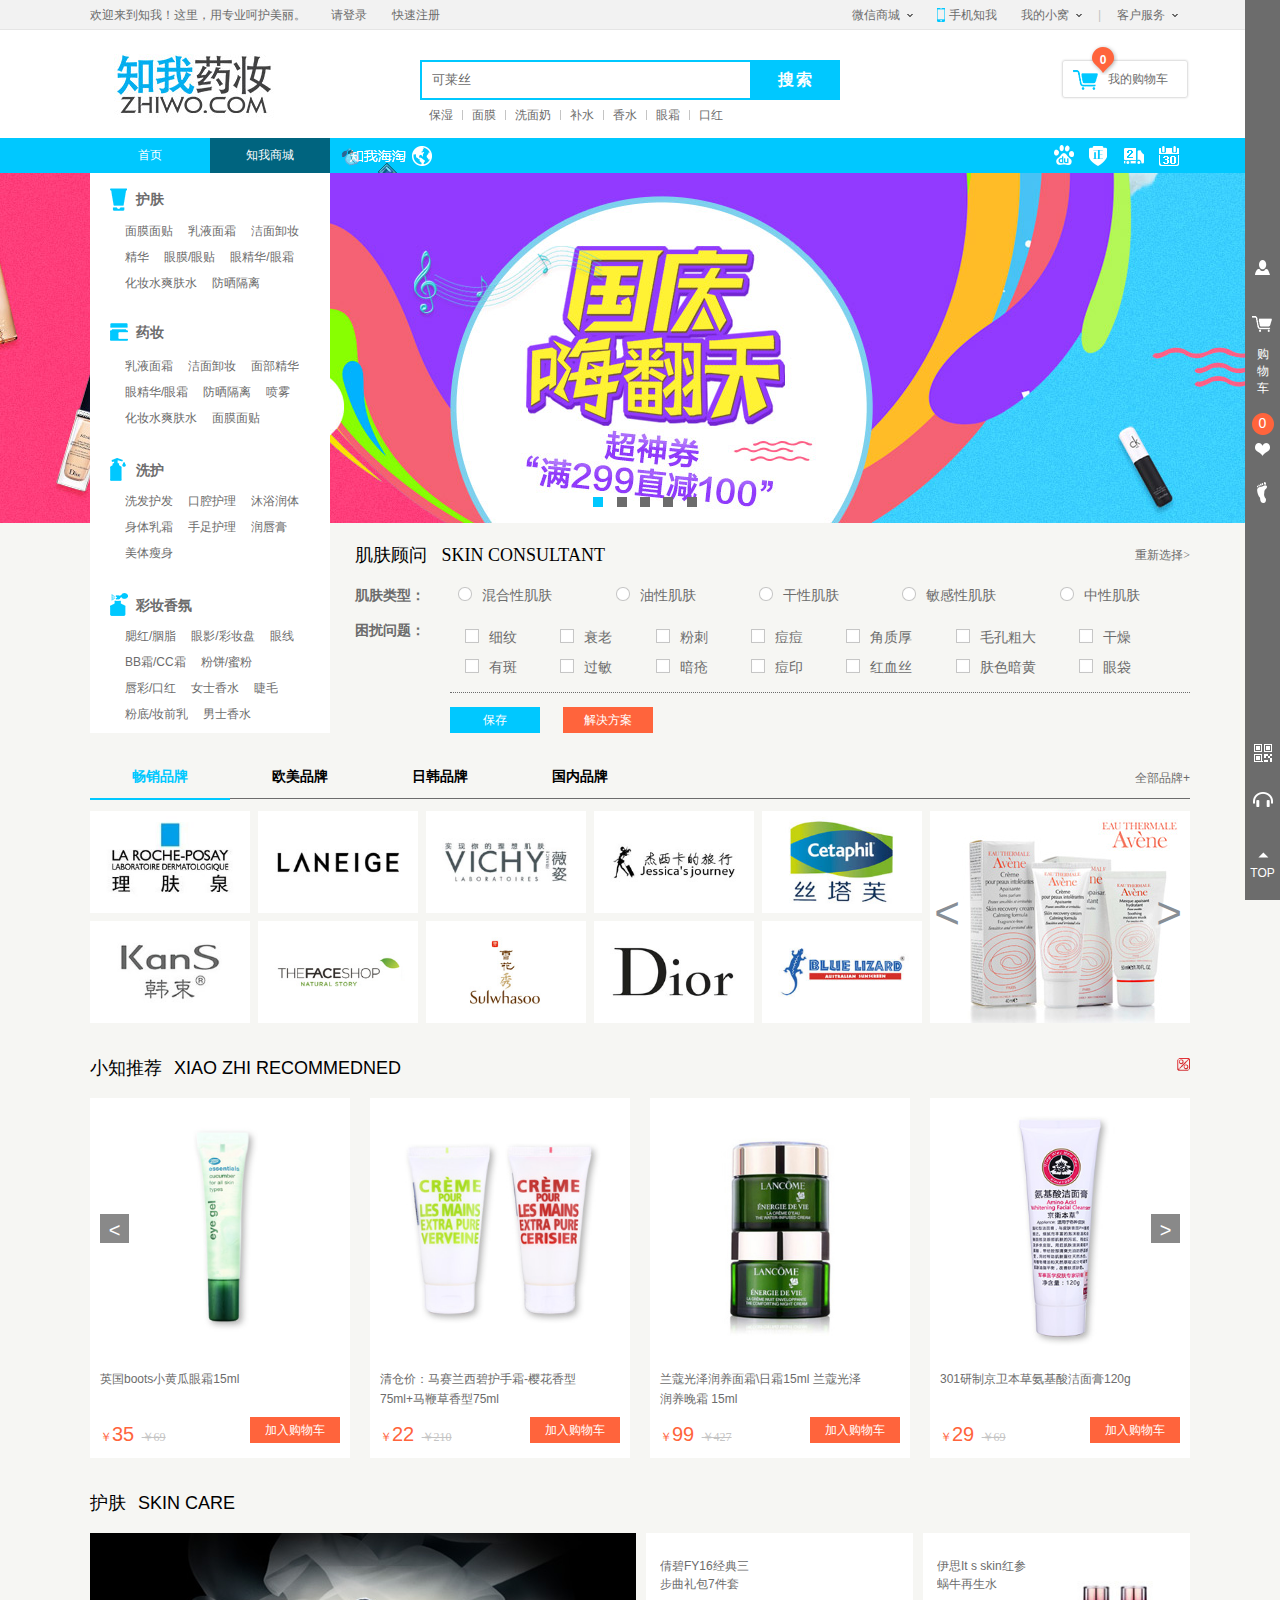
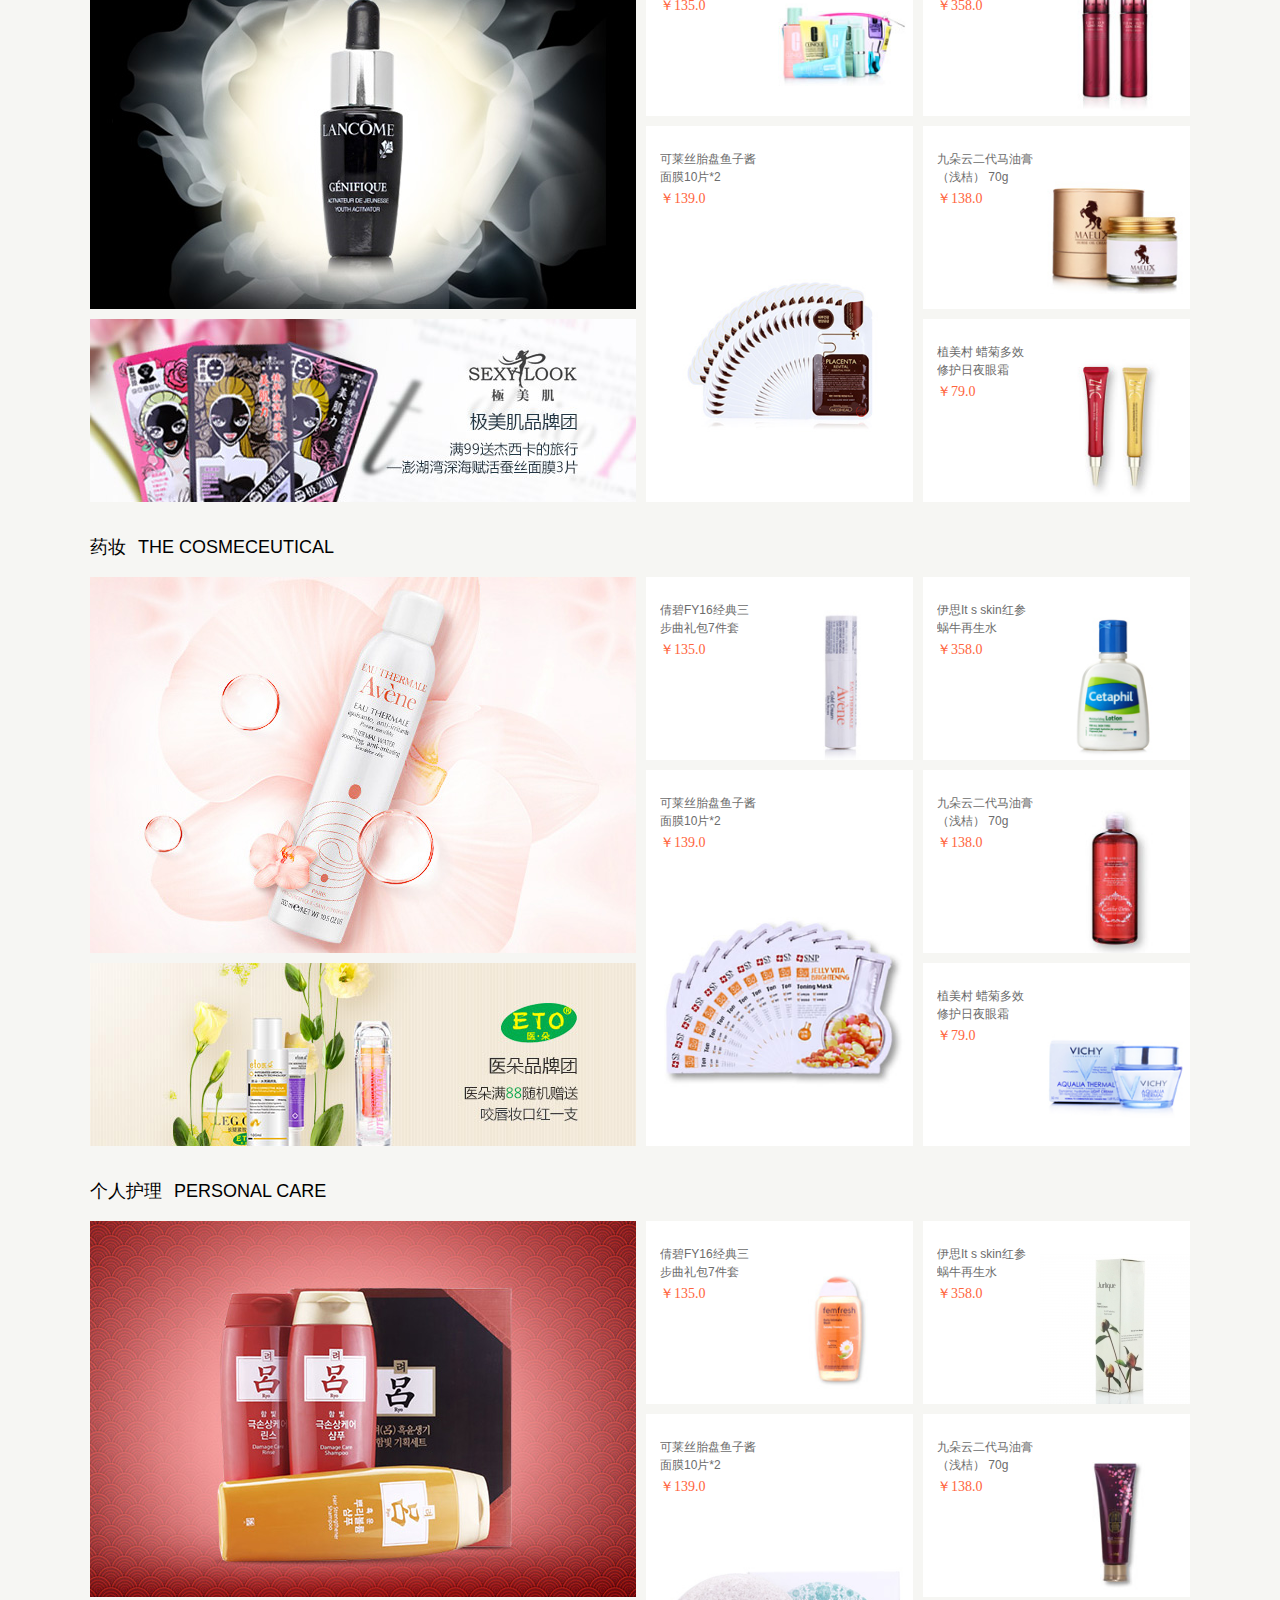
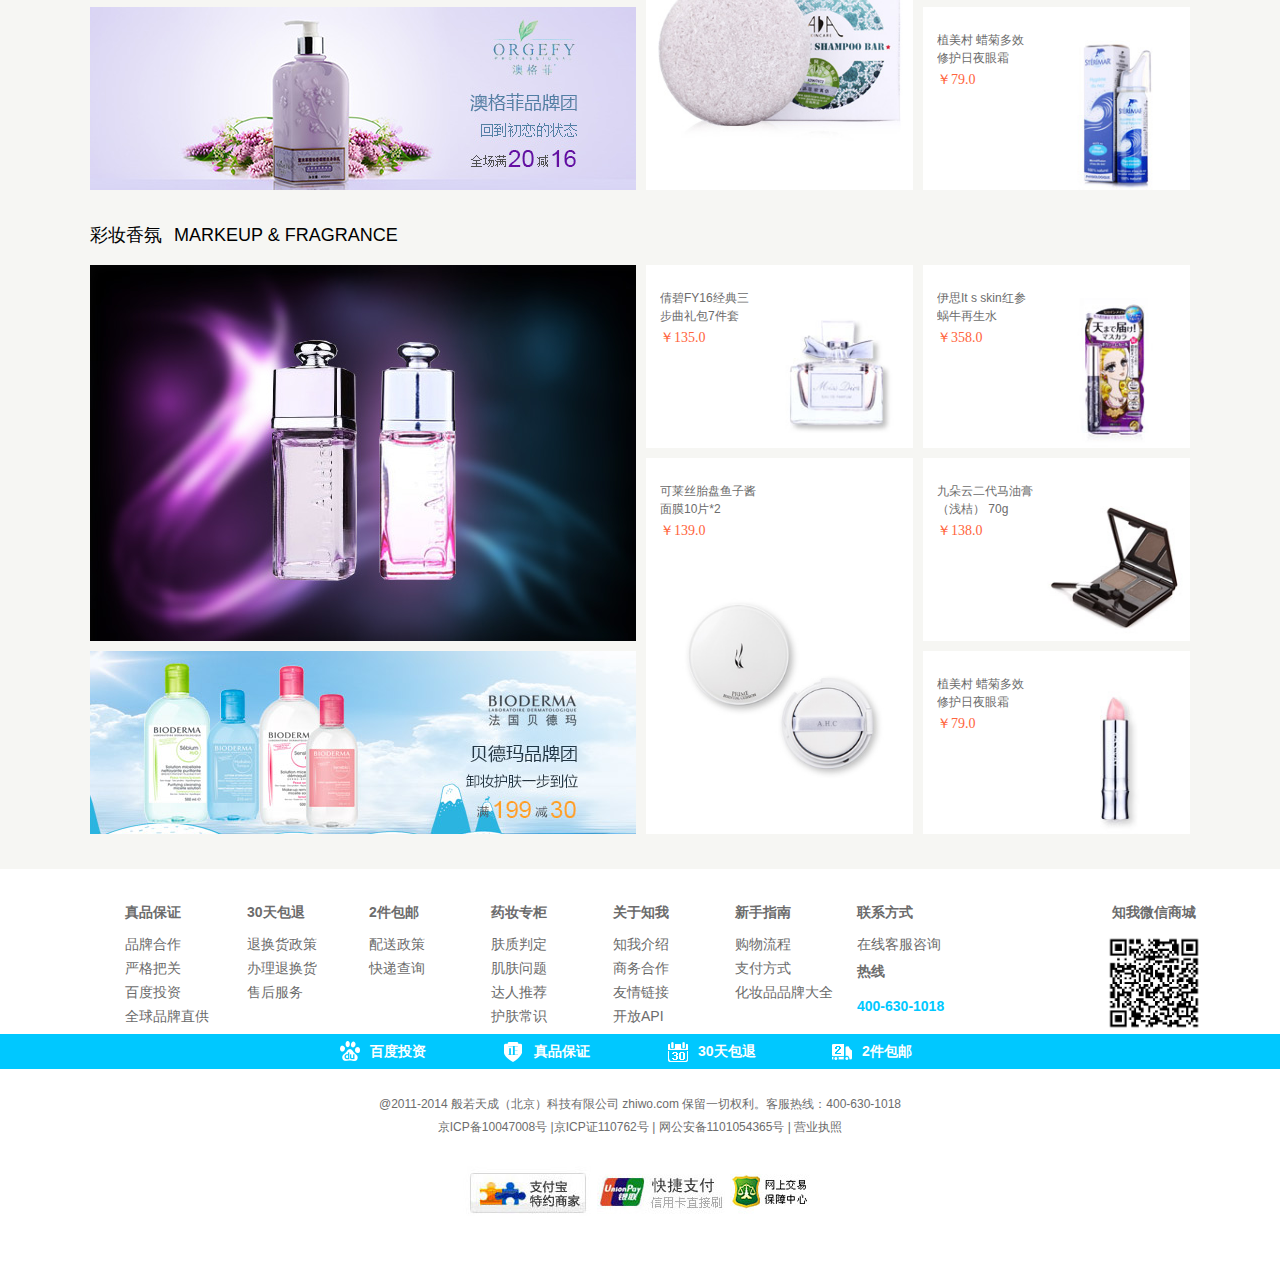
<file: yaozhuang/html/zhiwo_shopcity.html>
<!DOCTYPE html>
<html lang="en">
<head>
    <meta charset="UTF-8">
    <title>知我药妆商城</title>
    <link href="../css/index.css" rel="stylesheet" type="text/css">
    <link href="../css/zhiwo_shopcity.css" rel="stylesheet" type="text/css">
    <link href="../css/zhuce_denglu.css" rel="stylesheet" type="text/css">
    <script src="../js/jquery.min.js"></script>
    <script src="../js/yaozhuang.js"></script>
    <script src="../js/jquery.cookie.js"></script>
    <script src="../js/mycar.js"></script>

</head>
<body>
<div class="header_topnav">
    <div class="header_topnav_cont w1100">
        <div class="header_top_left left">
            <ul>
                <li>欢迎来到知我！这里，用专业呵护美丽。</li>
                <li><a href="denglu.html">请登录</a></li>
                <li><a href="zhuce.html">快速注册</a></li>
            </ul>
        </div>
        <div class="header_top_right right">
            <ul>
                <li class="item_personal weixin">
                    <a href="javascript:;"><span>微信商城</span><i></i></a>
                    <div class="wechat"><img src="../img/weixin.jpg"></div>
                </li>
                <li class="item_phone"><a href="javascript:;">手机知我</a></li>
                <li class="item_personal xiaowo">
                    <a href="javascript:;"><span>我的小窝</span><i></i></a>
                    <div class="myhome">
                        <ul>
                            <li><a href="javascript:;">我的订单</a></li>
                            <li><a href="javascript:;">我的优惠券</a></li>
                            <li><a href="javascript:;">我的收藏</a></li>
                            <li><a href="javascript:;">我的预订</a></li>
                            <li><a href="javascript:;">我的积分</a></li>
                        </ul>
                    </div>
                </li>
                <li class="item_line">|</li>
                <li class="item_personal item_service">
                    <a href="javascript:;"><span>客户服务</span><i></i></a>
                    <div class="kehu">
                        <ul>
                            <li><a href="javascript:;">帮助中心</a></li>
                            <li><a href="javascript:;">新浪微博</a></li>
                            <li><a href="javascript:;">正品承诺</a></li>
                            <li><a href="javascript:;">真伪查询</a></li>
                        </ul>
                    </div>
                </li>
            </ul>
        </div>
    </div>
</div>
<div class="header_center">
    <div class="header_center_cont w1100">
        <div class="header_clogo left"><a href="index.html"><img src="../img/logo.jpg" alt="知我药妆"></a></div>
        <div class="header_csearch left">
            <div class="search_box header_searchbox">
                <form class="clearfix search_form">
                    <input class="search_box_text" name="keyword" type="text" value="可莱丝">
                    <input class="search_box_btn" name="search" type="submit" value="搜索">
                </form>
                <ul class="hotkey">
                    <li><a href="javascript:;" rel="nofollow">保湿</a><i class="line"></i></li>
                    <li><a href="javascript:;" rel="nofollow">面膜</a><i class="line"></i></li>
                    <li><a href="javascript:;" rel="nofollow">洗面奶</a><i class="line"></i></li>
                    <li><a href="javascript:;" rel="nofollow">补水</a><i class="line"></i></li>
                    <li><a href="javascript:;" rel="nofollow">香水</a><i class="line"></i></li>
                    <li><a href="javascript:;" rel="nofollow">眼霜</a><i class="line"></i></li>
                    <li><a href="javascript:;" rel="nofollow">口红</a></li>
                </ul>
            </div>
        </div>
        <div class="header_cshopcar">
            <p class="goods-number">0</p>
            <a class="myshopcar" href="javascript:;"><span>我的购物车</span><i></i></a>
            <div class="shopgoods">
                <div class="shopgoods_empty">
                    <p class="p1">购物车为空</p>
                    <p class="p2">请挑选心爱的商品吧！</p>
                </div>
            </div>
        </div>
    </div>
</div>
<div class="header_mainnav">
    <div class="header_mainnav_cont w1100">
        <div class="header_mc_menu">
            <ul id="index2" class="head_menu_list">
                <li class="header_navcurrent">
                    <a class="mainnav" href="index.html"><span>首页</span></a>
                </li>
                <li class="hmcm_list">
                    <a class="mainnav" href="zhiwo_shopcity.html"><span>知我商城</span></a>
                    <div class="hmcm_shop_list item_cont">
                        <div class="hmcm_shop_listcont">
                            <div class="mainlist_row">
                                <div class="mainlist_inner hufu">
                                    <dl>
                                        <dt><a>护肤</a></dt>
                                        <dd><a href="javascript:;">面膜面贴</a></dd>
                                        <dd><a href="javascript:;">乳液凝露</a></dd>
                                        <dd><a href="javascript:;">洁面卸妆</a></dd>
                                        <dd><a href="javascript:;">眼精华/眼霜</a></dd>
                                        <dd><a href="javascript:;">防晒隔离</a></dd>
                                        <dd><a href="javascript:;">化妆水爽肤水</a></dd>
                                        <dd><a href="javascript:;">眼膜/眼贴</a></dd>
                                        <dd><a href="javascript:;">精华</a></dd>
                                    </dl>
                                </div>
                                <div class="mainlist_inner yaozhuang">
                                    <dl>
                                        <dt><a>药妆</a></dt>
                                        <dd><a href="javascript:;">乳液面霜</a></dd>
                                        <dd><a href="javascript:;">洁面卸妆</a></dd>
                                        <dd><a href="javascript:;">面部精华</a></dd>
                                        <dd><a href="javascript:;">化妆水爽肤水</a></dd>
                                        <dd><a href="javascript:;">面膜面贴</a></dd>
                                        <dd><a href="javascript:;">喷雾</a></dd>
                                        <dd><a href="javascript:;">眼精华/眼霜</a></dd>
                                        <dd><a href="javascript:;">防晒隔离</a></dd>
                                    </dl>
                                </div>
                            </div>
                            <div class="mainlist_row">
                                <div class="mainlist_inner xihu">
                                    <dl>
                                        <dt><a>洗护</a></dt>
                                        <dd><a href="javascript:;">洗发护发</a></dd>
                                        <dd><a href="javascript:;">口腔护理</a></dd>
                                        <dd><a href="javascript:;">沐浴润体</a></dd>
                                        <dd><a href="javascript:;">身体乳霜</a></dd>
                                        <dd><a href="javascript:;">手足护理</a></dd>
                                        <dd><a href="javascript:;">美体瘦身</a></dd>
                                        <dd><a href="javascript:;">防晒隔离</a></dd>
                                        <dd><a href="javascript:;">润唇膏</a></dd>
                                    </dl>
                                </div>
                                <div class="mainlist_inner caizhuang">
                                    <dl>
                                        <dt><a>彩妆香氛</a></dt>
                                        <dd><a href="javascript:;">唇彩/口红</a></dd>
                                        <dd><a href="javascript:;">女士香水</a></dd>
                                        <dd><a href="javascript:;">粉饼/蜜粉</a></dd>
                                        <dd><a href="javascript:;">男士香水</a></dd>
                                        <dd><a href="javascript:;">睫毛</a></dd>
                                        <dd><a href="javascript:;">眼线</a></dd>
                                        <dd><a href="javascript:;">腮红/胭脂</a></dd>
                                        <dd><a href="javascript:;">粉底/妆前乳</a></dd>
                                        <dd><a href="javascript:;">眼影/彩妆盘</a></dd>
                                        <dd><a href="javascript:;">BB霜/CC霜</a></dd>
                                    </dl>
                                </div>
                            </div>
                        </div>

                        <div class="hmcm_shop_image"><a href="javascript:;"><img src="../img/guoqing.jpg"></a></div>
                    </div>
                </li>
                <li class="head_overseas mainnav">
                    <a class="mainnav" href="javascript:;">
                        <img class="overseas_nav_img1" src="../img/home_overseas.gif">
                        <img class="overseas_nav_img2" src="../img/home_overseas_current.gif">
                    </a>
                </li>
            </ul>
        </div>

        <div class="header_mc_info">
            <ul>
                <li class="fcb_invest"><span>百度投资</span></li>
                <li class="fcb_quality"><span>真品保证</span></li>
                <li class="fcb_mail"><span>2件包邮</span></li>
                <li class="fcb_return"><span>30天无理由退换货</span></li>
            </ul>
        </div>

        <div class="duo_yu">
            <div class="hufu">
                <dl>
                    <dt><a>护肤</a></dt>
                    <dd><a href="javascript:;">面膜面贴</a></dd>
                    <dd><a href="javascript:;">乳液面霜</a></dd>
                    <dd><a href="javascript:;">洁面卸妆</a></dd>
                    <dd><a href="javascript:;">精华</a></dd>
                    <dd><a href="javascript:;">眼膜/眼贴</a></dd>
                    <dd><a href="javascript:;">眼精华/眼霜</a></dd>
                    <dd><a href="javascript:;">化妆水爽肤水</a></dd>
                    <dd><a href="javascript:;">防晒隔离</a></dd>
                </dl>
            </div>
            <div class="yaozhuang">
                <dl>
                    <dt><a>药妆</a></dt>
                    <dd><a href="javascript:;">乳液面霜</a></dd>
                    <dd><a href="javascript:;">洁面卸妆</a></dd>
                    <dd><a href="javascript:;">面部精华</a></dd>
                    <dd><a href="javascript:;">眼精华/眼霜</a></dd>
                    <dd><a href="javascript:;">防晒隔离</a></dd>
                    <dd><a href="javascript:;">喷雾</a></dd>
                    <dd><a href="javascript:;">化妆水爽肤水</a></dd>
                    <dd><a href="javascript:;">面膜面贴</a></dd>
                </dl>
            </div>
            <div class="xihu">
                <dl>
                    <dt><a>洗护</a></dt>
                    <dd><a href="javascript:;">洗发护发</a></dd>
                    <dd><a href="javascript:;">口腔护理</a></dd>
                    <dd><a href="javascript:;">沐浴润体</a></dd>
                    <dd><a href="javascript:;">身体乳霜</a></dd>
                    <dd><a href="javascript:;">手足护理</a></dd>
                    <dd><a href="javascript:;">润唇膏</a></dd>
                    <dd><a href="javascript:;">美体瘦身</a></dd>
                </dl>
            </div>
            <div class="caizhuang">
                <dl>
                    <dt><a>彩妆香氛</a></dt>
                    <dd><a href="javascript:;">腮红/胭脂</a></dd>
                    <dd><a href="javascript:;">眼影/彩妆盘</a></dd>
                    <dd><a href="javascript:;">眼线</a></dd>
                    <dd><a href="javascript:;">BB霜/CC霜</a></dd>
                    <dd><a href="javascript:;">粉饼/蜜粉</a></dd>
                    <dd><a href="javascript:;">唇彩/口红</a></dd>
                    <dd><a href="javascript:;">女士香水</a></dd>
                    <dd><a href="javascript:;">睫毛</a></dd>
                    <dd><a href="javascript:;">粉底/妆前乳</a></dd>
                    <dd><a href="javascript:;">男士香水</a></dd>
                </dl>
            </div>
        </div>
    </div>
</div>

<div class="banner">
    <ul class="f_img">
        <li class="active"><a><img src="../img/banner2.jpg"></a></li>
        <li><a><img src="../img/banner3.jpg"></a></li>
        <li><a><img src="../img/banner3.jpg"></a></li>
        <li><a><img src="../img/banner21.jpg"></a></li>
        <li><a><img src="../img/banner22.jpg"></a></li>
    </ul>
    <div class="banner_btn">
        <a href="javascript:;" class="blue"></a>
        <a href="javascript:;"></a>
        <a href="javascript:;"></a>
        <a href="javascript:;"></a>
        <a href="javascript:;"></a>
    </div>
</div>


<div class="big_box">
    <div class="skin_adviser w1100">
        <div id="bbbox">
            <h2><p><span>肌肤顾问</span> SKIN CONSULTANT</p>
                <a id="reselect" href="javascript:;" style="display: block;">重新选择&gt;</a>
            </h2>
            <div class="skin_quesition">
                <div class="skin_quesition_sel">
                    <div class="skin_sel_item dan_xuan">
                        <span>肌肤类型：</span>
                        <label><input type="radio" style="display: none;"> 混合性肌肤</label>
                        <label><input type="radio" style="display: none;"> 油性肌肤</label>
                        <label><input type="radio" style="display: none;"> 干性肌肤</label>
                        <label><input type="radio" style="display: none;"> 敏感性肌肤</label>
                        <label class="zuihou"><input type="radio" style="display: none;"> 中性肌肤</label>
                    </div>
                    <div class="skin_sel_problem">
                        <span>困扰问题：</span>
                        <div class="skin_sel_item duo_xuan">
                            <label><input type="checkbox" style="display: none;"> 细纹</label>
                            <label><input type="checkbox" style="display: none;"> 衰老</label>
                            <label><input type="checkbox" style="display: none;"> 粉刺</label>
                            <label><input type="checkbox" style="display: none;"> 痘痘</label>
                            <label><input type="checkbox" style="display: none;"> 角质厚</label>
                            <label><input type="checkbox" style="display: none;"> 毛孔粗大</label>
                            <label><input type="checkbox" style="display: none;"> 干燥</label>
                            <label><input type="checkbox" style="display: none;"> 有斑</label>
                            <label><input type="checkbox" style="display: none;"> 过敏</label>
                            <label><input type="checkbox" style="display: none;"> 暗疮</label>
                            <label><input type="checkbox" style="display: none;"> 痘印</label>
                            <label><input type="checkbox" style="display: none;"> 红血丝</label>
                            <label><input type="checkbox" style="display: none;"> 肤色暗黄</label>
                            <label><input type="checkbox" style="display: none;"> 眼袋</label>
                        </div>
                    </div>
                </div>
                <div class="skin_quesition_btn">
                    <p class="skin_quesition_btnsave"><a href="javascript:;">保存</a></p>
                    <p class="skin_quesition_btnway"><a href="javascript:;">解决方案</a></p>
                </div>
            </div>


            <div class="skin_method" style="display:none;">
                <div class="skin_method_title">我的肌肤档案</div>
                <div class="skin_method_pro">
                    <ul id="result-div">
                        <li>
                            <div class="skin_method_img"><a href="javascript:;"><img src="../img/y1.jpg"></a></div>
                            <div class="skin_method_cont"><p class="skin_method_name"><a href="javascript:;">贝德玛净妍洁肤液（绿色）500ml</a></p></div>
                            <div class="skin_method_line"></div>
                        </li>
                        <li>
                            <div class="skin_method_img"><a href="javascript:;"><img src="../img/y2.jpg"></a></div>
                            <div class="skin_method_cont"><p class="skin_method_name"><a href="javascript:;">英国AA网玫瑰回春保湿凝胶60ml</a></p></div>
                            <div class="skin_method_line"></div>
                        </li>
                        <li>
                            <div class="skin_method_img"><a href="javascript:;"><img src="../img/y3.jpg"></a></div>
                            <div class="skin_method_cont"><p class="skin_method_name"><a href="javascript:;">英国AA网芦荟海藻眼胶60ml</a></p></div>
                            <div class="skin_method_line"></div>
                        </li>
                        <li>
                            <div class="skin_method_img"><a href="javascript:;"><img src="../img/y4.jpg"></a></div>
                            <div class="skin_method_cont"><p class="skin_method_name"><a href="javascript:;">科颜氏黄瓜植物爽肤水250ml（专）</a></p></div>
                            <div class="skin_method_line"></div>
                        </li>
                        <li class="skin_method_prolast">
                            <div class="skin_method_img"><a href="javascript:;"><img src="../img/y5.jpg"></a></div>
                            <div class="skin_method_cont"><p class="skin_method_name"><a href="javascript:;">Clinique倩碧液体洁面皂（温和型）200ml</a></p></div>
                        </li>
                    </ul>
                </div>
            </div>


        </div>
    </div>
    <div class="brand_box w1100">
        <div class="brand_b_nav">
            <ul>
                <li class="blue_current"><span>畅销品牌</span><i></i></li>
                <li><span>欧美品牌</span><i></i></li>
                <li><span>日韩品牌</span><i></i></li>
                <li><span>国内品牌</span><i></i></li>
            </ul>
            <div class="bbn_allbrand"><a href="javascript:;">全部品牌+</a></div>
        </div>
        <div class="brand_b_cont">
            <div class="brand_bc_page">
                <div class="bbc_listbrand">
                    <ul>
                        <li><a href="javascript:;"><img src="../img/11.jpg"></a></li>
                        <li><a href="javascript:;"><img src="../img/12.jpg"></a></li>
                        <li><a href="javascript:;"><img src="../img/13.jpg"></a></li>
                        <li><a href="javascript:;"><img src="../img/14.jpg"></a></li>
                        <li><a href="javascript:;"><img src="../img/15.jpg"></a></li>
                        <li><a href="javascript:;"><img src="../img/16.jpg"></a></li>
                        <li><a href="javascript:;"><img src="../img/17.jpg"></a></li>
                        <li><a href="javascript:;"><img src="../img/18.jpg"></a></li>
                        <li><a href="javascript:;"><img src="../img/19.jpg"></a></li>
                        <li><a href="javascript:;"><img src="../img/20.jpg"></a></li>
                    </ul>
                </div>
                <div class="bbc_hotbrand"><a href="javascript:;"><img src="../img/111.jpg"></a></div>
            </div>
            <div class="brand_bc_page" style="display: none;">
                <div class="bbc_listbrand">
                    <ul>
                        <li><a href="javascript:;"><img src="../img/21.jpg"></a></li>
                        <li><a href="javascript:;"><img src="../img/22.jpg"></a></li>
                        <li><a href="javascript:;"><img src="../img/23.jpg"></a></li>
                        <li><a href="javascript:;"><img src="../img/24.jpg"></a></li>
                        <li><a href="javascript:;"><img src="../img/25.jpg"></a></li>
                        <li><a href="javascript:;"><img src="../img/26.jpg"></a></li>
                        <li><a href="javascript:;"><img src="../img/27.jpg"></a></li>
                        <li><a href="javascript:;"><img src="../img/28.jpg"></a></li>
                        <li><a href="javascript:;"><img src="../img/29.jpg"></a></li>
                        <li><a href="javascript:;"><img src="../img/30.jpg"></a></li>
                    </ul>
                </div>
                <div class="bbc_hotbrand"><a href="javascript:;"><img src="../img/222.jpg"></a></div>
            </div>
            <div class="brand_bc_page" style="display: none;">
                <div class="bbc_listbrand">
                    <ul>
                        <li><a href="javascript:;"><img src="../img/31.jpg"></a></li>
                        <li><a href="javascript:;"><img src="../img/32.jpg"></a></li>
                        <li><a href="javascript:;"><img src="../img/33.jpg"></a></li>
                        <li><a href="javascript:;"><img src="../img/34.jpg"></a></li>
                        <li><a href="javascript:;"><img src="../img/35.jpg"></a></li>
                        <li><a href="javascript:;"><img src="../img/36.jpg"></a></li>
                        <li><a href="javascript:;"><img src="../img/37.jpg"></a></li>
                        <li><a href="javascript:;"><img src="../img/38.jpg"></a></li>
                        <li><a href="javascript:;"><img src="../img/39.jpg"></a></li>
                        <li><a href="javascript:;"><img src="../img/40.jpg"></a></li>
                    </ul>
                </div>
                <div class="bbc_hotbrand"><a href="javascript:;"><img src="../img/333.jpg"></a></div>
            </div>
            <div class="brand_bc_page" style="display: none;">
                <div class="bbc_listbrand">
                    <ul>
                        <li><a href="javascript:;"><img src="../img/41.jpg"></a></li>
                        <li><a href="javascript:;"><img src="../img/42.jpg"></a></li>
                        <li><a href="javascript:;"><img src="../img/43.jpg"></a></li>
                        <li><a href="javascript:;"><img src="../img/44.jpg"></a></li>
                        <li><a href="javascript:;"><img src="../img/45.jpg"></a></li>
                        <li><a href="javascript:;"><img src="../img/46.jpg"></a></li>
                        <li><a href="javascript:;"><img src="../img/47.jpg"></a></li>
                        <li><a href="javascript:;"><img src="../img/48.jpg"></a></li>
                        <li><a href="javascript:;"><img src="../img/49.jpg"></a></li>
                        <li><a href="javascript:;"><img src="../img/50.jpg"></a></li>
                    </ul>
                </div>
                <div class="bbc_hotbrand"><a href="javascript:;"><img src="../img/444.jpg"></a></div>
            </div>
        </div>
        <div class="bbc_leftbtn">&lt;</div>
        <div class="bbc_rightbtn">&gt;</div>
    </div>

    <h2 class="pinpai w1100 xiaozhi">
        <span>小知推荐</span><i>XIAO ZHI RECOMMEDNED</i>
        <a href="javascript:;" class="bfd_img_logo"></a>
    </h2>
    <div class="wufeng_banner w1100">
        <ul>
            <li>
                <a class="goods_img" href="javascript:;"><img src="../img/wufeng13.jpg"></a>
                <div class="goods_price">
                    <p class="pro_name"><a href="javascript:;">兰蔻光泽润养面霜\日霜15ml 兰蔻光泽润养晚霜 15ml</a></p>
                    <p class="now_price"><i>￥</i><span class="price_day">99</span>
                        <del>￥427</del>
                    </p>
                    <p class="buy_btn"><a class="put-cart" href="javascript:;">加入购物车</a></p>
                </div>
            </li>
            <li>
                <a class="goods_img" href="javascript:;"><img src="../img/wufeng14.jpg"></a>
                <div class="goods_price">
                    <p class="pro_name"><a href="javascript:;">兰蔻光泽润养面霜\日霜15ml 兰蔻光泽润养晚霜 15ml</a></p>
                    <p class="now_price"><i>￥</i><span class="price_day">99</span>
                        <del>￥427</del>
                    </p>
                    <p class="buy_btn"><a class="put-cart" href="javascript:;">加入购物车</a></p>
                </div>
            </li>
            <li>
                <a class="goods_img" href="javascript:;"><img src="../img/wufeng15.jpg"></a>
                <div class="goods_price">
                    <p class="pro_name"><a href="javascript:;">兰蔻光泽润养面霜\日霜15ml 兰蔻光泽润养晚霜 15ml</a></p>
                    <p class="now_price"><i>￥</i><span class="price_day">99</span>
                        <del>￥427</del>
                    </p>
                    <p class="buy_btn"><a class="put-cart" href="javascript:;">加入购物车</a></p>
                </div>
            </li>
            <li class="last">
                <a class="goods_img" href="javascript:;"><img src="../img/wufeng16.jpg"></a>
                <div class="goods_price">
                    <p class="pro_name"><a href="javascript:;">兰蔻光泽润养面霜\日霜15ml 兰蔻光泽润养晚霜 15ml</a></p>
                    <p class="now_price"><i>￥</i><span class="price_day">99</span>
                        <del>￥427</del>
                    </p>
                    <p class="buy_btn"><a class="put-cart" href="javascript:;">加入购物车</a></p>
                </div>
            </li>

            <li>
                <a class="goods_img" href="javascript:;"><img src="../img/wufeng1.jpg"></a>
                <div class="goods_price">
                    <p class="pro_name"><a href="javascript:;">英国boots小黄瓜眼霜15ml</a></p>
                    <p class="now_price"><i>￥</i><span class="price_day">35</span>
                        <del>￥69</del>
                    </p>
                    <p class="buy_btn"><a class="put-cart" href="javascript:;">加入购物车</a></p>
                </div>
            </li>
            <li>
                <a class="goods_img" href="javascript:;"><img src="../img/wufeng2.jpg"></a>
                <div class="goods_price">
                    <p class="pro_name"><a href="javascript:;">清仓价：马赛兰西碧护手霜-樱花香型75ml+马鞭草香型75ml</a></p>
                    <p class="now_price"><i>￥</i><span class="price_day">22</span>
                        <del>￥210</del>
                    </p>
                    <p class="buy_btn"><a class="put-cart" href="javascript:;">加入购物车</a></p>
                </div>
            </li>
            <li>
                <a class="goods_img" href="javascript:;"><img src="../img/wufeng3.jpg"></a>
                <div class="goods_price">
                    <p class="pro_name"><a href="javascript:;">兰蔻光泽润养面霜\日霜15ml 兰蔻光泽润养晚霜 15ml</a></p>
                    <p class="now_price"><i>￥</i><span class="price_day">99</span>
                        <del>￥427</del>
                    </p>
                    <p class="buy_btn"><a class="put-cart" href="javascript:;">加入购物车</a></p>
                </div>
            </li>
            <li class="last">
                <a class="goods_img" href="javascript:;"><img src="../img/wufeng4.jpg"></a>
                <div class="goods_price">
                    <p class="pro_name"><a href="javascript:;">301研制京卫本草氨基酸洁面膏120g</a></p>
                    <p class="now_price"><i>￥</i><span class="price_day">29</span>
                        <del>￥69</del>
                    </p>
                    <p class="buy_btn"><a class="put-cart" href="javascript:;">加入购物车</a></p>
                </div>
            </li>
            <li>
                <a class="goods_img" href="javascript:;"><img src="../img/wufeng5.jpg"></a>
                <div class="goods_price">
                    <p class="pro_name"><a href="javascript:;">兰蔻光泽润养面霜\日霜15ml 兰蔻光泽润养晚霜 15ml</a></p>
                    <p class="now_price"><i>￥</i><span class="price_day">99</span>
                        <del>￥427</del>
                    </p>
                    <p class="buy_btn"><a class="put-cart" href="javascript:;">加入购物车</a></p>
                </div>
            </li>
            <li>
                <a class="goods_img" href="javascript:;"><img src="../img/wufeng6.jpg"></a>
                <div class="goods_price">
                    <p class="pro_name"><a href="javascript:;">兰蔻光泽润养面霜\日霜15ml 兰蔻光泽润养晚霜 15ml</a></p>
                    <p class="now_price"><i>￥</i><span class="price_day">99</span>
                        <del>￥427</del>
                    </p>
                    <p class="buy_btn"><a class="put-cart" href="javascript:;">加入购物车</a></p>
                </div>
            </li>
            <li>
                <a class="goods_img" href="javascript:;"><img src="../img/wufeng7.jpg"></a>
                <div class="goods_price">
                    <p class="pro_name"><a href="javascript:;">兰蔻光泽润养面霜\日霜15ml 兰蔻光泽润养晚霜 15ml</a></p>
                    <p class="now_price"><i>￥</i><span class="price_day">99</span>
                        <del>￥427</del>
                    </p>
                    <p class="buy_btn"><a class="put-cart" href="javascript:;">加入购物车</a></p>
                </div>
            </li>
            <li class="last">
                <a class="goods_img" href="javascript:;"><img src="../img/wufeng8.jpg"></a>
                <div class="goods_price">
                    <p class="pro_name"><a href="javascript:;">兰蔻光泽润养面霜\日霜15ml 兰蔻光泽润养晚霜 15ml</a></p>
                    <p class="now_price"><i>￥</i><span class="price_day">99</span>
                        <del>￥427</del>
                    </p>
                    <p class="buy_btn"><a class="put-cart" href="javascript:;">加入购物车</a></p>
                </div>
            </li>
            <li>
                <a class="goods_img" href="javascript:;"><img src="../img/wufeng9.jpg"></a>
                <div class="goods_price">
                    <p class="pro_name"><a href="javascript:;">兰蔻光泽润养面霜\日霜15ml 兰蔻光泽润养晚霜 15ml</a></p>
                    <p class="now_price"><i>￥</i><span class="price_day">99</span>
                        <del>￥427</del>
                    </p>
                    <p class="buy_btn"><a class="put-cart" href="javascript:;">加入购物车</a></p>
                </div>
            </li>
            <li>
                <a class="goods_img" href="javascript:;"><img src="../img/wufeng10.jpg"></a>
                <div class="goods_price">
                    <p class="pro_name"><a href="javascript:;">兰蔻光泽润养面霜\日霜15ml 兰蔻光泽润养晚霜 15ml</a></p>
                    <p class="now_price"><i>￥</i><span class="price_day">99</span>
                        <del>￥427</del>
                    </p>
                    <p class="buy_btn"><a class="put-cart" href="javascript:;">加入购物车</a></p>
                </div>
            </li>
            <li>
                <a class="goods_img" href="javascript:;"><img src="../img/wufeng11.jpg"></a>
                <div class="goods_price">
                    <p class="pro_name"><a href="javascript:;">兰蔻光泽润养面霜\日霜15ml 兰蔻光泽润养晚霜 15ml</a></p>
                    <p class="now_price"><i>￥</i><span class="price_day">99</span>
                        <del>￥427</del>
                    </p>
                    <p class="buy_btn"><a class="put-cart" href="javascript:;">加入购物车</a></p>
                </div>
            </li>
            <li class="last">
                <a class="goods_img" href="javascript:;"><img src="../img/wufeng12.jpg"></a>
                <div class="goods_price">
                    <p class="pro_name"><a href="javascript:;">兰蔻光泽润养面霜\日霜15ml 兰蔻光泽润养晚霜 15ml</a></p>
                    <p class="now_price"><i>￥</i><span class="price_day">99</span>
                        <del>￥427</del>
                    </p>
                    <p class="buy_btn"><a class="put-cart" href="javascript:;">加入购物车</a></p>
                </div>
            </li>
            <li>
                <a class="goods_img" href="javascript:;"><img src="../img/wufeng13.jpg"></a>
                <div class="goods_price">
                    <p class="pro_name"><a href="javascript:;">兰蔻光泽润养面霜\日霜15ml 兰蔻光泽润养晚霜 15ml</a></p>
                    <p class="now_price"><i>￥</i><span class="price_day">99</span>
                        <del>￥427</del>
                    </p>
                    <p class="buy_btn"><a class="put-cart" href="javascript:;">加入购物车</a></p>
                </div>
            </li>
            <li>
                <a class="goods_img" href="javascript:;"><img src="../img/wufeng14.jpg"></a>
                <div class="goods_price">
                    <p class="pro_name"><a href="javascript:;">兰蔻光泽润养面霜\日霜15ml 兰蔻光泽润养晚霜 15ml</a></p>
                    <p class="now_price"><i>￥</i><span class="price_day">99</span>
                        <del>￥427</del>
                    </p>
                    <p class="buy_btn"><a class="put-cart" href="javascript:;">加入购物车</a></p>
                </div>
            </li>
            <li>
                <a class="goods_img" href="javascript:;"><img src="../img/wufeng15.jpg"></a>
                <div class="goods_price">
                    <p class="pro_name"><a href="javascript:;">兰蔻光泽润养面霜\日霜15ml 兰蔻光泽润养晚霜 15ml</a></p>
                    <p class="now_price"><i>￥</i><span class="price_day">99</span>
                        <del>￥427</del>
                    </p>
                    <p class="buy_btn"><a class="put-cart" href="javascript:;">加入购物车</a></p>
                </div>
            </li>
            <li class="last">
                <a class="goods_img" href="javascript:;"><img src="../img/wufeng16.jpg"></a>
                <div class="goods_price">
                    <p class="pro_name"><a href="javascript:;">兰蔻光泽润养面霜\日霜15ml 兰蔻光泽润养晚霜 15ml</a></p>
                    <p class="now_price"><i>￥</i><span class="price_day">99</span>
                        <del>￥427</del>
                    </p>
                    <p class="buy_btn"><a class="put-cart" href="javascript:;">加入购物车</a></p>
                </div>
            </li>

            <li>
                <a class="goods_img" href="javascript:;"><img src="../img/wufeng1.jpg"></a>
                <div class="goods_price">
                    <p class="pro_name"><a href="javascript:;">英国boots小黄瓜眼霜15ml</a></p>
                    <p class="now_price"><i>￥</i><span class="price_day">35</span>
                        <del>￥69</del>
                    </p>
                    <p class="buy_btn"><a class="put-cart" href="javascript:;">加入购物车</a></p>
                </div>
            </li>
            <li>
                <a class="goods_img" href="javascript:;"><img src="../img/wufeng2.jpg"></a>
                <div class="goods_price">
                    <p class="pro_name"><a href="javascript:;">清仓价：马赛兰西碧护手霜-樱花香型75ml+马鞭草香型75ml</a></p>
                    <p class="now_price"><i>￥</i><span class="price_day">22</span>
                        <del>￥210</del>
                    </p>
                    <p class="buy_btn"><a class="put-cart" href="javascript:;">加入购物车</a></p>
                </div>
            </li>
            <li>
                <a class="goods_img" href="javascript:;"><img src="../img/wufeng3.jpg"></a>
                <div class="goods_price">
                    <p class="pro_name"><a href="javascript:;">兰蔻光泽润养面霜\日霜15ml 兰蔻光泽润养晚霜 15ml</a></p>
                    <p class="now_price"><i>￥</i><span class="price_day">99</span>
                        <del>￥427</del>
                    </p>
                    <p class="buy_btn"><a class="put-cart" href="javascript:;">加入购物车</a></p>
                </div>
            </li>
            <li class="last">
                <a class="goods_img" href="javascript:;"><img src="../img/wufeng4.jpg"></a>
                <div class="goods_price">
                    <p class="pro_name"><a href="javascript:;">301研制京卫本草氨基酸洁面膏120g</a></p>
                    <p class="now_price"><i>￥</i><span class="price_day">29</span>
                        <del>￥69</del>
                    </p>
                    <p class="buy_btn"><a class="put-cart" href="javascript:;">加入购物车</a></p>
                </div>
            </li>
        </ul>
        <div class="wufeng_btn wufeng_leftbtn">&lt;</div>
        <div class="wufeng_btn wufeng_rightbtn">&gt;</div>
    </div>
    <h2 class="pinpai w1100 xiaozhi"><span>护肤</span><i>SKIN CARE</i></h2>
    <div class="mallfloor_list w1100">
        <div class="mallfloor_left">
            <p class="p1"><a href="javascript:;"><img src="../img/mall1.jpg"></a></p>
            <p class="p2"><a href="javascript:;"><img src="../img/mall2.jpg"></a></p>
        </div>
        <div class="mallfloor_right">
            <ul>
                <li class="wu_top">
                    <a href="javascript:;">
                        <div class="mf_list_goodsinfo">
                            <p class="mf_list_ginfoname">倩碧FY16经典三步曲礼包7件套</p>
                            <p class="mf_list_ginfoprice">￥135.0</p>
                        </div>
                        <div class="mf_list_goodsimg">
                            <img src="../img/mall3.jpg">
                        </div>
                    </a>
                </li>
                <li class="wu_top">
                    <a href="javascript:;">
                        <div class="mf_list_goodsinfo">
                            <p class="mf_list_ginfoname">伊思It s skin红参蜗牛再生水140ml+乳液140ml</p>
                            <p class="mf_list_ginfoprice">￥358.0</p>
                        </div>
                        <div class="mf_list_goodsimg">
                            <img src="../img/mall4.jpg">
                        </div>
                    </a>
                </li>
                <li class="big_li">
                    <a href="javascript:;">
                        <div class="mf_list_goodsinfo">
                            <p class="mf_list_ginfoname">可莱丝胎盘鱼子酱面膜10片*2</p>
                            <p class="mf_list_ginfoprice">￥139.0</p>
                        </div>
                        <div class="mf_list_goodsimg">
                            <img src="../img/mall5.jpg">
                        </div>
                    </a>
                </li>
                <li>
                    <a href="javascript:;">
                        <div class="mf_list_goodsinfo">
                            <p class="mf_list_ginfoname">九朵云二代马油膏（浅桔） 70g</p>
                            <p class="mf_list_ginfoprice">￥138.0</p>
                        </div>
                        <div class="mf_list_goodsimg">
                            <img src="../img/mall6.jpg">
                        </div>
                    </a>
                </li>
                <li>
                    <a href="javascript:;">
                        <div class="mf_list_goodsinfo">
                            <p class="mf_list_ginfoname">植美村 蜡菊多效修护日夜眼霜20ml*2（手绘板送画笔）</p>
                            <p class="mf_list_ginfoprice">￥79.0</p>
                        </div>
                        <div class="mf_list_goodsimg">
                            <img src="../img/mall7.jpg">
                        </div>
                    </a>
                </li>
            </ul>

        </div>
    </div>
    <h2 class="pinpai w1100 xiaozhi"><span>药妆</span><i>THE COSMECEUTICAL</i></h2>
    <div class="mallfloor_list w1100">
        <div class="mallfloor_left">
            <p class="p1"><a href="yayang.html" target="_blank"><img src="../img/mall8.jpg"></a></p>
            <p class="p2"><a href="javascript:;"><img src="../img/mall9.jpg"></a></p>
        </div>
        <div class="mallfloor_right">
            <ul>
                <li class="wu_top">
                    <a href="javascript:;">
                        <div class="mf_list_goodsinfo">
                            <p class="mf_list_ginfoname">倩碧FY16经典三步曲礼包7件套</p>
                            <p class="mf_list_ginfoprice">￥135.0</p>
                        </div>
                        <div class="mf_list_goodsimg">
                            <img src="../img/mall10.jpg">
                        </div>
                    </a>
                </li>
                <li class="wu_top">
                    <a href="javascript:;">
                        <div class="mf_list_goodsinfo">
                            <p class="mf_list_ginfoname">伊思It s skin红参蜗牛再生水140ml+乳液140ml</p>
                            <p class="mf_list_ginfoprice">￥358.0</p>
                        </div>
                        <div class="mf_list_goodsimg">
                            <img src="../img/mall11.jpg">
                        </div>
                    </a>
                </li>
                <li class="big_li">
                    <a href="javascript:;">
                        <div class="mf_list_goodsinfo">
                            <p class="mf_list_ginfoname">可莱丝胎盘鱼子酱面膜10片*2</p>
                            <p class="mf_list_ginfoprice">￥139.0</p>
                        </div>
                        <div class="mf_list_goodsimg">
                            <img src="../img/mall12.jpg">
                        </div>
                    </a>
                </li>
                <li>
                    <a href="javascript:;">
                        <div class="mf_list_goodsinfo">
                            <p class="mf_list_ginfoname">九朵云二代马油膏（浅桔） 70g</p>
                            <p class="mf_list_ginfoprice">￥138.0</p>
                        </div>
                        <div class="mf_list_goodsimg">
                            <img src="../img/mall13.jpg">
                        </div>
                    </a>
                </li>
                <li>
                    <a href="javascript:;">
                        <div class="mf_list_goodsinfo">
                            <p class="mf_list_ginfoname">植美村 蜡菊多效修护日夜眼霜20ml*2（手绘板送画笔）</p>
                            <p class="mf_list_ginfoprice">￥79.0</p>
                        </div>
                        <div class="mf_list_goodsimg">
                            <img src="../img/mall14.jpg">
                        </div>
                    </a>
                </li>
            </ul>

        </div>
    </div>
    <h2 class="pinpai w1100 xiaozhi"><span>个人护理</span><i>PERSONAL CARE</i></h2>
    <div class="mallfloor_list w1100">
        <div class="mallfloor_left">
            <p class="p1"><a href="javascript:;"><img src="../img/mall15.jpg"></a></p>
            <p class="p2"><a href="javascript:;"><img src="../img/mall16.jpg"></a></p>
        </div>
        <div class="mallfloor_right">
            <ul>
                <li class="wu_top">
                    <a href="javascript:;">
                        <div class="mf_list_goodsinfo">
                            <p class="mf_list_ginfoname">倩碧FY16经典三步曲礼包7件套</p>
                            <p class="mf_list_ginfoprice">￥135.0</p>
                        </div>
                        <div class="mf_list_goodsimg">
                            <img src="../img/mall17.jpg">
                        </div>
                    </a>
                </li>
                <li class="wu_top">
                    <a href="javascript:;">
                        <div class="mf_list_goodsinfo">
                            <p class="mf_list_ginfoname">伊思It s skin红参蜗牛再生水140ml+乳液140ml</p>
                            <p class="mf_list_ginfoprice">￥358.0</p>
                        </div>
                        <div class="mf_list_goodsimg">
                            <img src="../img/mall18.jpg">
                        </div>
                    </a>
                </li>
                <li class="big_li">
                    <a href="javascript:;">
                        <div class="mf_list_goodsinfo">
                            <p class="mf_list_ginfoname">可莱丝胎盘鱼子酱面膜10片*2</p>
                            <p class="mf_list_ginfoprice">￥139.0</p>
                        </div>
                        <div class="mf_list_goodsimg">
                            <img src="../img/mall19.jpg">
                        </div>
                    </a>
                </li>
                <li>
                    <a href="javascript:;">
                        <div class="mf_list_goodsinfo">
                            <p class="mf_list_ginfoname">九朵云二代马油膏（浅桔） 70g</p>
                            <p class="mf_list_ginfoprice">￥138.0</p>
                        </div>
                        <div class="mf_list_goodsimg">
                            <img src="../img/mall20.jpg">
                        </div>
                    </a>
                </li>
                <li>
                    <a href="javascript:;">
                        <div class="mf_list_goodsinfo">
                            <p class="mf_list_ginfoname">植美村 蜡菊多效修护日夜眼霜20ml*2（手绘板送画笔）</p>
                            <p class="mf_list_ginfoprice">￥79.0</p>
                        </div>
                        <div class="mf_list_goodsimg">
                            <img src="../img/mall21.jpg">
                        </div>
                    </a>
                </li>
            </ul>

        </div>
    </div>
    <h2 class="pinpai w1100 xiaozhi"><span>彩妆香氛</span><i>MARKEUP & FRAGRANCE</i></h2>
    <div class="mallfloor_list w1100">
        <div class="mallfloor_left">
            <p class="p1"><a href="javascript:;"><img src="../img/mall22.jpg"></a></p>
            <p class="p2"><a href="javascript:;"><img src="../img/mall23.jpg"></a></p>
        </div>
        <div class="mallfloor_right">
            <ul>
                <li class="wu_top">
                    <a href="javascript:;">
                        <div class="mf_list_goodsinfo">
                            <p class="mf_list_ginfoname">倩碧FY16经典三步曲礼包7件套</p>
                            <p class="mf_list_ginfoprice">￥135.0</p>
                        </div>
                        <div class="mf_list_goodsimg">
                            <img src="../img/mall24.jpg">
                        </div>
                    </a>
                </li>
                <li class="wu_top">
                    <a href="javascript:;">
                        <div class="mf_list_goodsinfo">
                            <p class="mf_list_ginfoname">伊思It s skin红参蜗牛再生水140ml+乳液140ml</p>
                            <p class="mf_list_ginfoprice">￥358.0</p>
                        </div>
                        <div class="mf_list_goodsimg">
                            <img src="../img/mall25.jpg">
                        </div>
                    </a>
                </li>
                <li class="big_li">
                    <a href="javascript:;">
                        <div class="mf_list_goodsinfo">
                            <p class="mf_list_ginfoname">可莱丝胎盘鱼子酱面膜10片*2</p>
                            <p class="mf_list_ginfoprice">￥139.0</p>
                        </div>
                        <div class="mf_list_goodsimg">
                            <img src="../img/mall26.jpg">
                        </div>
                    </a>
                </li>
                <li>
                    <a href="javascript:;">
                        <div class="mf_list_goodsinfo">
                            <p class="mf_list_ginfoname">九朵云二代马油膏（浅桔） 70g</p>
                            <p class="mf_list_ginfoprice">￥138.0</p>
                        </div>
                        <div class="mf_list_goodsimg">
                            <img src="../img/mall27.jpg">
                        </div>
                    </a>
                </li>
                <li>
                    <a href="javascript:;">
                        <div class="mf_list_goodsinfo">
                            <p class="mf_list_ginfoname">植美村 蜡菊多效修护日夜眼霜20ml*2（手绘板送画笔）</p>
                            <p class="mf_list_ginfoprice">￥79.0</p>
                        </div>
                        <div class="mf_list_goodsimg">
                            <img src="../img/mall28.jpg">
                        </div>
                    </a>
                </li>
            </ul>

        </div>
    </div>
</div>

<div id="foot">
    <div class="foot_list w1100">
        <dl>
            <dt>真品保证</dt>
            <dd><a href="javascript:;">品牌合作</a></dd>
            <dd><a href="javascript:;">严格把关</a></dd>
            <dd><a href="javascript:;">百度投资</a></dd>
            <dd><a href="javascript:;">全球品牌直供</a></dd>
        </dl>
        <dl>
            <dt>30天包退</dt>
            <dd><a href="javascript:;">退换货政策</a></dd>
            <dd><a href="javascript:;">办理退换货</a></dd>
            <dd><a href="javascript:;">售后服务</a></dd>
        </dl>
        <dl>
            <dt>2件包邮</dt>
            <dd><a href="javascript:;">配送政策</a></dd>
            <dd><a href="javascript:;">快递查询</a></dd>
        </dl>
        <dl>
            <dt>药妆专柜</dt>
            <dd><a href="javascript:;">肤质判定</a></dd>
            <dd><a href="javascript:;">肌肤问题</a></dd>
            <dd><a href="javascript:;">达人推荐</a></dd>
            <dd><a href="javascript:;">护肤常识</a></dd>
        </dl>
        <dl>
            <dt>关于知我</dt>
            <dd><a href="javascript:;">知我介绍</a></dd>
            <dd><a href="javascript:;">商务合作</a></dd>
            <dd><a href="javascript:;">友情链接</a></dd>
            <dd><a href="javascript:;">开放API</a></dd>
        </dl>
        <dl>
            <dt>新手指南</dt>
            <dd><a href="javascript:;">购物流程</a></dd>
            <dd><a href="javascript:;">支付方式</a></dd>
            <dd><a href="javascript:;">化妆品品牌大全</a></dd>
        </dl>
        <dl>
            <dt>联系方式</dt>
            <dd><a id="online_service" href="javascript:;">在线客服咨询</a></dd>
            <dd class="contact_method">热线</dd>
            <dd class="contact_phone">400-630-1018</dd>
        </dl>
        <dl class="footer_wechat">
            <dt>知我微信商城</dt>
            <dd><img src="../img/saoma.jpg"></dd>
        </dl>
    </div>
</div>
<div class="footer_blue_box">
    <ul class="w1100">
        <li class="fcb_invest"><span>百度投资</span></li>
        <li class="fcb_quality"><span>真品保证</span></li>
        <li class="fcb_return"><span>30天包退</span></li>
        <li class="fcb_mail"><span>2件包邮</span></li>
    </ul>
</div>
<div class="end">
    <div class="end_inner w1100">
        <p class="footer_c_text0"></p>
        <p class="footer_c_text1">@2011-2014 般若天成（北京）科技有限公司 zhiwo.com 保留一切权利。客服热线：400-630-1018</p>
        <p class="footer_c_text2"><a href="javascript:;">京ICP备10047008号</a> |<a href="http://www.miibeian.gov.cn/"
                                                                                target="_blank" rel="nofollow">京ICP证110762号</a>
            | 网公安备1101054365号 | 营业执照 </p>
        <p class="footer_c_text3">
            <img src="../img/footer1.jpg" alt="支付宝特约商家">
            <img src="../img/footer2.jpg" alt="快捷支付">
            <img src="../img/footer3.jpg" alt="网上交易保障中心">
        </p>
    </div>
</div>

<div class="sidebar">
    <div class="sidebar_panel">
        <ul class="sidebar_panel_partone">
            <li class="sidebar_item sidebar_login">
                <a class="sitem_btn deng_lu" href="javascript:;">
                    <i class="sitem_btnbg"></i>
                </a>
                <div class="sidebar_tooltip deng_lu1" style="left:-160px; opacity: 0; display: none;">
                    <a href="denglu.html">登录</a><span>|</span><a href="zhuce.html">注册</a>
                    <i class="triangle"></i>
                </div>
            </li>
            <li class="sidebar_item sidebar_shopcar">
                <a class="sitem_btn gouwu_car" href="javascript:;">
                    <i class="sitem_btnbg"></i>
                    <span class="sshopcar_text">购物车</span>
                    <span class="sshopcar_amout">0</span>
                </a>
            </li>
            <li id="sidebar_collect" class="sidebar_item sidebar_collect">
                <a class="sitem_btn ai_xin" href="javascript:;">
                    <i class="sitem_btnbg shou_cang"></i>
                </a>
                <div class="sidebar_tooltip ai_xin1" style="left:-160px;opacity: 0; display: none;">
                    <span>我的收藏</span>
                    <i class="triangle"></i>
                </div>
            </li>
            <li id="sidebar_foot" class="sidebar_item sidebar_foot">
                <a class="sitem_btn jiao_ya" href="javascript:;">
                    <i class="sitem_btnbg kan_guo"></i>
                </a>
                <div class="sidebar_tooltip jiao_ya1" style="left:-160px;opacity: 0; display: none;">
                    <span>我看过的</span>
                    <i class="triangle"></i>
                </div>
            </li>
        </ul>
        <ul class="sidebar_panel_parttwo">
            <li class="sidebar_item sidebar_wechat">
                <a class="sitem_btn iphone_ewm" href="javascript:;">
                    <i class="sitem_btnbg"></i>
                </a>
                <div class="sidebar_tooltip iphone_ewm1">
                    <div class="sidebar_ewm_box">
                        <img src="../img/iphone_ewm.png">
                        <span>知我微信商城</span>
                        <i class="triangle"></i>
                    </div>
                    <div class="sidebar_ewm_box">
                        <img src="../img/iphone_ewm.png">
                        <span>Android版APP下载</span>
                        <i class="triangle"></i>
                    </div>
                    <div class="sidebar_ewm_box">
                        <img src="../img/iphone_ewm.png">
                        <span>iPhone版APP下载</span>
                        <i class="triangle"></i>
                    </div>
                </div>

            </li>
            <li class="sidebar_item sidebar_servers">
                <a class="sitem_btn kefu_xin" href="javascript:;">
                    <i class="sitem_btnbg er_ji"></i>
                </a>
                <div class="sidebar_tooltip kefu_xin1" style="left:-160px; opacity: 0; display: none;">
                    <span>客服中心</span>
                    <i class="triangle"></i>
                </div>
            </li>
            <li class="sidebar_item sidebar_top">
                <a class="sitem_btn" href="javascript:;">
                    <i class="up_triangle"><img src="../img/arrow-up-filling.png"></i>
                    <span class="go_top">TOP</span>
                </a>
            </li>
        </ul>
    </div>
    <div class="sidebar_content" style="left: 35px;">
        <div class="nav_content" style="display: block;"><h2><span>我的购物车</span><i class="sidebar_cont_closebtn">&gt;</i></h2>

            <div class="shopgoods_empty">
                <p class="shopgoods_empty_img"></p>
                <p class="shopgoods_empty_tip1">购物车为空</p>
                <p class="shopgoods_empty_tip2">请挑选心爱的商品吧！</p>
            </div>
            <div class="shopgoods_incar"></div>
        </div>
    </div>
</div>
</body>
</html>
</file>
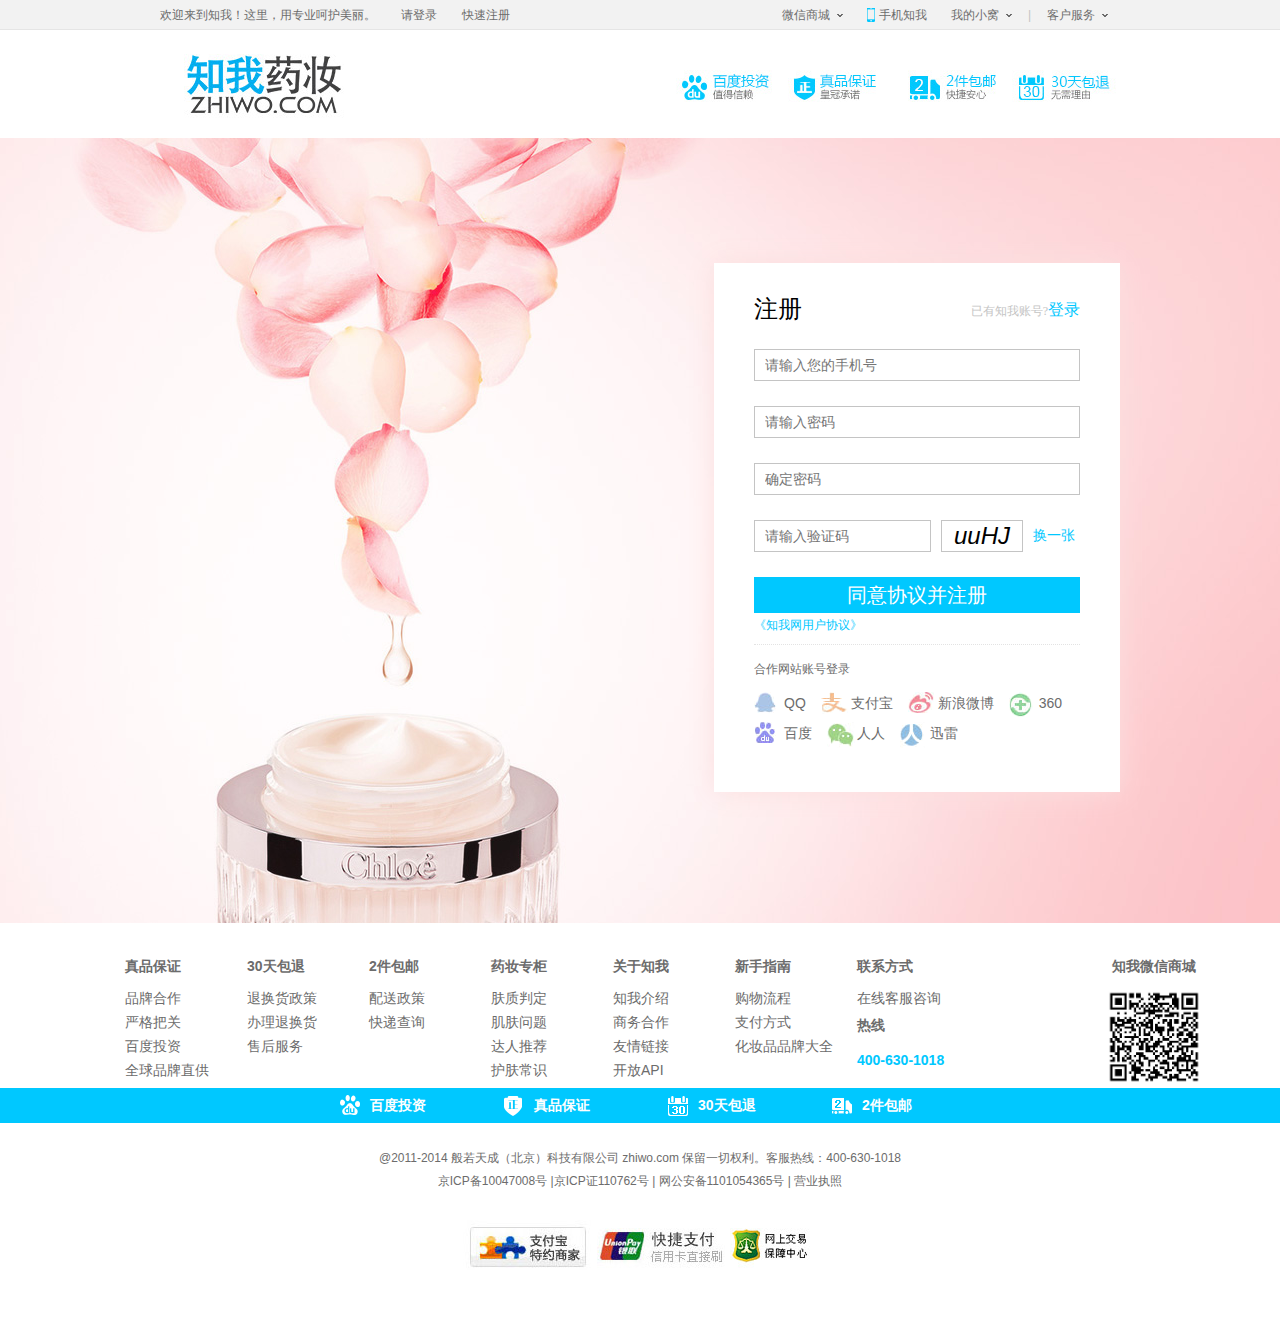
<file: yaozhuang/html/zhuce.html>
<!DOCTYPE html>
<html lang="en">
<head>
    <meta charset="UTF-8">
    <title>欢迎注册~~</title>
    <link href="../css/index.css" rel="stylesheet" type="text/css">
    <link href="../css/zhuce_denglu.css" rel="stylesheet" type="text/css">
    <link href="../css/zhiwo_shopcity.css" rel="stylesheet" type="text/css">
    <script src="../js/jquery.min.js"></script>
    <script src="../js/jquery.cookie.js"></script>
    <script src="../js/yaozhuang.js"></script>
    <script src="../js/zhuce_denglu.js"></script>
</head>
<body>
<div class="header_topnav">
    <div class="header_topnav_cont w960">
        <div class="header_top_left left">
            <ul>
                <li>欢迎来到知我！这里，用专业呵护美丽。</li>
                <li><a href="denglu.html">请登录</a></li>
                <li><a href="zhuce.html">快速注册</a></li>
            </ul>
        </div>
        <div class="header_top_right right">
            <ul>
                <li class="item_personal weixin">
                    <a href="javascript:;"><span>微信商城</span><i></i></a>
                    <div class="wechat"><img src="../img/weixin.jpg"></div>
                </li>
                <li class="item_phone"><a href="javascript:;">手机知我</a></li>
                <li class="item_personal xiaowo">
                    <a href="denglu.html"><span>我的小窝</span><i></i></a>
                    <div class="myhome">
                        <ul>
                            <li><a href="javascript:;">我的订单</a></li>
                            <li><a href="javascript:;">我的优惠券</a></li>
                            <li><a href="javascript:;">我的收藏</a></li>
                            <li><a href="javascript:;">我的预订</a></li>
                            <li><a href="javascript:;">我的积分</a></li>
                        </ul>
                    </div>
                </li>
                <li class="item_line">|</li>
                <li class="item_personal item_service">
                    <a href="javascript:;"><span>客户服务</span><i></i></a>
                    <div class="kehu">
                        <ul>
                            <li><a href="javascript:;">帮助中心</a></li>
                            <li><a href="javascript:;">新浪微博</a></li>
                            <li><a href="javascript:;">正品承诺</a></li>
                            <li><a href="javascript:;">真伪查询</a></li>
                        </ul>
                    </div>
                </li>
            </ul>
        </div>
    </div>
</div>
<div class="denglu_zhuce">
    <div class="denglu w960">
        <div class="header_clogo left"><a href="index.html"><img src="../img/logo.jpg" alt="知我药妆"></a></div>
        <div class="header_tipinfo"><img src="../img/tipinfo.jpg"></div>
    </div>
</div>
<div id="contant">
    <div class="zhuce_box">
        <div class="zhuce_logo">
            <span class="span1">注册</span>
            <a href="denglu.html"><span>已有知我账号?</span>登录</a>
        </div>
        <input class="telephone zhuce_tel" type="text" placeholder="请输入您的手机号" name="tel">
        <p class="warning  warning1"></p>
        <input class="mima1 zhuce_psd1" type="password" placeholder="请输入密码" name="mima1">
        <p class="warning warning2" ></p>
        <input class="mima2 zhuce_psd2" type="password" placeholder="确定密码" name="mima2">
        <p class="warning warning3"></p>
        <div class="yan_ma">
            <input class="yanzheng" type="text" placeholder="请输入验证码" name="yanzheng">
            <i class="wei_zhi"></i><span id="change_code" onselectstart="return false">换一张</span>
        </div>
        <p class="warning warning4"></p>
        <button>同意协议并注册</button>
        <p class="zhiwo_xieyi"><a href="javascript:;">《知我网用户协议》</a></p>

        <div class="hezuo_wang">
            <p>合作网站账号登录</p>
            <ul class="ext_connect">
                <li class="qq"><a href="javascript:;">QQ</a></li>
                <li class="alipay"><a href="javascript:;">支付宝</a></li>
                <li class="sina"><a href="javascript:;">新浪微博</a></li>
                <li class="t360"><a href="javascript:;">360</a></li>
                <li class="baidu"><a href="javascript:;">百度</a></li>
                <li class="renren"><a href="javascript:;">人人</a></li>
                <li class="xunlei"><a href="javascript:;">迅雷</a></li>
            </ul>
        </div>
    </div>
</div>

<div id="foot">
    <div class="foot_list w1100">
        <dl>
            <dt>真品保证</dt>
            <dd><a href="javascript:;">品牌合作</a></dd>
            <dd><a href="javascript:;">严格把关</a></dd>
            <dd><a href="javascript:;">百度投资</a></dd>
            <dd><a href="javascript:;">全球品牌直供</a></dd>
        </dl>
        <dl>
            <dt>30天包退</dt>
            <dd><a href="javascript:;">退换货政策</a></dd>
            <dd><a href="javascript:;">办理退换货</a></dd>
            <dd><a href="javascript:;">售后服务</a></dd>
        </dl>
        <dl>
            <dt>2件包邮</dt>
            <dd><a href="javascript:;">配送政策</a></dd>
            <dd><a href="javascript:;">快递查询</a></dd>
        </dl>
        <dl>
            <dt>药妆专柜</dt>
            <dd><a href="javascript:;">肤质判定</a></dd>
            <dd><a href="javascript:;">肌肤问题</a></dd>
            <dd><a href="javascript:;">达人推荐</a></dd>
            <dd><a href="javascript:;">护肤常识</a></dd>
        </dl>
        <dl>
            <dt>关于知我</dt>
            <dd><a href="javascript:;">知我介绍</a></dd>
            <dd><a href="javascript:;">商务合作</a></dd>
            <dd><a href="javascript:;">友情链接</a></dd>
            <dd><a href="javascript:;">开放API</a></dd>
        </dl>
        <dl>
            <dt>新手指南</dt>
            <dd><a href="javascript:;">购物流程</a></dd>
            <dd><a href="javascript:;">支付方式</a></dd>
            <dd><a href="javascript:;">化妆品品牌大全</a></dd>
        </dl>
        <dl>
            <dt>联系方式</dt>
            <dd><a id="online_service" href="javascript:;">在线客服咨询</a></dd>
            <dd class="contact_method">热线</dd>
            <dd class="contact_phone">400-630-1018</dd>
        </dl>
        <dl class="footer_wechat">
            <dt>知我微信商城</dt>
            <dd><img src="../img/saoma.jpg"></dd>
        </dl>
    </div>
</div>
<div class="footer_blue_box">
    <ul class="w1100">
        <li class="fcb_invest"><span>百度投资</span></li>
        <li class="fcb_quality"><span>真品保证</span></li>
        <li class="fcb_return"><span>30天包退</span></li>
        <li class="fcb_mail"><span>2件包邮</span></li>
    </ul>
</div>
<div class="end">
    <div class="end_inner w1100">
        <p class="footer_c_text0"></p>
        <p class="footer_c_text1">@2011-2014 般若天成（北京）科技有限公司 zhiwo.com 保留一切权利。客服热线：400-630-1018</p>
        <p class="footer_c_text2"><a href="javascript:;">京ICP备10047008号</a> |<a href="http://www.miibeian.gov.cn/" target="_blank" rel="nofollow">京ICP证110762号</a> | 网公安备1101054365号 | 营业执照 </p>
        <p class="footer_c_text3">
            <img src="../img/footer1.jpg" alt="支付宝特约商家">
            <img src="../img/footer2.jpg" alt="快捷支付">
            <img src="../img/footer3.jpg" alt="网上交易保障中心">
        </p>
    </div>
</div>

<a class="tanchu" href="javascript:;"><p class="close"></p></a>

</body>
</html>
</file>
<file: yaozhuang/css/index.css>
body, h1, h2, h3, h4,span,a,i, h5, h6, hr, p, blockquote,
button,dl, dt, dd, ul, ol, li, pre, fieldset, button, input, textarea,tr,th, table,td{
    margin: 0;
    padding: 0;
    outline: 0;
}
a{
    text-decoration: none;
}
li{
    list-style-type:none;

}
img{
    border: none;
    vertical-align: bottom;
}
.left{
    float: left;
}
.right{
    float: right;
}
body{
    font: 12px \5b8b\4f53,\5fae\8f6f\96c5\9ed1,Tahoma, Helvetica, Arial, sans-serif;
}

.header_topbanner{
    width: 100%;
    min-width: 1263px;
    position: relative;
}
.header_topbanner span{
    width: 17px;
    height: 40px;
    position: absolute;
    top: 0;
    right: 70px;
    z-index: 99;
    background: url("../img/fold.jpg");
    display: none;
}
.header_topbanner .span2{
    background: url("../img/unfold.jpg");
}
.header_topbanner a{
    width: 100%;
    min-width: 1263px;
    height: 300px;
    display: block;
}
.topbanner_big,.topbanner_small{
    position: absolute;
    left: 0;
    top: 0;
}
.wrap{
    width: 100%;
    min-width: 1263px;
    position: absolute;
    left: 0;
    top: 300px;
}
.header_topnav {
    min-width: 1263px;
    width: 100%;
    height: 29px;
    background: #f2f2f2;
    border-bottom: 1px #e5e5e5 solid;
    color: #6c6c6c;
    font-size: 12px;
    line-height: 30px;
}
.header_top_right li{
    padding: 0 12px;
    text-align: center;
    float: left;
}
.header_top_left li{
    float: left;
    margin-right: 25px;
}
.header_topnav a{
    font-size: 12px;
    color: #6c6c6c;
}
.w1100{
    width: 1100px;
    margin: 0 auto;
}
.weixin{
    position: relative;
}
.item_personal a span{
    float: left;
}
.item_personal a i {
    background: url('../img/topnav.png') no-repeat 0px -70px;
    float: left;
    width: 6px;
    height: 29px;
    margin-left: 7px;
}
.item_phone a {
    padding-left:12px;
    background: url('../img/topnav.png') no-repeat 0 -9px;
}
.header_top_right li i {
    display: inline-block;
    width: 6px;
    height: 29px;
    margin-left: 7px;
}
.header_topnav .item_line {
    color: #c4c4c4;
    padding: 0 4px;
}
.wechat,.myhome,.kehu{
    position: absolute;
    background: #fff;
    top: 29px;
    left: -1px;
    display: none;
    z-index: 500;
    overflow: hidden;
}
.wechat{
    height: 100px;
}
.wechat img{
    padding: 3px 0 10px;
    border: 1px #e5e5e5 solid;
    border-top: 0;
    width: 85px ;
    height: 85px ;
}
.xiaowo{
    position: relative;
}
.myhome{
    height: 150px;
    padding-top: 3px;
    padding-bottom: 10px;
    border: 1px #e5e5e5 solid;
    border-top: 0;
}
.myhome li,.kehu li{
    float: none;
}
.item_service{
    position: relative;
}
.kehu{
    height: 120px;
    padding-top: 3px;
    padding-bottom: 10px;
    border: 1px #e5e5e5 solid;
    border-top: 0;
}
.kehu li{
    width: 60px;
}
.header_center{
    width: 100%;
    height: 108px;
    background: #fff;
}
.header_center_cont{
    margin: 0 auto;
}
.header_csearch{
    width: 420px;
    height: 60px;
    margin: 30px 0 0 70px;
}

.search_box_text{
    width: 318px;
    height: 26px;
    line-height: 28px;
    padding: 5px 0 5px 10px;
    float: left;
    background: #fff;
    border: 2px #00c8ff solid;
    color: #6c6c6c;
    outline: none;
}
.search_box_btn {
    width: 88px;
    height: 40px;
    float: left;
    color: #fff;
    font-size: 16px;
    font-family: 微软雅黑;
    cursor: pointer;
    font-weight: bold;
    letter-spacing: 2px;
    text-align: center;
    line-height: 40px;
    border: 0px;
    outline: none;
    background:#00c8ff;
}
.hotkey{
    line-height: 30px;
}
.hotkey li a {
    color: #6c6c6c;
    margin: 0 9px;
    float: left;
}
.hotkey li .line {
    font-style: normal;
    width: 1px;
    background: #c4c4c4;
    height: 10px;
    float: left;
    margin-top:10px;
}
.header_cshopcar {
    float: right;
    width: 126px;
    height: 38px;
    margin: 30px 2px 0 0;
    position: relative;
}
.goods-number{
    width: 30px;
    height: 30px;
    line-height: 30px;
    position: absolute;
    left: 26px;
    top: -15px;
    z-index: 310;
    color: #fff;
    font-weight: bold;
    text-align: center;
    background: url("../img/shopamount.png") no-repeat 0 0;
}
.myshopcar{
    display: block;
    width: 79px;
    height: 36px;
    line-height: 36px;
    padding-left: 45px;
    color: #6c6c6c;
    background:url('../img/topnav.png') no-repeat 10px -210px;
    overflow: hidden;
    border-radius: 3px;
    box-shadow: 0 0 2px #d8d8d8;
    position: absolute;
    top: 0;
    left: 0;
    z-index: 300;
    border: 1px #e2e2e2 solid;
}
.shopgoods{
    width: 280px;
    position: absolute;
    top: 37px;
    right: 0px;
    border: 1px #e2e2e2 solid;
    background: #fff;
    padding: 0 10px 10px;
    z-index: 200;
    display: none;
    border-radius: 3px;
    box-shadow: 0 0 2px #d8d8d8;
}

.header_mainnav{
    width: 100%;
    min-width: 1263px;
    height: 35px;
    background: #00c8ff;
}
.header_mainnav a{
    color: #fff;
}
.header_mc_menu{
    float: left;
    width: 360px;
    line-height: 35px;
    position: relative;
}
.header_mc_menu li{
    float: left;
    width: 120px;
    text-align: center;
}
.header_mc_menu li .mainnav{
    width: 120px;
    height: 35px;
    display: block;
}
.header_mc_menu li:hover{
    background:#00647f;
}
#index1 .header_navcurrent{
    background:#00647f;
}
#index2 .hmcm_list{      /*在当前页面的里中颜色为灰色*/
    background:#00647f;
}
#index3 .head_overseas{
    background:#00647f;
}
.overseas_nav_img2{
    display: none;
}
.head_overseas:hover .overseas_nav_img2{
    display: block;
}
.head_overseas:hover .overseas_nav_img1{
    display: none;
}
.hmcm_shop_list{
    width: 1100px;
    height: 288px;
    position: absolute;
    left: 0;
    top: 35px;
    background: #fff;
    display: none;
    z-index: 200;
}
.hmcm_shop_list a{
    color: #6c6c6c;
}
.mainlist_inner {
    width: 360px;
    margin: 40px 0 0 40px;
    float: left;
}
.mainlist_inner dd {
    float: left;
    margin: 12px 18px 0 0;
    line-height: 18px;
}
.mainlist_inner dt {
    width: 336px;
    height: 23px;
    padding: 0 0 6px 24px;
    border-bottom: 1px #c4c4c4 dotted;
    float: left;
}
.hufu dt {
    background: url('../img/m_nav.png') no-repeat 0 0;
    line-height: 23px;
    padding-left: 21px;
}
.yaozhuang dt {
    background: url('../img/m_nav.png') no-repeat 0 -30px;
    line-height: 18px;
}
.xihu dt {
    background: url('../img/m_nav.png') no-repeat 0 -60px;
    line-height: 24px;
    padding-left: 21px;
}
.caizhuang dt {
    background: url('../img/m_nav.png') no-repeat 0 -90px;
    line-height: 24px;
}
.mainlist_inner dt a {
    font-size: 14px;
    font-weight: bold;
    float: left;
}
.hmcm_shop_image{
    margin: 30px 20px 0 0;
}

.header_mc_info{
    width: 136px;
    height: 35px;
    float: right;
    position: relative;
}
.header_mc_info li{
    width: 0;
    overflow: hidden;
    float: left;
    font-family: '微软雅黑';
    color: #fff;
    font-size: 14px;
    height: 35px;
    line-height: 35px;
    padding-left: 26px;
    cursor: pointer;
    position: absolute;
    top: 0;
}
.fcb_invest {
    background:#00c8ff url('../img/assure1.png') no-repeat 0 0;
    left: 0;
}
.fcb_quality {
    background:#00c8ff url('../img/assure1.png') no-repeat 0 -35px;
    left: 35px;
}
.fcb_mail {
    background:#00c8ff url('../img/assure1.png') no-repeat 0 -105px;
    left: 70px;
}
.fcb_return {
    background:#00c8ff url('../img/assure1.png') no-repeat 0 -70px;
    left: 105px;
}



.banner{
    width: 100%;
    min-width: 1263px;
    height: 350px;
    overflow: hidden;
    position: relative;
}
.f_img {
    width: 100%;
    height: 350px;
    overflow: hidden;
}

.f_img li {
    width: 100%;
    height: 350px;
    overflow: hidden;
    position: absolute;
    top: 0;
    left: 0;
    opacity: 0;
    filter: alpha(opacity=0);
}
.f_img img{
    position: absolute;
    top: 0;
    left: -280px;
}
.f_img .active{
    opacity: 1;
    filter: alpha(opacity=100);
}

.banner_btn{
    width: 100%;
    line-height: 40px;
    text-align: center;
    z-index: 100;
    position: absolute;
    left: 0;
    bottom: 0;
}
.banner_btn a{
    display: inline-block;
    width: 10px;
    height: 10px;
    background: #6c6c6c;
    margin-left: 10px;
}
.banner_btn .blue{
    background: #00c8ff;
}


.box{
    width: 100%;
    min-width: 1263px;
    background: #f6f6f3;
    overflow: hidden;
}
.box_contant h1 {
    line-height: 30px;
    font-size: 24px;
    color: #000;
    font-family: '微软雅黑';
    font-weight: normal;
    text-align: center;
    margin: 30px 0 10px 0;
}
.box_contant h1 i{
    font-style: normal;
    margin-left: 20px;
}
.box_contant li{
    width: 1100px;
    height: 350px;
    margin: 0 0 20px 0;
}
.m_list_img{
    display: inline-block;
    float: left;
    height: 350px;
    width: 650px;
}
.m_list_cont{
    float: left;
    height: 324px;
    width: 350px;
    background: #fff;
    padding: 26px 50px 0;
}

.qianggou {
    text-align: center;
    font-size: 14px;
    color: #000;
    margin-bottom: 26px;
}
.qianggou i {
    font-style: normal;
    margin-right: 11px;
}
.qianggou span{
    font-family: Arial;
}
.good_introuduce {
    height: 154px;
    overflow: hidden;
    margin-bottom: 40px;
}
.good_introuduce a {
    color: #6c6c6c;
    font-size: 16px;
    line-height: 26px;
    display: block;
}
.good_introuduce a span {
    color: #ff643c;
    font-weight: bold;
    letter-spacing: 1px;
}
.m_list_cbuy{
    height: 50px;
}
.mlcb_price i {
    font-style: normal;
    font-size: 20px;
    font-family: 微软雅黑;
    color: rgb(0, 0, 0);
    float: left;
    margin-top: 2px;
    margin-left: -4px;
}
.mlcb_price span {
    font-size: 36px;
    font-family: Arial;
    float: left;
    color: #000;
}
.mlcb_price del {
    float: left;
    color: rgb(108, 108, 108);
    font-family: 微软雅黑;
    margin-top: 18px;
    margin-left: 6px;
}
.mlcb_btn, .mlcb_btnend, .mlcb_btnsaleout {
    width: 140px;
    height: 36px;
    float: right;
    line-height: 36px;
    font-family: 微软雅黑;
    font-size: 20px;
    color: #fff;
    text-align: center;
}
.mlcb_btn a {
    display: block;
    width: 140px;
    height: 36px;
    line-height: 36px;
    font-family: 微软雅黑;
    font-size: 20px;
    color:#fff;
    text-align: center;
    background:#FF643C;
}

.mlct_count{
    color: #c4c4c4;
    float: right;
}
.pinpai{
    line-height:50px;
    font-size: 18px;
    color: #000;
    font-family: 微软雅黑;
    font-weight: normal;
}
.pinpai span {
    margin-right: 12px;
}
.pinpai i {
    font-style: normal;
    font-family: Arial;
    text-transform: uppercase;
}

.tou_ming a{
    display: inline-block;
    width: 350px;
    height: 350px;
    margin-right: 25px;
}
.tou_ming .last{
    margin-right: 0;
}
.tou_ming a:hover,.wufeng_banner li:hover{
    opacity: .8;
    filter: alpha(opacity=80);
}
.bfd_img_logo{
    background:url('../img/bfd_logo_ch.png') no-repeat left top;
    width: 101px;
    height:13px;
    display: block;
    float: right;
    margin: 15px 0 0 0;
}
.xiaozhi{
    padding: 20px 0 5px 0;
}
.bfd_img_logo:hover{
    background:url('../img/bfd_logo_ch.png') no-repeat left -14px;
}

.wufeng_banner{
    height: 360px;
    position: relative;
    overflow: hidden;
}
.wufeng_banner ul{
    width: 6600px;
    position: absolute;
    top: 0;
    left:-1100px;
}
.wufeng_banner li{
    float: left;
    width: 260px;
    height: 360px;
    margin-right: 20px;
    background: #fff;
}
.wufeng_banner .last{
    margin-right: 0;
}
.goods_img{
    width: 260px;
    height: 260px;
}
.goods_img img{
    width: 100%;
}
.goods_price {
    width: 240px;
    height: 89px;
    padding: 11px 10px 0;
    position: relative;
}
.pro_name a {
    width: 240px;
    height: 42px;
    display: block;
    line-height: 20px;
    color: #6c6c6c;
}
.now_price i {
    font-style: normal;
    color: #ff643c;
    font-size: 14px;
    font-family: '微软雅黑';
}
.price_day {
    font-size: 26px;
    color: #ff643c;
    font-family: Arial;
}
.now_price del {
    font-size: 14px;
    font-family: '微软雅黑';
    color: #c4c4c4;
    margin-left: 6px;
}
.buy_btn {
    width: 90px;
    height: 26px;
    position: absolute;
    right: 10px;
    bottom: 15px;
    background: #ff643c;
}
.buy_btn a {
    width: 90px;
    height: 26px;
    display: block;
    text-align: center;
    line-height: 26px;
    color: #fff;
}
.wufeng_btn {
    width: 29px;
    height: 29px;
    color: #fff;
    background: #898989;
    text-align: center;
    line-height: 32px;
    font-size: 20px;
    cursor: pointer;
    z-index: 100;
}
.wufeng_rightbtn {
    position: absolute;
    right: 10px;
    top: 116px;
}
.wufeng_leftbtn {
    position: absolute;
    left: 10px;
    top: 116px;
}
.brand_box {
    position: relative;
    margin-top: 35px;
    height: 255px;
}
.brand_b_nav {
    margin-bottom: 12px;
    height: 30px;
    border-bottom: 1px #6c6c6c solid;
}
.brand_b_nav ul {
    height: 30px;
    float: left;
}
.brand_b_nav li {
    width: 140px;
    height: 30px;
    color: #000;
    text-align: center;
    font-size: 14px;
    font-weight: bold;
    float: left;
    cursor: pointer;
    position: relative;
}
.brand_b_nav .blue_current{
    color: #00c8ff;
    border-bottom: 2px solid #00c8ff;
}
.brand_b_nav li i {
    width: 140px;
    height: 2px;
    background: #00c8ff;
    position: absolute;
    left: 0;
    top: 29px;
    display: none;
}

.bbc_listbrand {
    float: left;
    width: 840px;
    overflow: hidden;
}
.bbc_listbrand ul {
    margin-top: -8px;
}
.bbc_listbrand li {
    float: left;
    width: 160px;
    height: 102px;
    margin: 8px 8px 0 0;
}
.bbc_listbrand li a, .bbc_listbrand li a img {
    display: block;
    width: 160px;
    height: 102px;
}
.bbc_hotbrand {
    float: right;
    width: 260px;
    height: 212px;
}
.bbc_hotbrand a, .bbc_hotbrand a img {
    display: block;
    width: 260px;
    height: 212px;
}
.bbn_allbrand {
    float: right;
    margin-top: 2px;
}
.bbn_allbrand a {
    color: #6c6c6c;
}
.bbc_leftbtn {
    position: absolute;
    right: 230px;
    top: 120px;
    font-size: 44px;
    color: #878e96;
    z-index: 100;
    cursor: pointer;
}
.bbc_rightbtn {
    position: absolute;
    right: 8px;
    top: 120px;
    font-size: 44px;
    color: #878e96;
    z-index: 100;
    cursor: pointer;
}

.xinpin{
    margin-top: 20px;
}
.n_list {
    width: 1100px;
    margin-top: -8px;
}
.n_list ul {
    margin-left: -25px;
    overflow: auto;
}
.n_list ul li {
    /*display: inline-block;*/
    float: left;
    width: 350px;
    height: 507px;
    margin: 25px 0 0 20px;
    position: relative;
    overflow: hidden;
}
.n_list .goods_img {
    width: 350px;
    height: 350px;
    position: relative;
    background: #fff;
}
.n_list .goods_img_show, .n_list .goods_img img {
    display: block;
    width: 350px;
    height: 350px;
}
.n_list .goods_img_efficacy {
    position: absolute;
    bottom: 0px;
    left: 0;
    width: 335px;
    text-align: center;
    padding-left: 15px;
    display: none;
}
.n_list li:hover .goods_img_efficacy{
    display: block;
}
.n_list .goods_img_efficacy a {
    text-align: center;
    padding: 6px 16px;
    border: 1px #00c8ff solid;
    color: #00c8ff;
    margin-right: 15px;
    display: inline-block;
}
.sk_sale_out {
    width: 100%;
    height: 100%;
    position: absolute;
    top: 0;
    left: 0;
    z-index: 300;
    background: #000;
    filter: alpha(opacity=40);
    opacity: 0.4;
    display: none;
}
.skso_tip {
    width: 162px;
    height: 80px;
    position: absolute;
    left: 50%;
    margin-left: -81px;
    top: 50%;
    margin-top: -40px;
    z-index: 400;
    display: none;
}
.sktip_txt {
    width: 153px;
    height: 50px;
    line-height: 50px;
    color: rgb(255, 255, 255);
    font-size: 26px;
    font-family: 微软雅黑;
    text-align: center;
    letter-spacing: 3px;
    padding-left: 7px;
    margin-bottom: 10px;
    border: 1px solid rgb(255, 255, 255);
}

.n_list .goods_info {
    width: 310px;
    height: 146px;
    padding: 11px 20px 0;
    background: #fff;
}
.n_list .pro_name {
    width: 310px;
    height: 40px;
    overflow: hidden;
}
.n_list .pro_name a {
    width: 310px;
    height: 40px;
    display: block;
    line-height: 20px;
    color: #6c6c6c;
}
.n_list .pro_name a span {
    font-size: 16px;
    color: #ff643c;
    font-weight: bold;
}
.n_list .price_info {
    margin-bottom: 12px;
    height: 53px;
}
.n_list .pinfo_num {
    float: left;
    margin-top: 11px;
}
.n_list .pinfo_buy, .n_list .pinfo_btnend, .n_list .pinfo_btnsaleout {
    width: 90px;
    height: 26px;
    background: #ff643c;
    float: right;
    margin-top: 19px;
    line-height: 26px;
    color: #fff;
    text-align: center;
}
.n_list .pinfo_num i {
    font-style: normal;
    color:#ff643c;
    font-size: 14px;
    font-family: 微软雅黑;
}
.n_list .pinfo_num span {
    font-size: 36px;
    color: #ff643c;
    font-family: Arial;
}
.n_list .pinfo_num del {
    font-size: 14px;
    font-family: 微软雅黑;
    color:#fff;
    margin-left: 10px;
}
.n_list .pinfo_buy a {
    width: 90px;
    height: 26px;
    display: block;
    text-align: center;
    line-height: 26px;
    color: #fff;
}
.n_list .pro_nametip {
    color: #ff643c;
    font-style: normal;
}
.n_list .pro_nametip i {
    font-style: normal;
    font-family: '微软雅黑';
}
.n_list .sale_tip {
    color: #c4c4c4;
    height: 40px;
    line-height: 40px;
    border-top: 1px #c4c4c4 dotted;
}
.n_list .sale_tip_time {
    float: left;
    padding-left: 22px;
    background: url('../img/ico2.png') no-repeat 0 -220px;
}

.n_list .sale_tip_time i {
    margin-right: 8px;
    font-style: normal;
}
.n_list .sale_tip_count {
    float: right;
}





.footer_search{
    height: 60px;
    margin:35px auto;
    padding: 30px 0 30px 300px;
    background: #fff;
    width: 810px;
}
.footer_search_form{
    height: 40px;
}
.footer_search_form .search_box_text{
    width: 450px;
}

#foot{
    width: 100%;
    height: 130px;
    padding: 35px 0 0 15px;
}
.foot_list dl{
    float: left;
    width: 102px;
    padding-left: 20px;
}
.foot_list dt{
    color: #6c6c6c;;
    font-size: 14px;
    font-weight: bold;
    margin-bottom: 10px;
}
.foot_list dd a{
    color: #6c6c6c;
    font-size: 14px;
    line-height: 24px;
    display: block;
}
.contact_method{
    color: #6c6c6c;;
    font-size: 14px;
    font-weight: bold;
    line-height: 30px;
}
.contact_phone{
    color: #6c6c6c;
    font-size: 14px;
    line-height: 24px;
}
.foot_list .footer_wechat{
    float: right;
}
.foot_list .footer_wechat dt{
    text-align: center;
}
.footer_wechat a{
    display: block;
    width: 103px;
    height: 103px;
}
.footer_wechat img{
    width: 100%;
}
.contact_phone {
    color: #00c8ff;
    font-weight: bold;
    margin-top: 8px;
}
.footer_blue_box{
    width: 100%;
    min-width: 1263px;
    height: 35px;
    background: #00c8ff;
}
.footer_blue_box li{
    width: 164px;
    height: 35px;
    float: left;
}
.footer_blue_box li span{
    margin-left: 30px;
    line-height: 35px;
    font-size: 14px;
    font-weight: bold;
}
.footer_blue_box .fcb_invest{
    margin-left: 250px;
}

#foot .w960 dl{
    padding-left: 0;
    margin-left: 15px;
}
#foot .w960 .footer_wechat{
    float: left;
}




.end{
    width: 100%;
    min-width: 1263px;
}
.end_inner p{
    color: #6c6c6c;
}
.end_inner .footer_c_text0{
    color:#000;
    margin: 20px 0 10px 10px;
}
.end_inner .footer_c_text1{
    text-align: center;
    line-height: 30px;
}
.end_inner .footer_c_text2{
    text-align: center;
}
.end_inner .footer_c_text2 a{
    color: #6c6c6c;
}
.end_inner .footer_c_text3{
    text-align: center;
    margin: 30px 0 50px 0;
}



.sidebar {
    width: 35px;
    position: fixed;
    top: 0;
    right: 0px;
    z-index: 1000;
    min-height: 100%;
}
.sidebar_panel {
    width: 35px;
    height: 100%;
    text-align: center;
    position: absolute;
    top: 0;
    left: 0;
    z-index: 20;
    background: #6c6c6c;
}
.sidebar_content {
    width: 300px;
    position: absolute;
    top: 0;
    bottom: 0;
    left: 35px;
    z-index: 999;
    background: #fff;
}
.sidebar_panel_partone {
    position: absolute;
    top: 50%;
    margin-top: -200px;
    left: 0;
    z-index: 10;
    background: #6c6c6c;
}
.sidebar_panel_parttwo {
    position: absolute;
    bottom: 20px;
    left: 0;
    z-index: 9;
    background: #6c6c6c;
}
.sidebar_login {
    margin-bottom: 21px;
}
.sidebar_shopcar {
    height: 126px;
}
.sidebar_collect {
    margin-bottom: 8px;
}
.sidebar_item {
    position: relative;
}
.sitem_btn {
    display: block;
    width: 35px;
}
.sidebar_tooltip {
    width: 103px;
    height: 35px;
    line-height: 35px;
    background: #6c6c6c;
    text-align: center;
    color: #fff;
    position: absolute;
    top: 0;
    left: 0px;
    display: none;
}
.sidebar_login .sidebar_tooltip a {
    color: #fff;
}
.sidebar_login .sidebar_tooltip span {
    margin: 0 10px;
}
.sidebar_login .sidebar_tooltip a {
    color: #fff;
}

.sitem_btn {
    display: block;
    width: 35px;
}
.sidebar_shopcar .sitem_btnbg {
    background-position: 0 -35px;
}
.sshopcar_text {
    color: #fff;
    display: block;
    width: 15px;
    margin: 5px auto 10px;
}
.sshopcar_amout {
    color: #fff;
    display: block;
    width: 35px;
    height: 35px;
    line-height: 32px;
    background: url('../img/sidebarico.png') no-repeat 0 -210px;
    font-family: Arial;
    font-size: 14px;
}
.sitem_btnbg {
    display: block;
    width: 35px;
    height: 35px;
    background: url('../img/sidebarico.png') no-repeat 0 0;
}
.sitem_btn:hover{
    background-color: #00c8ff;
}
.gouwu_car:hover .sshopcar_amout{
    background: url('../img/sidebarico.png') no-repeat 0 -245px;
    color: #ff643c;
}
.kan_guo{
    background: url('../img/sidebarico.png') no-repeat 0 -105px;
}
.shou_cang{
    background: url('../img/sidebarico.png') no-repeat 0 -70px;
}
.er_ji{
    background: url('../img/sidebarico.png') no-repeat 0 -175px;
}
.sidebar_wechat {
    margin-bottom: 10px;
}
.sidebar_wechat .sitem_btnbg {
    background-position: 0 -140px;
}
.sidebar_wechat .sidebar_tooltip {
    width: 370px;
    height: 170px;
    top: -135px;
    left: -370px;
}
.sidebar_ewm_box {
    float: left;
    margin-left: 10px;
}
.sidebar_wechat .sidebar_tooltip .triangle {
    right: -8px;
    top: 147px;
    width: 0;
    height: 0;
}
.sidebar_servers {
    margin-bottom: 30px;
}
.up_triangle {
    width: 10px;
    height:10px;
    display: block;
    margin: 0 auto 10px;
}
.go_top {
    font-family: Arial;
    color: #fff;
}
.sidebar_content {
    width: 300px;
    position: absolute;
    top: 0;
    bottom: 0;
    left: 35px;
    background: #fff;
}
.nav_content {
    width: 280px;
    padding: 10px 10px 20px;
    overflow: hidden;
    display: none;
}
.nav_content h2 {
    font-weight: normal;
    font-size: 18px;
    color: #000;
    font-family: 微软雅黑;
    height: 42px;
    overflow: hidden;
}
.nav_content h2 span {
    float: left;
    width: 254px;
    padding-bottom: 17px;
    border-bottom: 1px #e3e3e3 dotted;
}
.nav_content h2 i {
    float: right;
    font-style: normal;
    font-size: 24px;
    color: #ADADAD;
    font-family: 宋体;
    cursor: pointer;
}
.shopgoods_empty {
    padding: 30px 0;
}
.shopgoods_empty p {
    text-align: center;
    font-family: 微软雅黑;
}
.shopgoods_empty_img {
    width: 135px;
    height: 164px;
    margin: 0 auto;
    background: url('../img/empty.png') no-repeat;
}
.shopgoods_empty_tip1 {
    font-size: 24px;
    color: #c4c4c4;
    margin-top: 10px;
}
.shopgoods_empty_tip2 {
    font-size: 18px;
    color: #c4c4c4;
}
.sidebar_wechat .sidebar_tooltip img {
    display: block;
    width: 110px;
    height: 110px;
    margin: 20px auto 4px;
}
.shopgoods_incar{
    width: 280px;
}
.shopgoods_incar li{
    height: 80px;
    padding: 15px 0 10px;
    border-bottom: 1px solid #f6f6f3;
}
.shopgoods_incar .img_car{
    border: 1px solid #e4e4e4;
}
.shopgoods_incar .img_car,.shopgoods_incar .img_car img{
    display: block;
    float: left;
    width: 78px;
    height: 78px;
}
.header_goodsinfo {
    float: right;
    width: 170px;
}
.header_ginfo_name {
    margin-top: 8px;
    margin-bottom: 10px;
    height: 36px;
    overflow: hidden;
}
.header_ginfo_name a {
    color: #6c6c6c;
    display: block;
    line-height: 1.5;
}
.header_ginfo_opearte {
    overflow: hidden;
}
.header_ginfo_price {
     width: 53px;
     font-family: '微软雅黑';
     font-size: 14px;
     color: #ff643c;
     float: left;
     margin-right: 6px;
     height: 24px;
     line-height: 24px;
 }
.header_ginfo_amount {
    width: 77px;
    height: 24px;
    border: 1px #e4e4e4 solid;
    overflow: hidden;
}
.header_ginfo_amount span {
    width: 24px;
    height: 24px;
    float: left;
    cursor: pointer;
}
.header_ginfo_amount input {
    font-weight: normal;
    width: 29px;
    height: 24px;
    line-height: 24px;
    text-align: center;
    font-family: Arial;
    font-size: 14px;
}
.header_ginfo_amount span {
    width: 24px;
    height: 24px;
    cursor: pointer;
}
.header_ginfo_del {
    color: #6c6c6c;
    text-decoration: underline;
    float: right;
    margin-top: 10px;
    font-size: 12px;
}

.header_shopgoods_allinfo {
    position: relative;
    margin-top: 10px;
}
.h_allinfo_jianshu span {
    color: #ff643c;
    font-size: 18px;
    font-family: Arial;
    font-weight: bold;
    margin: 0 2px;
}
.h_allinfo_zongjia span {
    color: #ff643c;
    font-size: 14px;
    font-family: '微软雅黑';
    margin: 0 3px 0 4px;
}
.h_allinfo_zongjia em {
    color: #ff643c;
    font-size: 24px;
    font-family: Arial;
    font-weight: bold;
    font-style: normal;
}
.h_allinfo_gobuy {
    width: 90px;
    height: 26px;
    background: #ff643c;
    position: absolute;
    top: 19px;
    right: 0;
}
.h_allinfo_gobuy a {
    display: block;
    width: 90px;
    height: 26px;
    color: #fff;
    text-align: center;
    line-height: 26px;
}




.side_nav {
    position: fixed;
    left: 50%;
    margin-left: -625px;
    top: 200px;
    opacity: 0;
    filter: alpha(opacity=0);
}
.side_nav li {
    width: 60px;
    height: 60px;
    background: #fff;
    text-align: center;
    margin-bottom: 1px;
}
.side_nav li a {
    color: #6c6c6c;
    width: 60px;
    height: 59px;
    display: block;
    border-bottom: 1px #c4c4c4 dotted;
}
.side_nav li a span{
    display: inline-block;
    margin-top: 40px;
}
.side_nav li a .zhiwo{
    margin-top: 0;
}
.side_nav .snav_zhiwo_index {
    background: #00c8ff;
}
.side_nav .snav_zhiwo_index a {
    color: #fff;
    font-size: 14px;
    height: 45px;
    padding-top: 15px;
    border-bottom: 0;
}
.side_nav .snav_main_push a {
    background: url('../img/zuonav.png') no-repeat 0 -60px;
}
.side_nav .snav_group a {
    background: url('../img/zuonav.png') no-repeat 0 -120px;
}
.side_nav .snav_today_deals a {
    background: url('../img/zuonav.png') no-repeat 0 -180px;
}
</file>
<file: yaozhuang/css/zhiwo_shopcity.css>
.header_mainnav_cont{
    position: relative;
}
.header_mainnav_cont .duo_yu{
    position: absolute;
    left: 0;
    top: 35px;
    width: 240px;
    height: 560px;
    background: #fff;
    z-index: 600;
}
.header_mainnav_cont .duo_yu div{
    height: 120px;
    padding: 15px 20px 0 20px;
}
.header_mainnav_cont .duo_yu a{
    color: #6c6c6c;
}
.header_mainnav_cont .duo_yu dt{
    height: 23px;
    padding: 0 0 2px 16px;
}
.header_mainnav_cont .duo_yu dt a {
    font-size: 14px;
    color: #6c6c6c;
    font-weight: bold;
    float: left;
    margin-left: 10px;
}
.header_mainnav_cont .duo_yu dd {
    float: left;
    padding-left: 15px;
    overflow: hidden;
}
.header_mainnav_cont .duo_yu dd a {
    float: left;
    color: #6c6c6c;
    margin: 10px 0 0 0;
    line-height: 16px;
}

.big_box{
    color: #6c6c6c;
    width: 100%;
    min-width: 1263px;
    background: #f6f6f3;
    padding-bottom: 35px;
}
.skin_adviser{
    height: 210px;
    overflow: hidden;
}
.skin_adviser #bbbox{
    width: 835px;
    float: right;
}
#bbbox h2{
    width: 835px;
    height: 24px;
    font-size: 18px;
    color:#000;
    font-family: 微软雅黑;
    font-weight: normal;
    margin: 20px 0;
}
#bbbox h2 p{
    float: left;
}
#bbbox h2 span{
    margin-right: 10px;
}
.skin_sel_item span,.skin_sel_problem span{
    font-size: 14px;
    font-weight: bold;
}
.skin_sel_item {
    width: 100%;
    height: 35px;
}
.skin_sel_problem{
    width: 835px;
    position: relative;
}
.skin_sel_problem span{
    display: inline-block;
    height: 40px;
}
.duo_xuan{
    position: absolute;
    top: 0;
    right: 0;
    border-bottom: 1px dotted #6c6c6c;
    width: 740px;
    height: 70px;

}
.skin_sel_item label {
    font-size: 14px;
    padding-left: 24px;
    cursor: pointer;
}
.dan_xuan label{
    margin:0 30px 0 30px;
    background: url("../img/sel.png") no-repeat 0 0;
}
.dan_xuan .zuihou{
    margin-right: 0;
}
.duo_xuan label{
    margin:10px 25px 10px 15px;
    line-height: 30px;
    background: url("../img/sel.png") no-repeat 0 -40px;
}
.skin_quesition_btn {
    width: 730px;
    margin-left: 95px;
    padding-top: 45px;
}
.skin_quesition_btn p {
    float: left;
    width: 90px;
    height: 26px;
    line-height: 26px;
    text-align: center;
}
.skin_quesition_btn p a {
    display: block;
    width: 90px;
    height: 26px;
    color: #fff;
}
.skin_quesition_btnsave {
    background: #00c8ff;
    margin-right: 23px;
}
.skin_quesition_btnway {
    background: #ff643c;
}

.mallfloor_list{
    height: 569px;
}
.mallfloor_list img{
    width: 100%;
    height: 100%;
}
.mallfloor_left{
    float: left;
    width: 546px;
}
.mallfloor_left .p1{
    height: 376px;
    margin-bottom: 10px;
}
.mallfloor_left p:hover{
    opacity: .9;
    filter: alpha(opacity=90);
}
.mallfloor_right li:hover{
    opacity: .9;
    filter: alpha(opacity=90);
}
.mallfloor_left .p2{
    height: 183px;
}
.mallfloor_right ul li{
    float: left;
    width: 267px;
    height: 183px;
    margin: 10px 0 0px 10px;
}
.mallfloor_right ul .wu_top{
    margin-top:0;
}
.mallfloor_right ul .big_li{
    height: 376px;
}
.mallfloor_right li a {
    width: 100%;
    height: 100%;
    display: block;
    position: relative;
    color: #6c6c6c;
    background: #fff;
    overflow: hidden;
}
.mf_list_goodsinfo {
    width: 96px;
    float: left;
    margin: 24px 0 0 14px;
}
.mf_list_ginfoname {
    width: 96px;
    height: 34px;
    line-height: 1.5;
    overflow: hidden;
    margin-bottom: 6px;
}
.mf_list_ginfoprice {
    font-family: 微软雅黑;
    font-size: 14px;
    color:#FF643C;
}
.mf_list_goodsimg {
    float: right;
    width: 150px;
    height: 150px;
    margin-top: 33px;
}

.mf_list_goodsimg img {
    display: block;
    width: 150px;
    height: 150px;
}
.big_li .mf_list_goodsimg img {
    display: block;
    width: 267px;
    height: 267px;
}
.big_li .mf_list_goodsinfo {
    width: 170px;
}
.big_li .mf_list_goodsimg {
    width: 267px;
    height: 267px;
    margin-top: 10px;
}
.footer_blue_box{
    color: #fff;
}
.skin_method{
    overflow: hidden;
    background: #fff;
}
.skin_method_title {
    float: left;
    width: 17px;
    height: 136px;
    font-size: 18px;
    font-family: 微软雅黑;
    color:#fff;
    line-height: 20px;
    background:#00C8FF;
    padding: 12px 16px 0px;
}
.skin_method_pro {
    width: 786px;
    height: 140px;
    float: left;
    padding-top: 5px;
}
.skin_method_pro li {
    float: left;
    padding: 0 32px 0 15px;
    position: relative;
    margin-right: 17px;
}
.skin_method_pro .skin_method_prolast{
    margin-right: 0;
    padding-right: 0;
}
.skin_method_img {
    width: 100px;
    height: 100px;
    background: #fff;
    margin-bottom: 5px;
}
.skin_method_img a, .skin_method_img img {
    display: block;
    width: 100px;
    height: 100px;
}
.skin_method_cont {
    width: 100px;
}
.skin_method_line {
    width: 1px;
    height: 108px;
    background: #ececec;
    position: absolute;
    top: 15px;
    right: 0;
}
.skin_method_name {
    width: 100px;
    height: 34px;
    line-height: 18px;
    overflow: hidden;
}
.skin_method_name a {
    display: block;
    width: 100px;
    height: 34px;
    line-height: 18px;
    overflow: hidden;
    color: #6c6c6c;
}
.skin_adviser h2 a {
    float: right;
    font-size: 12px;
    color:#6c6c6c;
    margin:4px 0 0 0;
    font-family: 宋体;
    display: none;
}
</file>
<file: yaozhuang/css/zhuce_denglu.css>
.w960{
    width: 960px;
    margin: 0 auto;
}
.denglu_zhuce{
    width: 100%;
    min-width: 1263px;
    height: 108px;
}
.header_tipinfo{
    float: right;
}
#contant{
    width: 100%;
    height: 785px;
    min-width: 1263px;
    background: url("../img/beijing.jpg") no-repeat -330px 0;
    position: relative;
}
#contant1{
    width: 100%;
    height: 785px;
    min-width: 1263px;
    background: url("../img/denglu.jpg") no-repeat -330px 0;
    position: relative;
}
.zhuce_box {
    width: 326px;
    height: 459px;
    background: #fff;
    position: absolute;
    top: 125px;
    left: 50%;
    z-index: 2;
    margin-left: 74px;
    box-shadow: 0 0 26px #fcdfdf;
    padding: 30px 40px 40px;
}
.zhuce_logo{
    width: 326px;
    height: 31px;
    font-family: 微软雅黑;
}
.zhuce_logo .span1{
    font-size: 24px;
    color: #000;
    float: left;
}
.zhuce_logo a{
    font-size: 16px;
    color: #00c8ff;
    float: right;
    margin-top: 7px;
}
.zhuce_logo a span{
    font-size: 12px;
    color: #c4c4c4;
    margin-top: 6px;
}
.zhuce_box input{
    width: 314px;
    height: 16px;
    border: 1px #c4c4c4 solid;
    font-size: 14px;
    padding: 7px 0 7px 10px;
    color: #6c6c6c;
    display: block;
}
.telephone{
    margin: 25px 0 0 0;

}
.zhuce_box input:focus{
    box-shadow: 0 0 7px #0dcafe;
    border: 1px #0dcafe solid;
}
.zhuce_box .warning {
    width: 326px;
    height: 25px;
    line-height: 25px;
    font-size: 12px;
    color: #ff643c;
}
.zhuce_box .yan_ma{
    width: 326px;
    height: 32px;
}
.zhuce_box .yanzheng{
    width: 165px;
    float: left;
    margin-top: 0;
}
.zhuce_box i{
    margin-left:10px;
    float: left;
    font-size: 24px;
    width: 80px;
    text-align: center;
    line-height: 30px;
    border: 1px #c4c4c4 solid;
}
#change_code{
    float: left;
    color: #00c8ff;
    margin-left:10px;
    font-size: 14px;
    line-height: 30px;
    cursor: pointer;
}
.zhuce_box button{
    width: 326px;
    height: 36px;
    color:#fff;
    text-align: center;
    line-height: 36px;
    font-size: 20px;
    /*letter-spacing: 6px;*/
    cursor: pointer;
    background:#00C8FF;
    border: 0px;
    /*margin-top: 25px;*/
    font-family:"Microsoft Yahei";
}
.zhiwo_xieyi {
    margin:4px 0 10px;
    width: 326px;
}
.zhiwo_xieyi a {
    color: #00c8ff;
}
.hezuo_wang{
    padding-top: 16px;
    border-top: 1px #e3e3e3 dotted;
}
.hezuo_wang p{
    padding-bottom: 14px;
    color: #6c6c6c;
}
.hezuo_wang li{
    height: 30px;
    float: left;
    margin-right: 15px;
}
.hezuo_wang li a{
    color: #6c6c6c;
    font-size: 14px;
    font-family: Arial;
    background: url('../img/other_autoico.png') no-repeat 0 0;
    padding-left: 30px;
    display: block;
    height: 30px;
    line-height: 23px;
}
.hezuo_wang .alipay a{
    background-position: 0 -30px;
}
.hezuo_wang .sina a{
    background-position: 0 -60px;
}
.hezuo_wang .t360 a{
    background-position: 0 -90px;
}
.hezuo_wang .baidu a{
    background-position: 0 -120px;
}
.hezuo_wang .renren a{
    background-position: 0 -150px;
}
.hezuo_wang .xunlei a{
    background-position: 0 -180px;
}

.zhuce_box .hei{
    font-size: 16px;
    color:#000;
    margin:0 0 5px 0;
    font-family: "Microsoft YaHei";
}
.zhuce_box .top_none{
    margin-top: 0;
}
.operate{
    height: 14px;
}
.operate a{
    color: #6c6c6c;
    height: 14px;
    cursor: pointer;
    display: block;
    padding-left: 18px;
}
.operate .over_auto{
    float: left;
    background: url("../img/sel.png") no-repeat 0 -60px;
}
.operate .auto_login{
    background: url("../img/sel.png") no-repeat 0 -40px;
    float: left;
}

.operate .forget_password{
    float: right;
}
.button1{
    margin-bottom: 15px;
}
.tanchu{
    display: block;
    width: 200px;
    height: 176px;
    clear: none;
    position: fixed;
    right: 0;
    bottom: 50px;
    z-index: 99999;
    min-height: 10px;
    opacity: 0;
    background-image: url("../img/tanchu.png");
}
.tanchu .close{
    display: block;
    float: right;
    width: 20px;
    height: 20px;
}




.yayang{
    width: 100%;
    min-width: 1263px;
    background: #f6f6f3;
}
.yayang_box{
    padding:20px 0 30px;
    color: #6c6c6c;
}
.yayang_box .show1{
    line-height: 40px;
    background: #fff;
    font-weight: bold;
    border-bottom: 1px solid #f6f6f3;
}
.yayang_box .show1 p,.yayang_box .show1 i{
    float: left;
}
.yayang_box .show1 p{
    padding: 0 6px;
}
.yayang_box .show1 .show1_index{
    margin-left: 20px;
}
.yayang_box .show1 i{
    font-style: normal;
    margin:0 15px;
}
.yayang_box .show1 p a{
    color: #6c6c6c;
}
.yayang_box .show1 span{
    color: #ff643c;
}
.yayang_box .good_lists{
    width: 880px;
    height: 392px;
    padding: 40px;
    background: #fff;
}
.good_lists .good_img{
    width: 350px;
    height: 350px;
    float: left;
    border:1px solid #f6f6f3;
}
.good_lists .good_indrouce{
    float: right;
    width: 490px;
    height: 392px;
}
.good_lists .good_indrouce h1{
    font-size: 16px;
    height: 52px;
    font-weight: bold;
}
.good_indrouce .good_price{
    height: 42px;
    overflow: hidden;
    width: 490px;
}
.good_indrouce .good_nowprice{
    float: left;
}
.good_indrouce .good_nowprice i {
    font-style: normal;
    font-size: 20px;
    color: #ff643c;
}
.good_indrouce .good_nowprice em{
    font-style: normal;
    font-family: Arial;
    font-size: 36px;
    color: #ff643c;
}
.good_indrouce .good_hisprice{
    float: left;
    color: #c4c4c4;
    margin-top: 19px;
}
.good_indrouce .good_hisprice span {
    margin-left: 10px;
}
.good_indrouce .good_hisprice del {
    margin-left: -4px;
}
.comment_star{
    border-top: 1px #c4c4c4 solid;
    border-bottom: 1px #c4c4c4 solid;
    line-height: 44px;
    margin-top: 12px;
}
.comment_star .span2{
    width: 90px;
    height: 14px;
    display: inline-block;
    background:url("../img/xingji.png") no-repeat 0 0;
    margin-right: 15px;
}
.comment_star .span2 span{
    display: block;
    width: 83px;
    height: 14px;
    background:url("../img/xingji.png") no-repeat 0 -20px;
}
.comment_star a{
    color: #6c6c6c;
    text-decoration: underline;
}
.good_mount {
    margin-top: 30px;
}
.good_mount1{
    overflow: hidden;
}
.good_mount2 {
    position: relative;
}
.good_mount .header_ginfo_price {
    font-size: 12px;
    color: #6c6c6c;
}
.header_ginfo_price {
    width: 53px;
    float: left;
    margin-right: 6px;
    height: 24px;
    line-height: 24px;
}
.header_ginfo_amount {
    width: 77px;
    height: 24px;
    float: left;
    border: 1px #e4e4e4 solid;
    overflow: hidden;
}
.good_mount .header_ginfo_amount {
    border: 1px #c6c6c6 solid;
}
.header_ginfo_amount span {
    width: 24px;
    height: 24px;
    float: left;
    cursor: pointer;
}
.h_amout_down, .amout_down_style ,.h_amout_down1,.decrease_num1{
    background: url('../img/updown.png') no-repeat 0 -24px;
}
.header_ginfo_amount input {
    font-weight: normal;
    width: 29px;
    height: 24px;
    line-height: 24px;
    text-align: center;
    float: left;
    font-family: Arial;
    font-size: 14px;
    border: 0;
}
.h_amout_up, .amout_up_style ,.h_amout_up1,.increase_num1{
    background: url('../img/updown.png') no-repeat 0 0;
}
.look_brand_more {
    height: 26px;
    line-height: 26px;
}
.look_brand_more a {
    color: #00c8ff;
    margin-left: 22px;
}
.good_mount22 {
    width: 100%;
    background: #fff;
}
.good_mount2 p {
    overflow: hidden;
    padding: 10px 0;
    border-bottom: 1px #e3e3e3 dotted;
}
.good_mount2 .man_jian {
    width: 40px;
    background: #ff643c;
    color: #fff;
    text-align: center;
    margin-right: 7px;
}
.good_mount2 span, .good_mount2 a {
    float: left;
    height: 20px;
    line-height: 20px;
}

.add_buy {
    margin-top: 20px;
}
.add_jia {
    overflow: hidden;
    margin-bottom: 15px;
}
.add_effect {
    overflow: hidden;
}
.dsingle_introbuy_operatebtn, .add_car {
    width: 200px;
    height: 45px;
    float: left;
    margin-right: 35px;
}
.dsingle_introbuy_operatebtn a, .add_car a {
    display: block;
    width: 137px;
    height: 45px;
    line-height: 45px;
    color: #fff;
    font-family: 微软雅黑;
    font-size: 24px;
    padding-left: 63px;
    background: #FF643C url("../img/xingji.png") no-repeat 0px -78px;
}
.add_xin {
    float: left;
    color: #c4c4c4;
    cursor: pointer;
    padding-left: 23px;
    margin-top: 17px;
    background: url('../img/xingji.png') no-repeat 0 -60px;
}
.add_effect span, .add_effect ul {
    float: left;
}
.add_gong{
    width: 40px;
    height: 20px;
    line-height: 20px;
    background: #00c8ff;
    color: #fff;
    text-align: center;
    margin-right: 9px;
}
.add_effect ul li {
    float: left;
    height: 20px;
    line-height: 20px;
    margin-right: 10px;
    overflow: hidden;
}
.add_effect ul li i {
    float: left;
    width: 2px;
    height: 2px;
    background: #6c6c6c;
    margin-top: 9px;
    margin-right: 5px;
}
.hot_brand_lists {
    width: 920px;
    height: 30px;
    padding: 20px;
    background: #fff;
    margin-top: 35px;
}
.hot_brand_lists li {
    float: left;
    font-size: 14px;
    margin-right: 22px;
    line-height: 26px;
}
.hot_brand_lists li a {
    color: #00c8ff;
}
.group_buy {
    height: 222px;
    background: #fff;
    border-top: 1px #f6f6f3 solid;
    padding: 25px 40px 30px;
}
.group_buy h2 {
    height: 26px;
    border-bottom: 1px #c4c4c4 solid;
    position: relative;
    margin-bottom: 30px;
}
.group_buy h2 p {
    width: 89px;
    height: 26px;
    background: #00c8ff;
    color: #fff;
    text-align: center;
    line-height: 26px;
    position: absolute;
    left: 0;
    bottom: -1px;
    font-weight: normal;
    font-size: 12px;
}
.group_buy h2 a{
    margin: 5px 0 0 0;
}
.group_buygoods_info {
    float: left;
    margin-left: 14px;
}
.group_buygoods_totle {
    float: right;
    margin-right: 14px;
    width: 156px;
}
.group_buygoods_info li {
    float: left;
    width: 150px;
    position: relative;
    margin-right: 20px;
}
.group_buygoods_info li:hover .group_buygoods_infoimg{
    border: 1px #ff643c solid;
}
.group_buygoods_info li:hover .g_infodetail_name a{
    color: #ff643c;
}

.group_buygoods_infoimg {
    width: 98px;
    height: 98px;
    border: 1px #fff solid;
    margin-bottom: 5px;
}
.group_buygoods_contactico {
    position: absolute;
    top: 43px;
    right: 0;
}
.group_buygoods_infoimg a, .group_buygoods_infoimg a img {
    display: block;
    width: 98px;
    height: 98px;
}
.g_infodetail_name {
    width: 98px;
    margin-bottom: 5px;
}
.g_infodetail_price {
    font-family: '微软雅黑';
    font-size: 14px;
    color: #ff643c;
}
.g_infodetail_name a {
    color: #6c6c6c;
    height: 36px;
    overflow: hidden;
    display: block;
    line-height: 1.5;
}
.group_buygoods_totle {
    float: right;
    margin-right: 14px;
    width: 156px;
}
.group_buygoods_totle .group_btotle_amount {
    font-size: 14px;
    margin: 8px 0 22px;
}
.group_btotle_amount i {
    font-style: normal;
    color: #ff643c;
}
.group_btotle_price em {
    font-style: normal;
    font-size: 20px;
    color: #ff643c;
    font-family: '微软雅黑';
    margin-left: -6px;
}
.group_buygoods_totle p span {
    font-family: '微软雅黑';
    font-size: 14px;
}
.group_buygoods_totle p span {
    font-family: '微软雅黑';
    font-size: 14px;
}
.group_btotole_buybtn {
    width: 90px;
    height: 26px;
    margin-top: 25px;
}
.group_btotole_buybtn a {
    display: block;
    width: 90px;
    height: 26px;
    color: #fff;
    background: #ff643c;
    text-align: center;
    line-height: 26px;
}
.g_infodetail_price .checkbox {
    background: url('../img/sel.png') no-repeat 0 -36px;
    display: block;
    padding-left: 18px;
    cursor: pointer;
}
.g_infodetail_price .checked {
    display: block;
    padding-left: 18px;
    cursor: pointer;
    background: url('../img/sel.png') no-repeat 0 -56px;
}
.cu_h2{
    font-size: 18px;
    color:#000;
    font-family: 微软雅黑;
    font-weight: normal;
    line-height: 80px;
}
.cu_h2 i{
    padding-left: 20px;
    font-style: normal;
}
.m111{
    height: 325px;
}
.m111 li{
    width: 225px;
    height: 325px;
    float: left;
    margin-right: 20px;
    background: #fff;
}
.m111 .wu_right{
    margin-right: 0;
}
.m111 .goods_img{
    width: 225px;
    height: 225px;
}
.m111 .goods_price{
    width: 205px;
    padding: 10px 10px 0 10px;
}
.pro_name a{
    width: 205px;
    height: 42px;
    display: block;
}
.now_price{
    margin-top: 12px;
}
.now_price i {
    font-size: 12px;
}
.price_day {
    font-size: 20px;
}
.price_day {
    color: #ff643c;
    font-family: Arial;
}
.buy_btn {
    width: 90px;
    height: 26px;
    position: absolute;
    right: 10px;
    bottom: 15px;
    background: #ff643c;
}
.now_price del {
    font-size: 12px;
    margin-left: 4px;
}
.xiang_q{
    margin-top: 40px;
    overflow: hidden;
}
.detail_ranking{
    float: left;
    width: 240px;
    background: #fff;
}
.pro_list {
    padding: 0 15px;
}
.pro_list li {
    width: 210px;
    padding: 15px 0;
    border-bottom: 1px #c4c4c4 dotted;
    overflow: hidden;
}
.prolist_img {
    width: 98px;
    height: 98px;
    float: left;
    border: 1px #fff solid;
}
.prolist_info {
    float: right;
    width: 95px;
}
.prolist_img a, .prolist_img a img {
    display: block;
    width: 98px;
    height: 98px;
}
.prolist_img:hover{
    border:1px solid #f1f1f1;
}
.prolist_info_name {
    margin-top: 20px;
}
.prolist_info_price {
    font-family: 微软雅黑;
    font-size: 14px;
    color:#FF643C;
    margin-top: 5px;
}
.prolist_info_name a {
    color: #6c6c6c;
    height: 34px;
    line-height: 1.4;
    display: block;
    overflow: hidden;
}
.detail_ranking h3 {
    height: 40px;
    line-height: 40px;
    background: #6c6c6c;
    color: #fff;
}
.detail_ranking h3 p {
    padding-left: 15px;
    font-size: 14px;
}
.bfd_recom_cont {
    float: left;
}
.detail_ranking h3 .bfd_img_logo {
    float: right;
    margin: 5px 0 0 0;
}
.detail_inforbox {
    float: right;
    width: 700px;
    background: #fff;
}
.detail_inforbox .detail_infor_nav {
    width: 700px;
    height: 40px;
    background: #6c6c6c;
    color: #fff;
    position: relative;
}
.detail_inforbox .detail_infor_nav ul {
    float: left;
    padding-left: 37px;
}
.detail_inforbox .detail_infor_nav ul li {
    float: left;
    margin-right: 45px;
}
.detail_inforbox .detail_infor_nav ul li a {
    display: block;
    font-size: 14px;
    color: #fff;
    height: 40px;
    line-height: 40px;
}
.detail_buyinfo {
    float: right;
    width: 225px;
    height: 40px;
    line-height: 42px;
    background: #00c8ff;
}
.detail_buyinfo_price {
    float: left;
    margin-left: 20px;
}
.detail_buyinfo_btn, .detail_buyinfo_btnend, .detail_buyinfo_btnsaleout {
    float: right;
    margin: 7px 10px 0 0;
}
.detail_buyinfo_price i {
    font-style: normal;
    font-size: 16px;
    font-family: 微软雅黑;
    font-weight: normal;
}
.detail_buyinfo_price span {
    font-size: 30px;
    font-family: Arial;
}
.detail_buyinfo_bookbtn {
    float: right;
    margin: 7px 10px 0 0;
}
.detail_buyinfo_bookbtn a {
    display: block;
    width: 90px;
    height: 26px;
    line-height: 26px;
    text-align: center;
    color: #fff;
    background: #ff643c;
    font-weight: normal;
    font-size: 12px;
}
.dc_title_h2 {
    font-size: 18px;
    color:#000;
    font-family: 微软雅黑;
    font-weight: normal;
    padding-bottom: 5px;
    overflow: hidden;
    border-bottom: 1px solid #c4c4c4;
    margin: 20px 0 0 20px;
}
.dc_title_h2 p {
    overflow: hidden;
    float: left;
}
.dc_title_h2 span {
    width: 5px;
    height: 18px;
    background: #00c8ff;
    float: left;
    margin-top: 4px;
    margin-right: 5px;
}
.dc_title_h2 em {
    margin-right: 7px;
    font-style: normal;
    float: left;
}
.dc_title_h2 i {
    font-style: normal;
    font-family: Arial;
    text-transform: uppercase;
    float: left;
    margin-top: 2px;
}
.dpp_list{
    padding: 24px 0;
    position: relative;
    overflow: hidden;
}
.dpp_list table{
    width: 392px;
    height: 500px;
    float: left;
}
.dpp_list_img img{
    width: 225px;
    height: 225px;
    float: left;
    margin-left: 20px;
}
.dpp_list_title {
    font-weight: bold;
    width: 60px;
    vertical-align: top;
}
.dpp_list_cont {
    width: 300px;
    vertical-align: top;
}
.dpp_list td {
    line-height: 25px;
    padding-left: 32px;
}
.dpc_cont p{
    padding: 20px;
}
.dc_title_link {
    float: right;
    color: #6c6c6c;
    font-size: 14px;
    margin-top: 3px;
    margin-right: 20px;
}
.dpuser_cont {
    padding: 30px 20px;
    overflow: hidden;
}
.dpuser_cont li{
    height: 93px;
    margin-bottom: 20px;
}
.dpuser_cont_photo {
    float: left;
    width: 70px;
    margin-right: 30px;
}
.dpuser_cphoto_img img {
    display: block;
    width: 70px;
    height: 70px;
}
.dpuser_cphoto_txt {
    color: #000;
    text-align: center;
    margin-top: 9px;
}
.ell {
    text-overflow: ellipsis;
    white-space: nowrap;
    overflow: hidden;
}
.dpuser_cont_info {
    width: 520px;
    background: #f6f6f3;
    float: right;
    padding: 15px 20px;
}
.dpuser_coninfo_timer {
    overflow: hidden;
    margin-bottom: 15px;
}
.dpuser_ctimer_score {
    float: left;
    overflow: hidden;
}
.dpuser_ctimer_timer {
    float: right;
    color: #c4c4c4;
}
.dpuser_ctimer_score p {
    color: #000;
    float: left;
}
.dpuser_ctimer_score .dpuser_ctimer_scorebg{
    width: 87px;
}
.dpuser_ctimer_scoregoods {
    display: block;
    width: 87px;
    height: 14px;
    background: url('../img/xingji.png') no-repeat 0 -20px;
}

.dpuser_coninfo_cont p {
    padding-left: 35px;
    color: #000;
    line-height: 1.6;
}
.dpuser_coninfo_zan p {
    float: right;
    padding-left: 23px;
    color: #000;
    cursor: pointer;
    background: url('../img/xingji.png') no-repeat 0 -60px;
}
.dpuser_coninfo_zan p i {
    font-style: normal;
}

.pb_list_page ul {
    width: 540px;
    height: 48px;
    padding: 20px 0 0 120px;
    overflow: hidden;
}
.pb_list_page ul li {
    float: left;
    margin-right: 7px;
}
.pb_list_page ul li a{
    display: block;
    font-size: 12px;
    text-align: center;
    line-height: 27px;
    padding: 0 7px;
    height: 27px;
    border: 1px solid #c4c4c4;
    color: #000;
}
.pb_list_page ul .page_current a, .pb_list_page ul li:hover a {
    color: #fff;
    background: #c4c4c4;
}
</file>
<file: yaozhuang/css/mycar.css>
.header_payflow_img {
    float: right;
    margin-top: 26px;
}
.step_img {
    text-align: right;
    font-size: 0;
    padding-right: 26px;
}
.step_item {
    display: inline-block;
    overflow: hidden;
}
.step_item_present .step_num {
    background-position: 0 -35px;
}
.step_num {
    float: left;
    width: 35px;
    height: 35px;
    background: url('../img/mycar.png') no-repeat 0 0;
    text-align: center;
    line-height: 35px;
    color: #fff;
    font-size: 20px;
    font-family: Arial;
}
.step_line {
    float: left;
    width: 75px;
    height: 5px;
    background: #6c6c6c;
    margin-top: 15px;
    position: relative;
}
.step_item_present .step_line i {
    display: block;
}
.step_line i {
    position: absolute;
    top: 0;
    left: 0;
    width: 75px;
    height: 5px;
    background: #00c8ff;
    display: none;
}
.step_txt .step_item_present {
    color: #00c8ff;
}
.step_txt {
    margin-top: 8px;
}
.step_txt li {
    display: inline-block;
    font-size: 12px;
}
.step_txt_1 {
    margin-left: 4px;
    width: 164px;
}
.step_txt_2 {
    margin-left: 14px;
    width: 110px;
}
.step_txt_3 {
    margin-left: 80px;
}
.cb_title_h2{
    overflow: auto;
}
.cb_title_h2 h2 {
    font-size: 18px;
    padding-top: 20px;
    height:40px;
    color:#000;
    font-family: 微软雅黑;
    font-weight: normal;
    overflow: hidden;
}
.mycart_htitle {
    float: left;
}
.cb_title_h2 h2 span {
    margin-right: 12px;
}
.cb_title_h2 h2 i {
    font-style: normal;
    font-family: Arial;
    text-transform: uppercase;
}
.mycart_htip {
    float: right;
    font-size: 12px;
    font-weight: normal;
    color: #6c6c6c;
    height: 22px;
    line-height: 22px;
}
.cb_title_h2 h2 span {
    margin-right: 12px;
}
.mycart_htip em {
    color: #ff643c;
    font-style: normal;
    font-weight: bold;
}
.table_nav {
    width: 900px;
    padding: 0 30px;
    height: 40px;
    background: #6c6c6c;
}
.table_nav .table_nav_name {
    width: 500px;
    text-align: left;
}
.table_nav li {
    height: 40px;
    line-height: 40px;
    float: left;
    color: #fff;
}
.table_nav_price {
    width: 96px;
}
.table_nav_amount {
    width: 90px;
}
.table_nav_allpay {
    width: 80px;
}
.table_nav_integral {
    width: 70px;
}
.table_nav_operate {
    width: 64px;
}
.purchase_list_box {
    width: 960px;
    background: #fff;
    margin-top: 16px;
}
.purchase_list_nav {
    width: 960px;
    height: 40px;
}
.purchase_list_nav li {
    width: 316px;
    height: 40px;
    line-height: 40px;
    text-align: center;
    margin-left: 6px;
    background: #6c6c6c;
    color: #fff;
    font-size: 14px;
    float: left;
    cursor: pointer;
}
.purchase_list_nav .pln_current {
    background: #00c8ff;
}
.purchase_list_nav .wu_left{
    margin-left: 0;
}
.purchase_list_nav li em {
    font-style: normal;
    font-family: Arial;
}
.purchase_list_cont {
    padding: 0 30px 30px;
}
.purchase_cont_page ul {
    margin-left: -25px;
}
.purchase_cont_page ul li {
    width: 160px;
    height: 270px;
    margin: 30px 0 0px 25px;
    float: left;
    background: #fff;
}
.purchase_cont_page .goods_img {
    width: 160px;
    height: 160px;
}
.purchase_cont_page .goods_price, .purchase_cont_page .pro_name, .purchase_cont_page .pro_name a {
    width: 160px;
}
.purchase_cont_page .goods_price {
    height: 97px;
    padding-top: 13px;
    position: relative;
}
.purchase_cont_page .pro_name {
    margin-bottom: 6px;
    height: 36px;
    overflow: hidden;
}
.purchase_cont_page .now_price {
    font-family: 微软雅黑;
    font-size: 18px;
    color:#ff643c;
    margin-bottom: 5px;
    height: 24px;
}
.purchase_cont_page .buy_btn {
    width: 90px;
    height: 26px;
    background: #ff643c;
    position: absolute;
    left:10px;
    bottom: -5px;
}
.purchase_cont_page .buy_btnend {
    width: 90px;
    height: 26px;
    line-height: 26px;
    text-align: center;
    background: #c4c4c4;
    color: #fff;
}
.purchase_cont_page .buy_btn a {
    width: 90px;
    height: 26px;
    line-height: 26px;
    color: #fff;
    text-align: center;
    display: block;
}
.purchase_cont_page{
    display: none;
}
.purchase_list_cont .show_time{
    display: block;
}
.purchase_list_cont{
    overflow: hidden;
}
.gouwu_tuijian ul{
    width: 5760px;
}
.gouwu_tuijian li{
    width: 225px;
    height: 325px;
}
.gouwu_tuijian li img{
    width: 225px;
    height: 225px;
}
.cb_title_h2 .gouwu_tuijian ul{
    left: -960px;
}
.gouwu_tuijian .goods_img{
    width: 225px;
}
.gouwu_tuijian .goods_price,.gouwu_tuijian .pro_name a{
    width: 205px;
}


.car_empty{
    width: 960px;
    height: 164px;
    padding:60px 0 140px;
    background: #fff;
    margin: 20px auto 0;
}
.shopcar_empty_img {
    float: left;
    width: 135px;
    height: 164px;
    margin-left: 110px;
}
.shopcar_empty_tip {
    font-family: '微软雅黑';
    margin: 50px 0 0 50px;
    float: left;
}
.shopcar_empty_tip1 {
    font-size: 24px;
    color: #c4c4c4;
    margin-bottom: 10px;
}

.shopcar_empty_tip2 span {
    color: #6c6c6c;
    display: inline-block;
    font-size: 18px;
    height: 36px;
    line-height: 36px;
}
.shopcar_empty_tip .shopcar_empty_tip2 a {
    width: 140px;
    height: 36px;
    line-height: 36px;
    display: inline-block;
    font-size: 20px;
    text-align: center;
    color: #fff;
    background: #ff643c;
    margin: 0 8px;
}

.goods_buy{
    background:#fff;
    overflow: hidden
}
.goods_buy ul{
    margin-top: 10px;
}
.goods_buy li{
    width: 900px;
    height: 70px;
    padding: 20px 30px;
    overflow: hidden;
    border-bottom: 1px #e3e3e3 dotted;
}
.goods_buy li .a_img{
    display: block;
    width: 68px;
    height: 68px;
    float: left;
}
.goods_buy li a img{
    width: 68px;
    height: 68px;
    border: 1px solid #e3e3e3;
}
.goods_buy li p{
    padding-top: 20px;
    font-family: 微软雅黑;
    font-size: 14px;
    color: #6c6c6c;
}
.goods_buy li .p1{
    width: 380px;
    float: left;
    text-align: left;
    height: 36px;
    overflow: hidden;
    margin-left: 15px;
    color: #6c6c6c;
    line-height: 18px;
}
.goods_buy li .p1 em{
    color: #ff643c;
    font-style: normal;
}
.goods_buy li .p2{
    text-align: center;
    width: 96px;
    float: left;
}
.goods_buy li .p3{
    text-align: center;
    margin: 20px 0 0 15px;
    width: 77px;
    height: 24px;
    float: left;
    border: 1px #e4e4e4 solid;
    overflow: hidden;
    padding-top: 0;
}
.goods_buy li .p3 input {
    font-weight: normal;
    width: 29px;
    height: 24px;
    line-height: 24px;
    text-align: center;
    float: left;
    font-family: Arial;
    font-size: 14px;
    border: 0;
}
.h_amout_down,.h_amout_up,.increase_num1,.decrease_num1{
    width: 24px;
    height: 24px;
    float: left;
    cursor: pointer;
}

.goods_buy li .p4,.goods_buy li .p7{
    text-align: center;
    width: 80px;
    float: left;
    color: #ff643c;
    margin-left: 13px;
}

.goods_buy li .p5{
    text-align: center;
    width: 70px;
    float: left;
    margin-left: 6px;
}
.goods_buy li .p6{
    text-align: center;
    width: 64px;
    float: left;
}
.goods_buy li .p6 a{
    display: block;
    height:20px;
    color: #6c6c6c;
}
.goods_buy li .p2,.goods_buy li .p4,.goods_buy li .p5{
    font-family: 微软雅黑;
    font-size: 14px;
}

.mycart_allinfo_show {
    padding: 0 30px;
    height: 110px;
    margin-top: 10px;
}
.myallinfo_show_one {
    float: left;
    overflow: hidden;
}
.myallinfo_show_one p, .myallinfo_show_two p {
    float: left;
}
.myallinfo_delbtn a {
    display: block;
    height: 26px;
    line-height: 26px;
    color: #6c6c6c;
}
.myallinfo_gobuybtn a {
    width: 73px;
    height: 26px;
    background: #00c8ff;
    color: #fff;
    text-align: center;
    line-height: 26px;
    display: block;
}
.myallinfo_show_one{
    padding-top: 40px;
}
.myallinfo_show_two {
    float: right;
    overflow: hidden;
}
.myallinfo_show_one p, .myallinfo_show_two p {
    float: left;
}
.myallinfo_allpay, .myallinfo_allamount {
    height: 45px;
    line-height: 45px;
    margin: 30px 20px 0 0;
    color: #6c6c6c;
}
.myallinfo_allpay {
    overflow: hidden;
}
.myallinfo_gopaybtn {
    width: 124px;
    height: 45px;
    margin-top: 30px;
}
.myallinfo_allamount i {
    font-style: normal;
    color: #ff643c;
    font-family: Arial;
    font-size: 18px;
    margin: 0 4px;
}
.myallinfo_allpay span {
    float: left;
    margin-top: 2px;
}
.myallinfo_allpay i {
    font-family: '微软雅黑';
    color: #ff643c;
    font-size: 14px;
    margin-top: 0px;
}
.myallinfo_allpay i, .myallinfo_allpay em {
    font-style: normal;
    float: left;
}
.myallinfo_allpay em {
    font-family: Arial;
    font-size: 30px;
    color: #ff643c;
}
.myallinfo_gopaybtn a {
    width: 124px;
    height: 45px;
    background: #ff643c;
    line-height: 45px;
    text-align: center;
    font-family: '微软雅黑';
    font-size: 24px;
    color: #fff;
    display: block;
}
</file>
<file: yaozhuang/css/dingdan.css>
.gg_box{
    width: 100%;
    background: #f6f6f3;
    min-width: 1263px;
    overflow: hidden;
    padding-top: 35px;
}
.addressbox1,.addressbox2,.addressbox3{
    width: 900px;
    padding: 20px 30px 30px;
    background: #fff;
    margin:0 auto 5px;
    color: #6c6c6c;
}
.addressbox h2{
    margin-bottom: 18px;
    overflow: hidden;
}
.addressbox h2 span{
    width: 19px;
    height: 19px;
    line-height: 19px;
    text-align: center;
    color: #fff;
    font-size: 14px;
    font-family: Arial;
    background: url('../img/shopcar_ico.png') no-repeat 0 -53px;
    float: left;
    margin: 3px 9px 0 0;
}
.addressbox h2 em{
    font-style: normal;
    font-family: '微软雅黑';
    font-weight: normal;
    font-size: 18px;
    color: #000;
    float: left;
}
.addressbox1 i{
    font-style: normal;
}
.addressbox1 select{
    color: #6c6c6c;
    width: 125px;
    height: 24px;
    line-height: 24px;
    border: 1px #c4c4c4 solid;
    margin-right: 10px;
    outline: none;
}
.addressbox1 p{
    height: 24px;
    margin-top: 14px;
}
.addressbox1 input{
    height: 14px;
    line-height: 14px;
    padding: 4px 0 4px 6px;
    color: #6c6c6c;
    border: 1px #c4c4c4 solid;
}
.addressbox1 b{
    width: 80px;
    height: 24px;
    display: inline-block;
    font-weight: normal;
    text-align: right;
}
.addressbox1 .error_tip{
    display: none;
}

.paycfm_savebtn{
    width: 90px;
    height: 26px;
    background: #ff643c;
    margin-left: 102px;
}
.paycfm_savebtn a{
    color: #fff;
    display: block;
    width: 90px;
    height: 26px;
    line-height: 26px;
    text-align: center;
}
.addressbox h2 a{
    float: right;
    font-size: 14px;
    line-height: 24px;
    color: #6c6c6c;
    font-weight: normal;
}
.addressbox h2 a i{
    font-style: normal;
    font-family: '宋体';
    margin-right: 4px;
    font-size: 12px;
}
.addressbox2 table{
    width: 900px;
}
.addressbox2 .thead{
    width: 100%;
    height: 40px;
    line-height: 40px;
    background: #6c6c6c;
    color: #fff;
    border-bottom: 0;
}
.addressbox2 th{
    font-weight: normal;
}
.paytable_name {
    width: 510px;
    text-align: left;
    padding-left: 20px;
}
.paytable_price {
    width: 104px;
}
.paytable_amonut {
    width: 87px;
}
.paytable_totle {
    width: 92px;
}
table{
    border-spacing: 0;
}
.addressbox2 .xiang_qing {
    border-bottom: 1px #e3e3e3 dotted;
    height: 90px;
    overflow: hidden;
}
.addressbox2{
    position: relative;
}
.addressbox3{
    overflow: auto;
}
.addressbox2 .a1{
    float: left;
}
.addressbox2 .a2{
    color: #6c6c6c;
    display: block;
    width: 380px;
    text-align: left;
    line-height: 30px;
    float: left;
    margin-left: 20px;
}
.paytable_pricecont, .paytable_jifencont, .paytable_totlecont,.paytable_amonutcont {
    font-family: '微软雅黑';
    font-size: 14px;
    text-align: center;
}
.paycfm_yhwaytitle {
    width: 120px;
    height: 13px;
    line-height: 13px;
    background: url('../img/shopcar_ico.png') no-repeat 0 -178px;
    padding-left: 22px;
    margin: 10px 0;
    color: #ff643c;
    cursor: pointer;
}
.current {
    background: url('../img/shopcar_ico.png') no-repeat 0 -191px;
}
.paycfm_txt {
    width: 158px;
    height: 24px;
    line-height: 24px;
    border: 1px #c4c4c4 solid;
    margin-left: 22px;
    padding-left: 6px;
    color: #6c6c6c;
}
.paycfm_btn {
    width: 71px;
    height: 26px;
    line-height: 26px;
    text-align: center;
    background: #00c8ff;
    color: #fff;
    border: 0;
    margin:0 0 10px 10px;
    cursor: pointer;
}
.hide{
    display: none;
}
.show{
    display:block;
}
.paycfm_yue {
    margin-top: 20px;
}
.paycfm_yue p span {
    font-family: '微软雅黑';
    color: #ff643c;
}
.paycfm_propaylist {
    position: absolute;
    right:35px;
    bottom:20px;
}
.paycfm_propaylist p {
    overflow: hidden;
    line-height: 26px;
}
.paycfm_propaylist p em {
    float: right;
    font-style: normal;
    font-family: '微软雅黑';
    font-size: 14px;
    font-weight: bold;
    width: 120px;
    text-align: right;
}
.paycfm_propaylist p span.r {
    float: right;
    width: 80px;
    text-align: right;
}
.paycfm_propaylist p em i {
    font-weight: normal;
    font-style: normal;
}
.payonline_way dt {
    width: 100%;
    font-size: 16px;
    color: #000;
    font-family: '微软雅黑';
    margin:15px 0 13px;
    float: left;
}
.paycfm_waysel .payonline_way dd {
    margin-right: 42px;
    cursor: pointer;
    float: left;
    margin-bottom: 10px;
}
.payonline_way dd label {
    float: left;
    width: 14px;
    height: 14px;
    background: url('../img/sel.png') no-repeat 0 0;
    margin: 13px 5px 0 0;
    cursor: pointer;
}
.payonline_waylist {
    width: 138px;
    height: 38px;
    border: 1px #c4c4c4 solid;
    position: relative;
    float: left;
    cursor: pointer;
    background: url('../img/shopcar_ico4.png') no-repeat 0 0;
}
.payonline_way .zhi2{
    background-position: 0 -382px;
}
.payonline_way .Wcpay{
    background-position: 0 -38px;
}
.payonline_way .Tenpay{
    background-position: 0 -152px;
}
.payonline_way .Cmpay{
    background-position: 0 -420px;
}
.payonline_way .Zhpay{
     background-position: 0 -458px;
}
.payonline_way .Alipay_CMB{
      background-position: 0 -190px;
}
.payonline_way .Alipay_CCB{
    background-position: 0 -228px;
}
.payonline_way .Alipay_ICBCB2C{
    background-position: 0 -260px;
}
.payonline_way .Alipay_BOCB2C{
    background-position: 0 -304px;
}
.payonline_way .Alipay_ABC{
     background-position: 0 -342px;
}
.payonline_way .Alipay_COMM{
    background-position: 0 -494px;
}
.payonline_way .Alipay_PSBC-DEBIT{
    background-position: 0 -532px;
}
.payonline_way .Alipay_CITIC{
    background-position: 0 -570px;
}
.payonline_way .Alipay_CIB{
    background-position: 0 -608px;
}
.payonline_way .Alipay_SPDB{
    background-position: 0 -646px;
}
.payonline_way .Alipay_CMBC{
    background-position: 0 -684px;
}
.payonline_way .Alipay_CEBBANK{
    background-position: 0 -722px;
}
.payonline_way .Alipay_NBBANK{
    background-position: 0 -760px;
}
.payonline_way .Alipay_SDB{
    background-position: 0 -798px;
}
.payonline_way .Alipay_BJRCB{
    background-position: 0 -836px;
}
.payonline_way .Alipay_SPABANK{
     background-position: 0 -874px;
}
.payonline_way .Alipay_GDB{
    background-position: 0 -912px;
}



.payonline_waylist i {
    width: 22px;
    height: 22px;
    display: block;
    position: absolute;
    bottom: 0;
    right: 0;
    /*display: none;*/
}
.payonline_terrace_more{
    width: 872px;
    height: 40px;
}

.payonline_way .paycfm_itemtotle i {
    font-size: 14px;
    color: #ff643c;
    background: url('../img/shopcar_ico.png') no-repeat 0 -132px;
}
.payonline_way .paycfm_itemtotle em {
    font-size: 22px;
    color: #ff643c;
    font-weight: normal;
}
.payonline_way .paycfm_itemtotle label{
    background-position: 0 -20px;
}
.payonline_way .paycfm_itemtotle .payonline_waylist{
    border: 1px #ff643c solid;
}

.paymore_btn {
    width: 138px;
    height: 38px;
    border: 1px #22c9fc solid;
    cursor: pointer;
    line-height: 38px;
    text-align: center;
    font-size: 12px;
    margin-left: 19px;
    position: relative;
}
.paymore_btn i{
    display: block;
    position: absolute;
    right: 0;
    bottom: 0;
    width: 23px;
    height: 23px;
    background: url('../img/shopcar_ico.png') no-repeat 0 -350px;
}



.payonline_waylist span {
    display: block;
    width: 27px;
    height: 14px;
    background: #ff643c;
    color: #fff;
    position: absolute;
    top: -2px;
    right: -2px;
    text-align: center;
}
.paycfm_beizhutip {
    width: 490px;
    float: left;
}
#remarks_ {
    width: 480px;
    height: 14px;
    border: 1px #c4c4c4 solid;
    margin-top: 10px;
    color: #6c6c6c;
    padding: 4px 10px;
    line-height: 14px;
}
.paycfm_contbox .payonline_gobox {
    width: 370px;
    float: right;
    padding: 0;
    margin: 0;
}
.payonline_gobox p {
    text-align: right;
    overflow: hidden;
}
.paycfm_contbox .payonline_gobox .payonline_gopaybtn {
    margin-right: 0;
}
.payonline_gopaybtn {
    width: 126px;
    height: 45px;
    line-height: 45px;
    float: right;
    color:#fff;
    text-align: center;
    font-family: 微软雅黑;
    font-size: 24px;
    margin-left: 22px;
    background:#FF643C;
}
.payonline_gobox p span {
    float: right;
    margin-top: 3px;
}
.payonline_gobox p i {
    color: #ff643c;
    font-family: '微软雅黑';
    font-size: 20px;
    font-style: normal;
}
.payonline_gobox p em {
    color: #ff643c;
    font-style: normal;
    font-family: Arial;
    font-size: 36px;
}

.di_qu{
    display: inline-block;
    height: 24px;
}
.addressbox1 div{
    line-height: 30px;
    margin-top: 14px;
}
</file>
